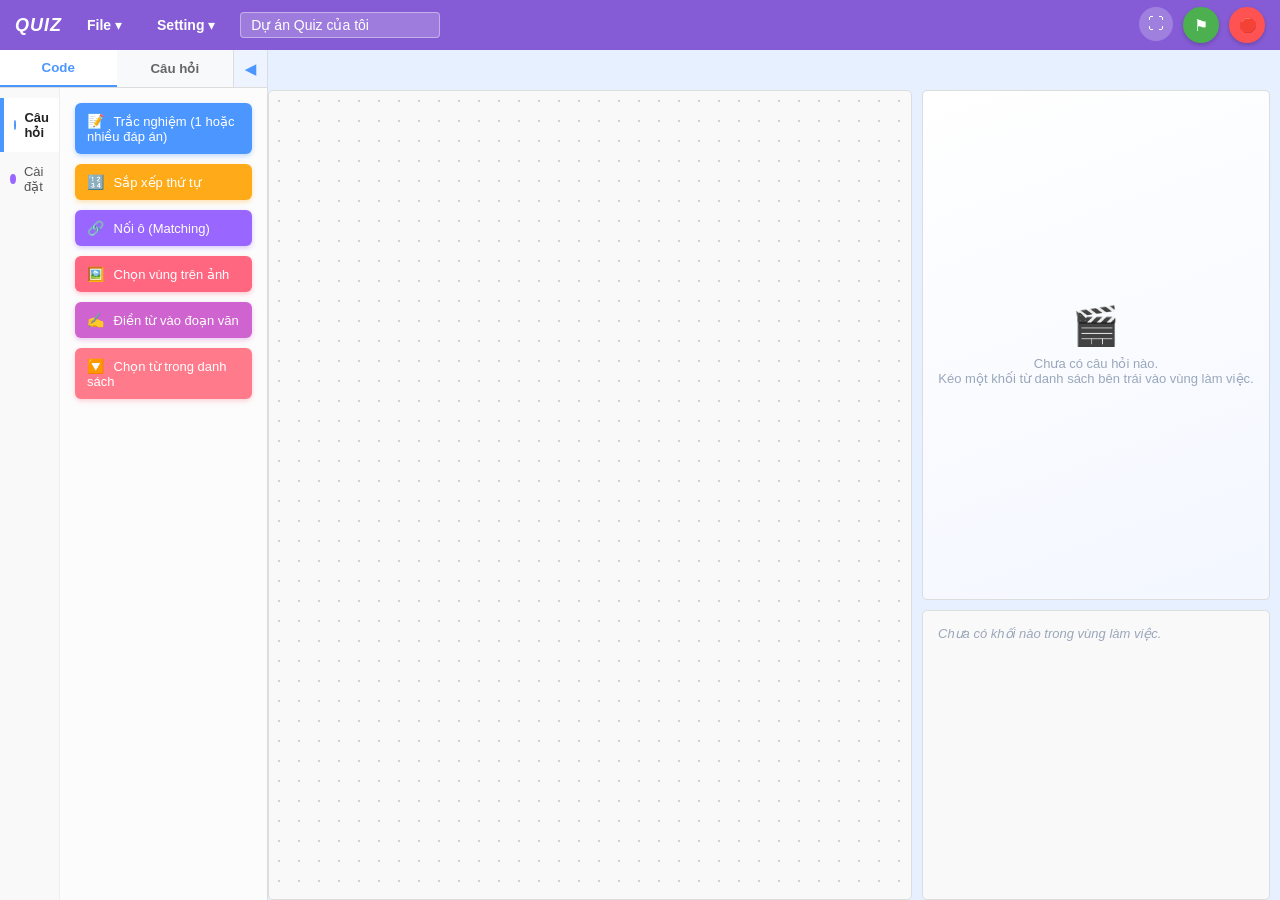
<file: quiz_3.7/index.html>
<!DOCTYPE html>
<html lang="vi">
<head>
    <meta charset="UTF-8">
    <meta name="viewport" content="width=device-width, initial-scale=1.0">
    <title>Scratch Quiz Builder 2.3</title>

    <!-- ====================================================================
         CSS được tách theo từng nhóm chức năng (dễ bảo trì):
           base       : biến màu, reset, bố cục 3 cột, top bar
           blocks     : màu khối câu hỏi + animation
           editor     : modal cấu hình chi tiết
           player     : giao diện chơi quiz
           components : toast, menu, tab, danh sách câu hỏi
           coding     : vùng lập trình khối kiểu Scratch (bản 2.0)
           responsive : LỚP GIAO DIỆN ĐIỆN THOẠI & MÁY TÍNH BẢNG (bản 2.7)
                         Nạp CUỐI CÙNG để mọi quy tắc responsive được ưu tiên
                         cao nhất so với các file CSS gốc.
         ==================================================================== -->
    <link rel="stylesheet" href="css/base.css">
    <link rel="stylesheet" href="css/blocks.css">
    <link rel="stylesheet" href="css/editor.css">
    <link rel="stylesheet" href="css/player.css">
    <link rel="stylesheet" href="css/components.css">
    <link rel="stylesheet" href="css/coding.css">
    <link rel="stylesheet" href="css/responsive.css">
</head>
<body>
    <div id="app-container">

        <!-- ================================================================
             THANH ĐIỀU HƯỚNG TRÊN CÙNG
             ================================================================ -->
        <header id="top-bar">
            <div class="top-bar-left">
                <div class="scratch-logo">QUIZ</div>

                <div class="menu-wrap">
                    <button class="menu-btn" id="file-menu-btn"><strong>File</strong> ▾</button>
                    <div class="menu-dropdown" id="file-menu" hidden>
                        <button class="menu-item" data-action="new">🆕 Dự án mới</button>
                        <button class="menu-item" data-action="save">💾 Lưu dự án (trình duyệt)</button>
                        <button class="menu-item" data-action="load">📂 Mở dự án đã lưu</button>
                        <button class="menu-item" data-action="export">📤 Xuất ra tệp JSON</button>
                        <button class="menu-item" data-action="import">📥 Nhập từ tệp JSON</button>
                    </div>
                </div>

                <div class="menu-wrap">
                    <button class="menu-btn" id="setting-menu-btn"><strong>Setting</strong> ▾</button>
                    <div class="menu-dropdown" id="setting-menu" hidden>
                        <label class="menu-item menu-toggle">
                            <span>⏱️ Bật đồng hồ đếm ngược</span>
                            <input type="checkbox" id="setting-timer" checked>
                        </label>
                        <label class="menu-item menu-toggle">
                            <span>🎲 Xáo trộn câu hỏi khi chơi</span>
                            <input type="checkbox" id="setting-shuffle">
                        </label>
                        <label class="menu-item menu-toggle">
                            <span>📊 Hiện điểm ngay khi trả lời</span>
                            <input type="checkbox" id="setting-instant-score" checked>
                        </label>
                        <label class="menu-item menu-toggle">
                            <span>✨ Hiệu ứng nền khi chơi (icon rơi)</span>
                            <input type="checkbox" id="setting-fx" checked>
                        </label>
                    </div>
                </div>

                <input type="text" class="project-title" value="Dự án Quiz của tôi">
            </div>

            <div class="top-bar-right">
                <!-- Nút Toàn màn hình (bản 2.7): bật/tắt chế độ toàn màn hình -->
                <button id="fullscreen-btn" class="top-icon-btn"
                        title="Bật toàn màn hình" aria-label="Bật toàn màn hình">⛶</button>
                <!-- Nút Chạy / Bắt đầu (giống cờ xanh Scratch) -->
                <button id="start-btn" title="Bắt đầu Quiz">⚑</button>
                <!-- Nút Dừng -->
                <button id="stop-btn" title="Dừng">🛑</button>
            </div>
        </header>

        <!-- ================================================================
             GIAO DIỆN CHÍNH (3 CỘT)
             ================================================================ -->
        <main id="main-layout">

            <!-- CỘT 1: TOOLBOX (danh mục câu hỏi + danh sách câu hỏi) -->
            <section id="toolbox-pane">
                <div class="tabs-header">
                    <button class="tab-btn active" data-tab="code">Code</button>
                    <button class="tab-btn" data-tab="questions">Câu hỏi</button>
                    <!-- Nút mũi tên thu gọn / mở rộng danh sách khối (bản 2.7) -->
                    <button id="toolbox-toggle-btn" class="toolbox-toggle-btn"
                            title="Thu gọn danh sách khối" aria-label="Thu gọn danh sách khối"
                            aria-expanded="true">◀</button>
                </div>

                <div class="toolbox-content">
                    <div class="category-sidebar">
                        <div class="category-item active">
                            <span class="dot blue"></span> Câu hỏi
                        </div>
                        <div class="category-item">
                            <span class="dot purple"></span> Cài đặt
                        </div>
                    </div>

                    <!-- Danh sách khối mẫu dùng để kéo thả (tab Code)
                         Bản 2.1: trắc nghiệm 1 đáp án và nhiều đáp án đã GỘP
                         thành một loại duy nhất (tự nhận diện theo số đáp án đúng) -->
                    <div class="blocks-list" id="block-list" data-panel="code">
                        <div class="block-item" draggable="true" data-type="multiple-choice">
                            <span class="block-icon">📝</span> Trắc nghiệm (1 hoặc nhiều đáp án)
                        </div>
                        <div class="block-item" draggable="true" data-type="ordering">
                            <span class="block-icon">🔢</span> Sắp xếp thứ tự
                        </div>
                        <div class="block-item" draggable="true" data-type="matching">
                            <span class="block-icon">🔗</span> Nối ô (Matching)
                        </div>
                        <div class="block-item" draggable="true" data-type="hotspot">
                            <span class="block-icon">🖼️</span> Chọn vùng trên ảnh
                        </div>
                        <div class="block-item" draggable="true" data-type="cloze">
                            <span class="block-icon">✍️</span> Điền từ vào đoạn văn
                        </div>
                        <div class="block-item" draggable="true" data-type="dropdown">
                            <span class="block-icon">🔽</span> Chọn từ trong danh sách
                        </div>
                    </div>

                    <!-- Danh sách câu hỏi đang có trong dự án (tab Câu hỏi) -->
                    <div class="blocks-list" id="question-list" data-panel="questions" hidden></div>
                </div>
            </section>

            <!-- CỘT 2: WORKSPACE
                 #workspace-canvas  = khung cuộn, kích thước = base x zoom
                 #canvas-content    = lớp chứa khối, bị transform: scale()
                 => tách 2 lớp giúp toạ độ luôn chính xác khi zoom (bản 2.0) -->
            <section id="workspace-pane">
                <div id="workspace-hint">
                    💡 Nhấn <b>2 lần</b> để xem trước · <b>3 lần</b> (hoặc nút ⚙️) để mở cấu hình ·
                    <b>Ctrl + lăn chuột</b> để zoom · Giữ chuột ở nền để di chuyển
                    <span class="hint-touch">· Trên điện thoại: <b>chạm</b> khối mẫu để thêm ·
                    <b>1 ngón</b> kéo khối · <b>2 ngón</b> di chuyển & zoom vùng làm việc</span>
                </div>
                <div id="workspace-canvas">
                    <div id="canvas-content"></div>
                </div>
            </section>

            <!-- CỘT 3: PREVIEW & STAGE -->
            <section id="preview-pane">
                <!-- Hàng trên: Sân khấu thu nhỏ -->
                <div id="stage-area"></div>

                <!-- Hàng dưới: Thông tin nhân vật / thuộc tính -->
                <div id="properties-area">
                    <div class="sprite-info"></div>
                </div>
            </section>
        </main>

        <!-- ================================================================
             GIAO DIỆN PLAYER (ẩn, hiện khi bấm nút cờ xanh)
             ================================================================ -->
        <section id="player-view" style="display: none;">
            <header class="player-header">
                <h2>Quiz Mode (Chế độ chơi)</h2>
                <div style="display:flex;gap:10px;align-items:center">
                    <button id="result-btn" class="btn btn-ghost"
                            style="background:rgba(255,255,255,.22);color:#fff">📊 Xem kết quả</button>
                    <button id="back-btn">Quay lại Builder</button>
                </div>
            </header>
            <div id="quiz-player-container"></div>
        </section>

        <!-- ================================================================
             MODAL CẤU HÌNH CHI TIẾT (mở khi nhấn 3 lần vào khối / nút ⚙️)
             Modal có 2 tab: "Cấu hình" và "Lập trình khối" (bản 2.0)
             ================================================================ -->
        <div id="block-editor-overlay" class="editor-overlay" hidden>
            <div id="block-editor-modal" class="editor-modal" role="dialog"
                 aria-modal="true" aria-labelledby="editor-title">

                <header class="editor-header">
                    <h3 id="editor-title">Cấu hình câu hỏi</h3>
                    <button id="editor-close-btn" class="editor-close" title="Đóng">&times;</button>
                </header>

                <!-- Thanh tab của modal -->
                <div class="editor-tabs" role="tablist">
                    <button type="button" class="editor-tab active" data-editor-tab="config" role="tab">
                        📋 Cấu hình
                    </button>
                    <button type="button" class="editor-tab" data-editor-tab="code" role="tab">
                        🧩 Lập trình khối
                        <span id="editor-tab-count" class="editor-tab-count" hidden></span>
                    </button>
                </div>

                <div class="editor-body">
                    <!-- Tab 1: form cấu hình (JS sinh động) -->
                    <div id="editor-form-container"></div>
                    <!-- Tab 2: vùng lập trình khối (JS sinh động) -->
                    <div id="editor-code-container" class="editor-code-container" hidden></div>
                </div>

                <footer class="editor-footer">
                    <button id="editor-cancel-btn" class="btn btn-ghost">Hủy bỏ</button>
                    <button id="editor-save-btn" class="btn btn-primary">Lưu cấu hình</button>
                </footer>
            </div>
        </div>

    </div>

    <!-- Input tệp ẩn dùng cho chức năng nhập dự án JSON -->
    <input type="file" id="import-file-input" accept="application/json,.json" hidden>

    <!-- ====================================================================
         JAVASCRIPT — nạp theo ĐÚNG THỨ TỰ phụ thuộc (classic script,
         dùng chung phạm vi toàn cục, không cần bundler):
           1. utils          : hàm tiện ích dùng chung
           2. touch          : tiện ích hỗ trợ thao tác cảm ứng (bản 2.7)
           3. block-types    : schema 6 loại câu hỏi (đã gộp trắc nghiệm)
           4. state          : DOM refs + trạng thái toàn cục
           5. geometry       : toạ độ / zoom / vùng xoá
           6. block-manager  : tạo, kéo, xoá khối câu hỏi
           7. interactions   : kéo từ toolbox, pan, zoom (kèm cảm ứng)
           8. render         : vẽ khối, sân khấu, thuộc tính
           9. editor         : modal cấu hình (2 tab)
          10. coding-engine  : mô hình + trình thông dịch khối lệnh
          11. coding-ui      : giao diện kéo thả khối lệnh (kèm cảm ứng)
          12. player         : chế độ chơi & chấm điểm
          13. app            : khởi tạo, menu, lưu trữ
         ==================================================================== -->
    <script src="js/core/utils.js"></script>
    <script src="js/core/touch.js"></script>
    <script src="js/core/block-types.js"></script>
    <script src="js/core/state.js"></script>
    <script src="js/workspace/geometry.js"></script>
    <script src="js/workspace/block-manager.js"></script>
    <script src="js/workspace/interactions.js"></script>
    <script src="js/ui/render.js"></script>
    <script src="js/ui/editor.js"></script>
    <script src="js/coding/coding-engine.js"></script>
    <script src="js/coding/coding-ui.js"></script>
    <script src="js/player/player.js"></script>
    <script src="js/app/app.js"></script>
</body>
</html>
</file>
<file: quiz_3.7/css/base.css>
/* ============================================================================
 *  css/base.css — BIẾN MÀU, RESET, BỐ CỤC 3 CỘT, TOP BAR, WORKSPACE
 *  ---------------------------------------------------------------------------
 *  Chứa: reset, #app-container, top bar, toolbox, workspace (KHUNG CUỘN),
 *  #canvas-content (LỚP BỊ SCALE khi zoom), preview pane, player-view và kiểu
 *  cơ bản của .dropped-block.
 *
 *  GHI CHÚ QUAN TRỌNG (bản 2.0):
 *    #workspace-canvas  -> khung cuộn, JS đặt width/height = base x currentScale
 *    #canvas-content    -> chứa khối, transform: scale(currentScale), origin 0 0
 *  Nhờ tách 2 lớp: thanh cuộn bao phủ đúng toàn bộ nội dung và toạ độ khối
 *  không bị lệch khi zoom.
 * ========================================================================== */


* {
    box-sizing: border-box;
    margin: 0;
    padding: 0;
    font-family: -apple-system, BlinkMacSystemFont, "Segoe UI", Roboto, Helvetica, Arial, sans-serif;
}

body, html {
    width: 100%;
    height: 100vh;
    overflow: hidden;
    background-color: #E6F0FF;
}

#app-container {
    display: flex;
    flex-direction: column;
    width: 100%;
    height: 100vh;
}

/* TOP BAR */
#top-bar {
    display: flex;
    justify-content: space-between;
    align-items: center;
    background-color: #855CD6;
    height: 50px;
    padding: 0 15px;
    color: white;
    font-weight: 900;   
}

.top-bar-left {
    display: flex;
    align-items: center;
    gap: 15px;
}

.scratch-logo {
    font-weight: 900;
    font-size: 18px;
    font-style: italic;
    letter-spacing: 1px;
}

.menu-btn {
    background: transparent;
    border: none;
    color: white;
    font-size: 14px;
    cursor: pointer;
    padding: 5px 10px;
    border-radius: 4px;
}

.menu-btn:hover {
    background: rgba(255, 255, 255, 0.2);
}

.project-title {
    background: rgba(255, 255, 255, 0.2);
    border: 1px solid rgba(255, 255, 255, 0.4);
    padding: 4px 10px;
    border-radius: 4px;
    color: white;
    font-size: 14px;
    outline: none;
    width: 200px;
}

.project-title:focus {
    background: white;
    color: #333;
}

.top-bar-right {
    display: flex;
    gap: 10px;
}

#start-btn {
    background-color: #4caf50;
    color: white;
    border: none;
    width: 36px;
    height: 36px;
    border-radius: 50%;
    font-size: 16px;
    cursor: pointer;
    display: flex;
    align-items: center;
    justify-content: center;    
    box-shadow: 0 2px 4px rgba(0,0,0,0.2);
}

#start-btn:hover {
    background-color: #43a047;
}

#stop-btn {
    background-color: #ff5252;
    color: white;
    border: none;
    width: 36px;
    height: 36px;
    border-radius: 50%;
    font-size: 14px;
    cursor: pointer;
    display: flex;
    align-items: center;
    justify-content: center;
    box-shadow: 0 2px 4px rgba(0,0,0,0.2);
}

#stop-btn:hover {
    background-color: #e53935;
}

/* MAIN LAYOUT (3 CỘT) */
#main-layout {
    display: flex;
    flex: 1;
    height: calc(100vh - 50px);
}

/* CỘT 1: TOOLBOX */
#toolbox-pane {
    width: 320px;
    background: white;
    border-right: 1px solid #ddd;
    display: flex;
    flex-direction: column;
}

.tabs-header {
    display: flex;
    background: #f8f9fa;
    border-bottom: 1px solid #ddd;
}

.tab-btn {
    flex: 1;
    padding: 10px;
    background: none;
    border: none;
    font-weight: 600;
    color: #666;
    cursor: pointer;
}

.tab-btn.active {
    background: white;
    color: #4c97ff;
    border-bottom: 2px solid #4c97ff;
}

.toolbox-content {
    display: flex;
    flex: 1;
    overflow: hidden;
}

.category-sidebar {
    width: 60px;
    background: #f9f9f9;
    border-right: 1px solid #eee;
    padding: 10px 0;
}

.category-item {
    padding: 12px 10px;
    font-size: 13px;
    color: #555;
    cursor: pointer;
    display: flex;
    align-items: center;
    gap: 8px;
}

.category-item.active {
    background: white;
    color: #222;
    font-weight: bold;
    border-left: 4px solid #4c97ff;
}

.dot {
    width: 10px;
    height: 10px;
    border-radius: 50%;
}

.dot.blue { background-color: #4c97ff; }
.dot.purple { background-color: #9966ff; }

.blocks-list {
    flex: 1;
    padding: 15px;
    display: flex;
    flex-direction: column;
    gap: 10px;
    overflow-y: auto;
    background: #fcfcfc;
}

.block-item {
    background: #4c97ff;
    color: white;
    padding: 10px 12px;
    border-radius: 6px;
    font-size: 13px;
    cursor: grab;
    box-shadow: 0 2px 5px rgba(76, 151, 255, 0.3);
    user-select: none;
}

.block-item:active {
    cursor: grabbing;
}

/* CỘT 2: WORKSPACE */
#workspace-pane {
    margin-top: 40px;
    flex: 1;
    background: #f9f9f9;
    background-image: radial-gradient(#d0d0d0 1px, transparent 1px);
    background-size: 20px 20px;
    position: relative;
    overflow-y: scroll;
    padding: 20px;
    border-radius: 5px;
    border: 1px solid #ddd;
    position: relative;
}

/* Khung cuộn của vùng làm việc: JS đặt width/height = kích thước gốc x zoom */
#workspace-canvas {
    position: relative;
    width: 2000px;
    height: 3000px;
}

/* Lớp nội dung thật sự bị phóng to/thu nhỏ.
   - transform-origin: 0 0 => phóng to từ góc trên-trái, toạ độ khối không đổi
   - position: absolute + top/left 0 => trùng khít góc trên-trái khung cuộn */
#canvas-content {
    position: absolute;
    top: 0;
    left: 0;
    width: 2000px;
    height: 3000px;
    transform-origin: 0 0;
}

/* Dải gợi ý thao tác, dính ở mép trên khi cuộn vùng làm việc */
#workspace-hint {
    position: sticky;
    top: -12px;
    /* z-index thấp hơn #player-view (10) để không đè lên chế độ chơi */
    z-index: 4;
    margin-bottom: 10px;
    padding: 7px 12px;
    border-radius: 8px;
    background: rgba(255, 255, 255, .94);
    border: 1px dashed #b9c7da;
    color: #5a6b80;
    font-size: 12px;
    box-shadow: 0 2px 8px rgba(0, 0, 0, .06);
}


/* CỘT 3: PREVIEW & STAGE */
#preview-pane {
    width: 435px;
    margin-right: 10px;
    margin-left: 10px;
    background: #E6F0FF;
    display: flex;
    flex-direction: column;
}

#stage-area {
    margin-top: 40px;
    height: 60%;
    background: white;
    border: 1px solid #ddd;
    display: flex;
    flex-direction: column;
    margin-bottom: 10px;
    border-radius: 5px;
}

#properties-area {
    flex: 1;
    background: #f9f9f9;
    padding: 15px;
    border-radius: 5px;
    border: 1px solid #ddd;
}

.sprite-info {
    font-size: 14px;
    color: #333;
    font-weight: 500;
}

/* PLAYER VIEW */
#player-view {
    position: absolute;
    top: 0;
    left: 0;
    width: 100%;
    height: 100%;
    background: white;
    z-index: 10;
    display: flex;
    flex-direction: column;
}

.player-header {
    background: #4c97ff;
    color: white;
    padding: 15px 20px;
    display: flex;
    justify-content: space-between;
    align-items: center;
}

#back-btn {
    background: white;
    color: #4c97ff;
    border: none;
    padding: 8px 16px;
    border-radius: 4px;
    font-weight: bold;
    cursor: pointer;
}

#quiz-player-container {
    flex: 1;
    padding: 30px;
    display: flex;
    align-items: center;
    justify-content: center;
}

/* Kiểu dáng cho khối khi đã được thả vào workspace */
.dropped-block {
    position: absolute;
    background-color: #4c97ff;
    color: white;
    padding: 10px 15px;
    border-radius: 6px;
    cursor: move;
    box-shadow: 0 4px 8px rgba(0,0,0,0.2);
    user-select: none;
    font-size: 13px;
    z-index: 5;
    white-space: nowrap; /* 👈 Thêm dòng này để ép khối luôn giữ dạng nằm ngang 1 dòng */
}




@media (max-width: 1000px) {
  #main-layout { flex-direction: column; }
  #toolbox-pane, #preview-pane { width: 100%; }
}
</file>
<file: quiz_3.7/css/blocks.css>
/* ============================================================================
 *  css/blocks.css — MÀU KHỐI CÂU HỎI THEO LOẠI & HIỆU ỨNG ANIMATION
 *  ---------------------------------------------------------------------------
 *  Mỗi loại câu hỏi có một màu nhận diện riêng (giống màu nhóm lệnh Scratch):
 *    multiple-choice / multi-answer : xanh dương
 *    ordering                       : cam
 *    matching                       : tím
 *    hotspot                        : hồng
 *    cloze                          : xanh lá
 *    dropdown                       : xanh ngọc
 *  Phần cuối file: keyframes + class animation dùng chung (pop, pulse, shake,
 *  flash đúng/sai...) và kiểu nút ⚙️ / dấu 🧩 trên khối (bản 2.0).
 * ========================================================================== */


/* ============================================================
   PHẦN BỔ SUNG: MÀU SẮC KHỐI THEO TỪNG LOẠI CÂU HỎI
   ============================================================ */
.block-icon {
    margin-right: 6px;
    font-size: 14px;
}

.block-item[data-type="multiple-choice"] { background: #4c97ff; box-shadow: 0 2px 5px rgba(76,151,255,.35); }
/* Bản 2.1: 'multi-answer' đã gộp vào 'multiple-choice' (chỉ còn là bí danh ẩn) */
.block-item[data-type="ordering"]      { background: #ffab19; box-shadow: 0 2px 5px rgba(255,171,25,.35); }
.block-item[data-type="matching"]      { background: #9966ff; box-shadow: 0 2px 5px rgba(153,102,255,.35); }
.block-item[data-type="hotspot"]       { background: #ff6680; box-shadow: 0 2px 5px rgba(255,102,128,.35); }
.block-item[data-type="cloze"]         { background: #cf63cf; box-shadow: 0 2px 5px rgba(207,99,207,.35); }
.block-item[data-type="dropdown"]      { background: #ff7b8b; box-shadow: 0 2px 5px rgba(255,123,139,.35); }

/* Màu tương ứng của khối đã thả vào workspace */
.dropped-block[data-type="multiple-choice"] { background: #4c97ff; }
.dropped-block[data-type="multi-answer"]  { background: #0fbd8c; }
.dropped-block[data-type="ordering"]      { background: #ffab19; }
.dropped-block[data-type="matching"]      { background: #9966ff; }
.dropped-block[data-type="hotspot"]       { background: #ff6680; }
.dropped-block[data-type="cloze"]         { background: #cf63cf; }
.dropped-block[data-type="dropdown"]      { background: #ff7b8b; }

/* Khối đang được kéo sẽ nhấp nháy nhẹ để người dùng biết đang thao tác */
.dropped-block.dragging {
    opacity: .85;
    box-shadow: 0 12px 24px rgba(0,0,0,.28);
    transform: rotate(-2deg) scale(1.02);
}

/* Phần đầu khối hiển thị tên loại câu hỏi */
.block-head {
    display: flex;
    align-items: center;
    gap: 8px;
    font-weight: 800;
    letter-spacing: .3px;
}

.block-badge {
    background: rgba(255,255,255,.28);
    border-radius: 20px;
    padding: 1px 8px;
    font-size: 11px;
    font-weight: 700;
}

.block-body {
    margin-top: 6px;
    background: rgba(255,255,255,.92);
    color: #333;
    border-radius: 8px;
    padding: 8px 10px;
    font-weight: 500;
    font-size: 12.5px;
    max-width: 340px;
    white-space: normal;
    box-shadow: inset 0 0 0 1px rgba(0,0,0,.05);
}

.block-body .line-empty {
    color: #9aa5b1;
    font-style: italic;
}

.chip-row {
    display: flex;
    flex-wrap: wrap;
    gap: 4px;
    margin-top: 6px;
}

.chip {
    background: rgba(0,0,0,.06);
    border-radius: 10px;
    padding: 2px 8px;
    font-size: 11px;
}

.chip.is-correct {
    background: #d7f5df;
    color: #12833f;
    font-weight: 700;
}

.block-meta {
    margin-top: 6px;
    display: flex;
    gap: 6px;
    flex-wrap: wrap;
}

.tag {
    background: rgba(255,255,255,.25);
    border-radius: 10px;
    padding: 2px 8px;
    font-size: 11px;
    font-weight: 700;
}

/* ============================================================
   PHẦN BỔ SUNG: CÁC HIỆU ỨNG ANIMATION
   ============================================================ */
@keyframes sbPopIn {
    0%   { transform: scale(.6); opacity: 0; }
    70%  { transform: scale(1.06); opacity: 1; }
    100% { transform: scale(1); opacity: 1; }
}

@keyframes sbFadeUp {
    from { transform: translateY(26px); opacity: 0; }
    to   { transform: translateY(0); opacity: 1; }
}

@keyframes sbSlideInRight {
    from { transform: translateX(60px); opacity: 0; }
    to   { transform: translateX(0); opacity: 1; }
}

@keyframes sbFloaty {
    0%, 100% { transform: translateY(0); }
    50%      { transform: translateY(-6px); }
}

@keyframes sbPulse {
    0%, 100% { box-shadow: 0 0 0 0 rgba(76,151,255,.45); }
    50%      { box-shadow: 0 0 0 12px rgba(76,151,255,0); }
}

@keyframes sbShake {
    0%,100% { transform: translateX(0); }
    20%     { transform: translateX(-9px); }
    40%     { transform: translateX(9px); }
    60%     { transform: translateX(-6px); }
    80%     { transform: translateX(6px); }
}

@keyframes sbGlowCorrect {
    0%   { box-shadow: 0 0 0 0 rgba(34,197,94,.55); }
    100% { box-shadow: 0 0 0 18px rgba(34,197,94,0); }
}

@keyframes sbGlowWrong {
    0%   { box-shadow: 0 0 0 0 rgba(239,68,68,.55); }
    100% { box-shadow: 0 0 0 18px rgba(239,68,68,0); }
}

@keyframes sbSpinIn {
    from { transform: rotate(-180deg) scale(.4); opacity: 0; }
    to   { transform: rotate(0) scale(1); opacity: 1; }
}

@keyframes sbBounceIn {
    0%   { transform: translateY(-40px); opacity: 0; }
    60%  { transform: translateY(10px); opacity: 1; }
    100% { transform: translateY(0); opacity: 1; }
}

@keyframes sbDropDown {
    0%   { transform: translateY(-16px); opacity: 0; }
    100% { transform: translateY(0); opacity: 1; }
}

.anim-pop      { animation: sbPopIn .38s cubic-bezier(.2,.9,.3,1.4) both; }
.anim-fade-up  { animation: sbFadeUp .45s ease both; }
.anim-slide    { animation: sbSlideInRight .45s ease both; }
.anim-float    { animation: sbFloaty 3.2s ease-in-out infinite; }
.anim-pulse    { animation: sbPulse 1.8s ease-out infinite; }
.anim-shake    { animation: sbShake .45s ease; }
.anim-spin     { animation: sbSpinIn .5s cubic-bezier(.2,.9,.3,1.3) both; }
.anim-bounce   { animation: sbBounceIn .5s cubic-bezier(.2,.9,.3,1.2) both; }
.anim-dropdown { animation: sbDropDown .3s ease both; }

.correct-flash { animation: sbGlowCorrect .7s ease-out; }
.wrong-flash   { animation: sbGlowWrong .7s ease-out; }

/* ============================================================
   BẢN 2.0: NÚT BÁNH RĂNG & DẤU CHƯƠNG TRÌNH TRÊN KHỐI CÂU HỎI
   ------------------------------------------------------------
   - .block-edit-btn : mở bảng cấu hình ngay (không cần nhấn 3 lần)
   - .block-code-dot : dấu 🧩 báo câu hỏi đã có chương trình khối lệnh
   ============================================================ */
.block-edit-btn {
    margin-left: 4px;
    width: 20px;
    height: 20px;
    border: none;
    border-radius: 50%;
    background: rgba(255, 255, 255, .28);
    color: #fff;
    font-size: 11px;
    line-height: 20px;
    padding: 0;
    cursor: pointer;
    opacity: .55;
    transition: opacity .15s ease, transform .15s ease, background .15s ease;
}

.dropped-block:hover .block-edit-btn { opacity: 1; }

.block-edit-btn:hover {
    background: rgba(255, 255, 255, .55);
    transform: rotate(45deg) scale(1.08);
}

.block-code-dot {
    background: rgba(255, 255, 255, .28);
    border-radius: 8px;
    padding: 0 5px;
    font-size: 10px;
    line-height: 16px;
}
</file>
<file: quiz_3.7/css/editor.css>
/* ============================================================
   PHẦN BỔ SUNG: MODAL CHỈNH SỬA CHI TIẾT
   ============================================================ */
.editor-overlay {
    position: fixed;
    inset: 0;
    background: rgba(20, 30, 60, .55);
    backdrop-filter: blur(3px);
    z-index: 100;
    display: flex;
    align-items: center;
    justify-content: center;
    animation: sbFadeUp .22s ease both;
}

.editor-overlay[hidden] { display: none; }

.editor-modal {
    width: min(720px, 92vw);
    max-height: 88vh;
    background: white;
    border-radius: 14px;
    box-shadow: 0 24px 60px rgba(0,0,0,.35);
    display: flex;
    flex-direction: column;
    overflow: hidden;
    animation: sbPopIn .3s cubic-bezier(.2,.9,.3,1.3) both;
}

.editor-header {
    background: linear-gradient(135deg, #855CD6, #4c97ff);
    color: white;
    padding: 14px 18px;
    display: flex;
    align-items: center;
    justify-content: space-between;
}

.editor-header h3 { font-size: 16px; font-weight: 800; }

.editor-close {
    background: rgba(255,255,255,.2);
    border: none;
    color: white;
    font-size: 22px;
    line-height: 1;
    width: 30px;
    height: 30px;
    border-radius: 50%;
    cursor: pointer;
    transition: transform .18s ease, background .18s ease;
}

.editor-close:hover { background: rgba(255,255,255,.38); transform: rotate(90deg); }

.editor-body { padding: 18px; overflow-y: auto; flex: 1; }

.editor-footer {
    padding: 12px 18px;
    border-top: 1px solid #eee;
    display: flex;
    justify-content: flex-end;
    gap: 10px;
    background: #fafbfc;
}

.btn {
    border: none;
    padding: 9px 18px;
    border-radius: 8px;
    font-weight: 700;
    font-size: 13px;
    cursor: pointer;
    transition: transform .15s ease, box-shadow .15s ease, background .15s ease;
}

.btn:active { transform: scale(.96); }

.btn-primary { background: #4c97ff; color: white; box-shadow: 0 3px 10px rgba(76,151,255,.4); }
.btn-primary:hover { background: #3d87e8; }
.btn-ghost { background: #eef1f5; color: #555; }
.btn-ghost:hover { background: #e2e6ec; }
.btn-add { background: #e8f2ff; color: #2f7fd8; padding: 6px 12px; font-size: 12px; }
.btn-add:hover { background: #d6e8ff; }
.btn-del { background: #ffe9e9; color: #d63c3c; padding: 5px 10px; font-size: 12px; }
.btn-del:hover { background: #ffd6d6; }

/* Nhóm trường trong form cấu hình */
.form-group { margin-bottom: 16px; }
.form-group > label,
.form-label { display: block; font-size: 13px; font-weight: 700; color: #444; margin-bottom: 6px; }
.form-hint { font-size: 11.5px; color: #8b95a3; margin-top: 4px; font-style: italic; }

.form-input,
.form-textarea,
.form-select {
    width: 100%;
    padding: 9px 11px;
    border: 1px solid #d5dae1;
    border-radius: 8px;
    font-size: 13px;
    font-family: inherit;
    color: #333;
    background: #fff;
    transition: border-color .16s ease, box-shadow .16s ease;
}

.form-input:focus,
.form-textarea:focus,
.form-select:focus {
    outline: none;
    border-color: #4c97ff;
    box-shadow: 0 0 0 3px rgba(76,151,255,.18);
}

.form-textarea { resize: vertical; min-height: 70px; line-height: 1.5; }

.form-row { display: flex; gap: 12px; flex-wrap: wrap; }
.form-row > .form-group { flex: 1; min-width: 140px; }

/* Switch bật/tắt */
.switch-row {
    display: flex;
    align-items: center;
    justify-content: space-between;
    background: #f6f8fb;
    border: 1px solid #e6eaf0;
    border-radius: 9px;
    padding: 10px 12px;
}

.switch { position: relative; width: 44px; height: 24px; flex: 0 0 auto; }
.switch input { opacity: 0; width: 0; height: 0; }

.switch-slider {
    position: absolute;
    inset: 0;
    background: #cbd2db;
    border-radius: 24px;
    transition: background .22s ease;
    cursor: pointer;
}

.switch-slider::before {
    content: "";
    position: absolute;
    width: 18px;
    height: 18px;
    left: 3px;
    top: 3px;
    background: white;
    border-radius: 50%;
    transition: transform .22s cubic-bezier(.2,.9,.3,1.4);
    box-shadow: 0 1px 3px rgba(0,0,0,.25);
}

.switch input:checked + .switch-slider { background: #4c97ff; }
.switch input:checked + .switch-slider::before { transform: translateX(20px); }

/* Danh sách dòng cấu hình (đáp án, hạng mục, ...) */
.row-list { display: flex; flex-direction: column; gap: 8px; }

.row-item {
    display: flex;
    align-items: center;
    gap: 8px;
    background: #f9fafc;
    border: 1px solid #e8ecf2;
    border-radius: 8px;
    padding: 7px 9px;
}

.row-item .row-index {
    width: 24px;
    height: 24px;
    border-radius: 50%;
    background: #4c97ff;
    color: white;
    font-size: 12px;
    font-weight: 800;
    display: flex;
    align-items: center;
    justify-content: center;
    flex: 0 0 auto;
}

.row-item input[type="text"] { flex: 1; min-width: 80px; }

.row-item .check-label {
    display: flex;
    align-items: center;
    gap: 5px;
    font-size: 12px;
    color: #556;
    white-space: nowrap;
    cursor: pointer;
    user-select: none;
}

.row-item input[type="checkbox"] { accent-color: #0fbd8c; width: 15px; height: 15px; }
.row-actions { display: flex; gap: 4px; }

.icon-btn {
    border: none;
    background: transparent;
    cursor: pointer;
    font-size: 14px;
    padding: 3px 6px;
    border-radius: 6px;
    transition: background .16s ease, transform .16s ease;
}

.icon-btn:hover { background: #eceff4; transform: translateY(-1px); }

.section-title {
    font-size: 13px;
    font-weight: 800;
    color: #333;
    margin: 4px 0 8px;
    padding-left: 9px;
    border-left: 4px solid #4c97ff;
    line-height: 1.3;
}

.section-title.purple { border-left-color: #9966ff; }
.section-title.green  { border-left-color: #0fbd8c; }
.section-title.orange { border-left-color: #ffab19; }
.section-title.pink   { border-left-color: #ff6680; }

/* ============================================================
   BẢN 2.0: THANH TAB TRONG MODAL CẤU HÌNH
   ------------------------------------------------------------
   Tab 1 "Cấu hình" dùng form sẵn có.
   Tab 2 "Lập trình khối" chứa vùng kéo thả khối (css/coding.css).
   Khi mở tab 2, modal được nới rộng (.coding-mode).
   ============================================================ */
.editor-tabs {
    display: flex;
    gap: 6px;
    padding: 8px 14px 0;
    background: #f4f7fb;
    border-bottom: 1px solid #e2e8f0;
}

.editor-tab {
    border: 1px solid transparent;
    border-bottom: none;
    background: transparent;
    color: #64748b;
    font-size: 13px;
    font-weight: 700;
    font-family: inherit;
    padding: 9px 16px;
    border-radius: 9px 9px 0 0;
    cursor: pointer;
    transition: background .16s ease, color .16s ease;
    display: inline-flex;
    align-items: center;
    gap: 7px;
}

.editor-tab:hover { background: #e9eff8; color: #334155; }

.editor-tab.active,
.editor-tab.is-active {
    background: #ffffff;
    color: #2f6fd0;
    border-color: #e2e8f0;
    box-shadow: 0 -2px 8px rgba(76, 151, 255, .10);
}

/* Badge số khối lệnh trên tab "Lập trình khối" */
.editor-tab-count {
    min-width: 20px;
    height: 18px;
    padding: 0 6px;
    border-radius: 9px;
    background: #4c97ff;
    color: #fff;
    font-size: 11px;
    line-height: 18px;
    text-align: center;
}

/* Modal rộng hơn khi ở tab lập trình khối */
.editor-modal.coding-mode {
    width: min(1180px, 97vw);
    height: min(88vh, 900px);
}

/* Vùng lập trình khối chiếm toàn bộ thân modal, tự cuộn bên trong */
.editor-code-container {
    height: 100%;
    min-height: 420px;
}

.editor-modal.coding-mode .editor-body {
    overflow: hidden;
    padding: 0;
}

/* Phần tử bị ẩn bằng thuộc tính hidden vẫn phải ẩn dù có display:flex/block */
#editor-form-container[hidden],
#editor-code-container[hidden] {
    display: none !important;
}

/* Cảnh báo lỗi chương trình khối lệnh hiển thị trên thẻ câu hỏi */
.q-note-error {
    background: #fff1f1;
    border-left-color: #ef4444;
    color: #b42318;
}

/* ============================================================
   BẢN 2.2: PHẦN "ẢNH CỦA CÂU HỎI" TRONG BẢNG CẤU HÌNH
   ============================================================ */
.section-title.blue { border-left-color: #4c97ff; }

.image-form { margin-bottom: 4px; }

.image-actions {
    display: flex;
    align-items: center;
    gap: 8px;
    flex-wrap: wrap;
    margin-bottom: 12px;
}

.hidden-file { display: none; }

.image-fit {
    display: inline-flex;
    align-items: center;
    gap: 6px;
    font-size: 12px;
    font-weight: 700;
    color: #555;
}

.image-fit .form-input {
    width: auto;
    padding: 5px 8px;
    font-size: 12px;
}

.image-preview-wrap {
    position: relative;
    min-height: 120px;
    border: 2px dashed #cfd8e6;
    border-radius: 10px;
    background: #f8fbff;
    display: flex;
    align-items: center;
    justify-content: center;
    padding: 8px;
    margin-bottom: 14px;
    overflow: hidden;
}

.image-preview {
    max-width: 100%;
    max-height: 220px;
    border-radius: 8px;
    display: block;
}

.image-preview[hidden] { display: none; }

.image-preview-empty {
    font-size: 13px;
    color: #94a3b8;
    font-style: italic;
}

.image-preview-empty[hidden] { display: none; }

.image-size-hint { color: #b45309; }
.image-size-hint[hidden] { display: none; }

/* ============================================================
 *  BẢN 2.3 — EDITOR 4 LOẠI CÂU HỎI TƯƠNG TÁC
 *  (matching nối ô trực quan · dropdown thân thiện · hotspot vùng đỏ)
 * ============================================================ */

/* --- Editor nối ô trực quan (matching) --- */
.editor-match-area { margin-bottom: 8px; }
.match-editor-hint { margin-bottom: 8px; }
.editor-match-2n { min-height: 150px; padding: 10px 0; }
.editor-match-2n .match-col { width: 44%; max-width: 46%; }
.editor-match-2n .match-box { padding: 6px 8px; gap: 6px; }
.editor-match-2n .match-text { flex: 1; min-width: 0; display: block; }
.match-text-input {
    width: 100%;
    font-size: 13px;
    padding: 4px 6px;
    border: 1px solid #e3e8f0;
    background: #fff;
}
.match-text-input:focus { border-color: #4c97ff; outline: none; }
.match-del { flex-shrink: 0; }
.editor-match-toolbar { display: flex; gap: 8px; flex-wrap: wrap; margin-top: 10px; }

/* --- Editor dropdown thân thiện --- */
.dd-editor-list { display: flex; flex-direction: column; gap: 12px; margin: 8px 0 10px; }
.dd-editor-item { border: 1px solid #e3e8f0; border-radius: 10px; padding: 10px 12px; background: #fbfcfe; }
.dd-editor-head { display: flex; align-items: center; gap: 8px; margin-bottom: 8px; }
.dd-editor-title { font-weight: 800; font-size: 13px; color: #b1304b; }
.dd-editor-head .icon-btn { margin-left: auto; }
.dd-options-input { min-height: 60px; }
.dd-editor-correct { display: flex; flex-wrap: wrap; gap: 12px; margin-top: 8px; }
.dd-editor-correct .check-label { display: inline-flex; align-items: center; gap: 4px; font-size: 12.5px; }

/* --- Editor vùng đỏ trên ảnh (hotspot) --- */
.editor-hotspot-stage {
    position: relative;
    display: inline-block;
    max-width: 100%;
    margin: 8px 0;
    border: 1px dashed #cfd8e6;
    border-radius: 12px;
    background: #f4f7fb;
}
.editor-hotspot-stage .hotspot-bg {
    display: block;
    width: auto;
    height: auto;
    max-width: 100%;
    max-height: 420px;
    object-fit: contain;
    border-radius: 12px;
}
.hs-draft-layer { pointer-events: none; }
.hs-draft-layer .hs-region { pointer-events: auto; cursor: move; }
.hs-draft-layer .hs-region.is-dragging { opacity: .75; }
.hs-draft-layer .hs-region.is-circle { border-radius: 50%; }
.hs-label-input {
    width: 92%;
    font-size: 11px;
    padding: 1px 4px;
    border-radius: 6px;
    border: 1px solid rgba(255,255,255,.85);
    text-align: center;
}
.hotspot-editor-empty { padding: 26px 18px; font-size: 12.5px; color: #8b95a3; text-align: center; }
.hotspot-editor-empty[hidden] { display: none; }
.hotspot-editor-toolbar { display: flex; gap: 8px; margin-top: 8px; }
.hs-region-handle input[type="checkbox"] { width: 15px; height: 15px; accent-color: #dc2626; margin: 0 2px; }
.hs-region-handle .hs-shape-toggle { width: auto; min-width: 36px; padding: 0 5px; border-radius: 10px; color: #7c3aed; }



.match-overlay { pointer-events: none; position: absolute; top: 0; left: 0; width: 100%; height: 100%; z-index: 3; overflow: visible; }
</file>
<file: quiz_3.7/css/player.css>
/* ============================================================================
 *  css/player.css — GIAO DIỆN CHƠI QUIZ & BẢNG KẾT QUẢ
 *  ---------------------------------------------------------------------------
 *  Chứa: quiz-shell, thanh tiến trình, thẻ câu hỏi, ghi chú, các dạng trả lời
 *  (trắc nghiệm, sắp xếp, nối ô, vùng ảnh, điền khuyết, dropdown) và bảng
 *  tổng kết cuối buổi.
 * ========================================================================== */


/* ============================================================
   PHẦN BỔ SUNG: GIAO DIỆN CHƠI (PLAYER)
   ============================================================ */
#player-view {
    /* Bản 2.2: nền TỐI ngẫu nhiên cho mỗi lượt chơi (do player.js đặt biến) */
    background: var(--quiz-bg, #17494b);
    color: #ffffff;
}

#quiz-player-container {
    display: block;
    overflow-y: auto;
    padding: 26px 20px 60px;
}

.quiz-shell {
    max-width: 860px;
    margin: 0 auto;
}

.quiz-progress {
    background: white;
    border-radius: 14px;
    padding: 14px 18px;
    box-shadow: 0 4px 16px rgba(60,90,160,.12);
    margin-bottom: 18px;
}

.quiz-progress-top {
    display: flex;
    justify-content: space-between;
    align-items: center;
    font-size: 13px;
    font-weight: 700;
    color: #456;
    margin-bottom: 9px;
}

.progress-track {
    height: 10px;
    background: #e6ecf7;
    border-radius: 10px;
    overflow: hidden;
}

.progress-bar {
    height: 100%;
    width: 0;
    border-radius: 10px;
    background: linear-gradient(90deg, #4c97ff, #855CD6);
    transition: width .45s cubic-bezier(.3,.9,.3,1);
}

.quiz-score {
    background: #fff8e1;
    color: #8a6d00;
    border-radius: 20px;
    padding: 3px 12px;
    font-size: 12px;
}

.question-card {
    background: white;
    border-radius: 16px;
    padding: 22px;
    margin-bottom: 18px;
    box-shadow: 0 6px 22px rgba(60,90,160,.12);
    border-top: 5px solid #4c97ff;
    animation: sbFadeUp .45s ease both;
}

.question-card[data-type="multi-answer"] { border-top-color: #0fbd8c; }
.question-card[data-type="ordering"]     { border-top-color: #ffab19; }
.question-card[data-type="matching"]     { border-top-color: #9966ff; }
.question-card[data-type="hotspot"]      { border-top-color: #ff6680; }
.question-card[data-type="cloze"]        { border-top-color: #cf63cf; }
.question-card[data-type="cloze"] .q-text { display: none; }
.question-card[data-type="dropdown"]     { border-top-color: #ff7b8b; }

.q-head {
    display: flex;
    align-items: center;
    gap: 10px;
    margin-bottom: 10px;
    flex-wrap: wrap;
}

.q-number {
    background: #4c97ff;
    color: white;
    border-radius: 20px;
    padding: 3px 13px;
    font-size: 12px;
    font-weight: 800;
}

.q-type {
    font-size: 12px;
    font-weight: 700;
    color: #6b7a90;
    background: #f1f5fb;
    border-radius: 20px;
    padding: 3px 12px;
}

.q-timer {
    margin-left: auto;
    font-size: 13px;
    font-weight: 800;
    color: #ff5252;
    background: #fff0f0;
    border-radius: 20px;
    padding: 3px 12px;
}

.q-text {
    font-size: 16px;
    font-weight: 600;
    color: #2b3445;
    line-height: 1.6;
    margin-bottom: 14px;
}

.q-note {
    background: #fffbe6;
    border-left: 4px solid #ffab19;
    padding: 9px 13px;
    border-radius: 0 8px 8px 0;
    font-size: 13px;
    color: #7a6320;
    margin-bottom: 13px;
    animation: sbFadeUp .35s ease both;
}

/* Ô trắc nghiệm */
.option-list { display: flex; flex-direction: column; gap: 9px; }

.option-btn {
    display: flex;
    align-items: center;
    gap: 11px;
    border: 2px solid #e3e8f0;
    background: #fbfcfe;
    border-radius: 11px;
    padding: 11px 14px;
    font-size: 14px;
    color: #35405a;
    cursor: pointer;
    text-align: left;
    width: 100%;
    font-family: inherit;
    transition: all .18s ease;
    animation: sbFadeUp .35s ease both;
}

.option-btn:hover:not(:disabled) {
    border-color: #4c97ff;
    background: #f2f8ff;
    transform: translateX(5px);
}

.option-btn.selected {
    border-color: #4c97ff;
    background: #eaf3ff;
    font-weight: 700;
}

.option-btn.is-correct {
    border-color: #22c55e;
}

.option-btn.is-wrong {
    border-color: #ef4444;
}

.option-btn:disabled { cursor: default; }

.option-key {
    width: 27px;
    height: 27px;
    border-radius: 50%;
    background: #e8edf5;
    color: #5a6a83;
    font-weight: 800;
    font-size: 13px;
    display: flex;
    align-items: center;
    justify-content: center;
    flex: 0 0 auto;
    transition: background .18s ease, color .18s ease;
}

.option-btn.selected .option-key { background: #4c97ff; color: white; }

.option-check {
    width: 21px;
    height: 21px;
    border-radius: 6px;
    border: 2px solid #cfd6e0;
    display: flex;
    align-items: center;
    justify-content: center;
    flex: 0 0 auto;
    font-size: 13px;
    color: white;
}

.option-btn.selected .option-check { background: #4c97ff; border-color: #4c97ff; }

/* --- Sắp xếp thứ tự --- */
.sort-list { display: flex; flex-direction: column; gap: 9px; }

.sort-item {
    display: flex;
    align-items: center;
    gap: 11px;
    background: #fbfcfe;
    border: 2px solid #e3e8f0;
    border-radius: 11px;
    padding: 11px 14px;
    cursor: grab;
    font-size: 14px;
    color: #35405a;
    transition: all .18s ease;
    animation: sbFadeUp .35s ease both;
    user-select: none;
}

.sort-item:hover { border-color: #ffab19; background: #fffaf0; }
.sort-item.drag-over { border-color: #ffab19; background: #fff4dd; transform: scale(1.02); }
.sort-handle { font-size: 17px; color: #9aa7ba; cursor: grab; }
.sort-pos {
    width: 27px; height: 27px; border-radius: 50%;
    background: #ffab19; color: white;
    font-weight: 800; font-size: 13px;
    display: flex; align-items: center; justify-content: center;
    flex: 0 0 auto;
}

/* --- Nối ô (Matching) --- */
.match-grid { display: grid; grid-template-columns: 1fr 1fr; gap: 12px 22px; }
.match-col { display: flex; flex-direction: column; gap: 9px; }

.match-item {
    display: flex;
    align-items: center;
    gap: 9px;
    border: 2px solid #e3e8f0;
    background: #fbfcfe;
    border-radius: 11px;
    padding: 11px 13px;
    font-size: 13.5px;
    color: #35405a;
    cursor: pointer;
    transition: all .18s ease;
    animation: sbFadeUp .35s ease both;
}

.match-item:hover { border-color: #9966ff; background: #f8f4ff; transform: translateY(-2px); }
.match-item.selected { border-color: #9966ff; background: #f1eaff; font-weight: 700; }
.match-item.is-correct { border-color: #22c55e; background: #e8fbee; animation: correct-flash .7s ease-out; }
.match-item.is-wrong { border-color: #ef4444; background: #fdecec; animation: wrong-flash .7s ease-out; }
.match-item.done { opacity: .55; }

.match-dot {
    width: 22px; height: 22px; border-radius: 50%;
    border: 2px solid #cbd3df; flex: 0 0 auto;
    display: flex; align-items: center; justify-content: center;
    font-size: 12px; font-weight: 800; color: white;
}

.match-item.selected .match-dot { background: #9966ff; border-color: #9966ff; }
.match-item.is-correct .match-dot { background: #22c55e; border-color: #22c55e; }
.match-item.is-wrong .match-dot { background: #ef4444; border-color: #ef4444; }

/* --- Chọn vùng trên ảnh (Hotspot) --- */
.hotspot-wrap { position: relative; display: inline-block; max-width: 100%; }
.hotspot-stage {
    position: relative;
    width: 100%;
    max-width: 520px;
    aspect-ratio: 16 / 10;
    border-radius: 12px;
    overflow: hidden;
    background: #eef2f8;
    border: 2px solid #e3e8f0;
}

.hotspot-bg {
    width: 100%; height: 100%;
    object-fit: contain;
    display: block;
}

.hotspot-region {
    position: absolute;
    border: 2px dashed #ff6680;
    background: rgba(255,102,128,.16);
    border-radius: 8px;
    cursor: pointer;
    transition: all .2s ease;
    animation: sbPopIn .4s ease both;
}

.hotspot-region:hover { background: rgba(255,102,128,.3); transform: scale(1.03); }
.hotspot-region.selected { border-style: solid; border-color: #4c97ff; background: rgba(76,151,255,.28); }
.hotspot-region.is-correct { border-color: #22c55e; background: rgba(34,197,94,.3); animation: correct-flash .7s ease-out; }
.hotspot-region.is-wrong { border-color: #ef4444; background: rgba(239,68,68,.3); animation: wrong-flash .7s ease-out; }

.region-label {
    position: absolute;
    top: 5px; left: 7px;
    background: rgba(255,255,255,.92);
    color: #333;
    font-size: 11px;
    font-weight: 700;
    border-radius: 10px;
    padding: 1px 7px;
}

.hotspot-fallback {
    width: 100%; height: 100%;
    display: flex; align-items: center; justify-content: center;
    font-size: 42px;
    background: linear-gradient(135deg, #ffeef2, #e8f0ff);
}

.hotspot-hint { font-size: 12px; color: #8b95a3; margin-top: 7px; font-style: italic; }

/* --- Điền từ vào đoạn văn (Cloze) --- */
.cloze-text {
    font-size: 15px;
    line-height: 2.3;
    color: #2f3a4d;
    background: #fbfcfe;
    border: 1px solid #e8ecf2;
    border-radius: 11px;
    padding: 16px 18px;
}

.cloze-blank {
    display: inline-block;
    min-width: 130px;
    border: none;
    border-bottom: 2px solid #cf63cf;
    background: #fdf0fd;
    border-radius: 6px 6px 0 0;
    padding: 3px 8px;
    font-size: 14px;
    font-family: inherit;
    color: #7d2f7d;
    text-align: center;
    transition: all .18s ease;
}

.cloze-blank:focus {
    outline: none;
    background: #fbe4fb;
    border-bottom-color: #cf63cf;
    box-shadow: 0 0 0 3px rgba(207,99,207,.18);
}

.cloze-blank.is-correct { background: #e8fbee; color: #12833f; border-bottom-color: #22c55e; }
.cloze-blank.is-wrong { background: #fdecec; color: #b91c1c; border-bottom-color: #ef4444; animation: wrong-flash .7s ease-out; }

/* --- Chọn từ trong danh sách (Dropdown cloze) --- */
.dropdown-text {
    font-size: 15px;
    line-height: 2.4;
    color: #2f3a4d;
    background: #fbfcfe;
    border: 1px solid #e8ecf2;
    border-radius: 11px;
    padding: 16px 18px;
}

.inline-select {
    display: inline-block;
    border: 2px solid #ff7b8b;
    background: #fff5f6;
    border-radius: 8px;
    padding: 3px 8px;
    font-size: 14px;
    font-family: inherit;
    color: #a83a48;
    font-weight: 600;
    cursor: pointer;
    transition: all .18s ease;
    animation: sbDropDown .3s ease both;
}

.inline-select:focus { outline: none; box-shadow: 0 0 0 3px rgba(255,123,139,.2); }
.inline-select.is-correct { border-color: #22c55e; background: #e8fbee; color: #12833f; }
.inline-select.is-wrong { border-color: #ef4444; background: #fdecec; color: #b91c1c; animation: wrong-flash .7s ease-out; }

/* --- Bảng kết quả --- */
.result-card {
    background: white;
    border-radius: 18px;
    padding: 34px 26px;
    text-align: center;
    box-shadow: 0 10px 34px rgba(60,90,160,.16);
    animation: sbPopIn .5s cubic-bezier(.2,.9,.3,1.3) both;
}

.result-emoji { font-size: 60px; animation: sbFloaty 3s ease-in-out infinite; }

.result-title {
    font-size: 25px;
    font-weight: 900;
    color: #2b3445;
    margin: 12px 0 6px;
}

.result-score {
    font-size: 44px;
    font-weight: 900;
    background: linear-gradient(135deg, #4c97ff, #855CD6);
    -webkit-background-clip: text;
    background-clip: text;
    color: transparent;
    margin: 6px 0;
}

.result-detail { font-size: 14px; color: #6b7a90; margin-bottom: 22px; }

.result-actions { display: flex; gap: 10px; justify-content: center; flex-wrap: wrap; }

.result-list { text-align: left; margin-top: 22px; border-top: 1px solid #eef1f5; padding-top: 16px; }

.result-row {
    display: flex;
    align-items: center;
    gap: 10px;
    padding: 9px 4px;
    font-size: 13.5px;
    border-bottom: 1px solid #f3f5f8;
}

.result-row .r-icon { font-size: 16px; }
.result-row .r-text { flex: 1; color: #46526a; }
.result-row.ok .r-text { color: #12833f; }
.result-row.no .r-text { color: #b91c1c; }

/* --- Sân khấu xem trước & bảng thuộc tính --- */
#stage-area {
    background: linear-gradient(160deg, #ffffff, #f3f7ff);
    padding: 14px;
    overflow: hidden;
}

.stage-empty {
    margin: auto;
    text-align: center;
    color: #9aa7ba;
    font-size: 13px;
}

.stage-empty .big { font-size: 38px; display: block; margin-bottom: 8px; animation: sbFloaty 3.4s ease-in-out infinite; }

.stage-preview {
    border-radius: 10px;
    border: 1px solid #e2e8f2;
    background: white;
    padding: 13px;
    animation: sbFadeUp .35s ease both;
}

.stage-preview .sp-type {
    font-size: 11px;
    font-weight: 800;
    color: #6b7a90;
    text-transform: uppercase;
    letter-spacing: .6px;
}

.stage-preview .sp-text {
    font-size: 13.5px;
    font-weight: 600;
    color: #2b3445;
    margin: 5px 0 9px;
    line-height: 1.5;
}

.stage-preview .sp-empty { color: #9aa7ba; font-style: italic; font-weight: 500; }

.prop-block {
    font-size: 12px;
    color: #556;
    margin-bottom: 9px;
    padding-bottom: 9px;
    border-bottom: 1px dashed #e3e8f0;
}

.prop-block:last-child { border-bottom: none; }
.prop-block b { color: #2b3445; }
.prop-title { font-size: 14px; font-weight: 800; color: #2b3445; margin-bottom: 10px; }
.prop-empty { font-size: 13px; color: #9aa7ba; font-style: italic; }

/* ============================================================
   BẢN 2.1: CHẾ ĐỘ CHƠI TỪNG CÂU (KIỂU QUIZ.COM)
   ------------------------------------------------------------
   - #quiz-card-host : vùng chứa DUY NHẤT một thẻ câu hỏi
   - .q-timebar      : thanh thời gian NGANG đếm ngược (không có chữ số)
   - .q-timebar-score: nhãn ĐIỂM ĐỘNG nằm ngay trên thanh thời gian
   - .submit-btn     : nút "Nộp bài" dùng chung cho mọi loại câu hỏi
   ============================================================ */
.quiz-card-host {
    width: 100%;
    display: flex;
    flex-direction: column;
    gap: 18px;
}

/* --- Thanh thời gian ngang --- */
.q-timebar {
    position: relative;
    height: 30px;
    margin: 12px 0 14px;
    border-radius: 16px;
    background: #e8eef7;
    box-shadow: inset 0 2px 4px rgba(15, 32, 64, .10);
    overflow: hidden;
}

.q-timebar-fill {
    position: absolute;
    top: 0;
    left: 0;
    height: 100%;
    width: 100%;
    border-radius: 16px;
    /* linear + không transition để thanh bám sát giá trị thật mỗi khung hình */
    background: linear-gradient(90deg, #34d399, #10b981);
    transition: background .3s ease;
}

/* Sắp hết thời gian: chuyển vàng rồi đỏ */
.q-timebar.is-warning .q-timebar-fill {
    background: linear-gradient(90deg, #fbbf24, #f59e0b);
}

.q-timebar.is-danger .q-timebar-fill {
    background: linear-gradient(90deg, #f87171, #dc2626);
    animation: sbTimePulse .9s ease-in-out infinite;
}

/* Nhãn điểm động nằm giữa thanh thời gian */
.q-timebar-score {
    position: absolute;
    inset: 0;
    display: flex;
    align-items: center;
    justify-content: center;
    gap: 7px;
    pointer-events: none;
    font-size: 12.5px;
    font-weight: 700;
    color: #0f3d2e;
    text-shadow: 0 1px 2px rgba(255, 255, 255, .7);
}

.q-timebar-score .qts-label {
    font-size: 11px;
    text-transform: uppercase;
    letter-spacing: .4px;
    opacity: .85;
}

.q-timebar-score .qts-value {
    font-size: 13.5px;
    font-weight: 900;
    color: #065f46;
}

/* Sau khi nộp bài: điểm thực nhận */
.q-timebar.is-frozen .q-timebar-fill { opacity: .45; }
.qts-value.is-earned { color: #047857; animation: sbScorePop .45s ease-out; }
.qts-value.is-zero   { color: #b91c1c; }

/* --- Nút Nộp bài --- */
.submit-btn {
    align-self: flex-start;
    margin-top: 10px;
    padding: 11px 26px;
    font-size: 14px;
    border-radius: 10px;
}

/* --- Bảng kết quả: cột thời gian còn lại --- */
.result-row .r-time {
    flex: 0 0 74px;
    text-align: right;
    font-size: 11.5px;
    color: #64748b;
    font-weight: 700;
}

/* Ẩn đồng hồ chữ số của phiên bản cũ (nếu còn sót trong dữ liệu/HTML) */
.q-timer { display: none !important; }

@keyframes sbTimePulse {
    0%, 100% { opacity: 1; }
    50%      { opacity: .62; }
}

@keyframes sbScorePop {
    0%   { transform: scale(.82); }
    60%  { transform: scale(1.16); }
    100% { transform: scale(1); }
}

/* ============================================================================
 *  BẢN 2.2 — GIAO DIỆN CHƠI MỚI THEO ẢNH MẪU
 *  ---------------------------------------------------------------------------
 *  Gồm: icon silhouette rơi, câu hỏi chữ trắng hiện từng ký tự trong 3 giây,
 *  thanh thời gian 7 màu nền đen, bố cục 2 cột khi có ảnh, 3 kiểu nút lựa chọn,
 *  khung ảnh tương tác, bảng ghi chú nổi và nút chuyển câu.
 * ========================================================================== */

/* --- 1) Lớp icon silhouette rơi từ trên xuống --- */
.quiz-fx {
    position: absolute;
    inset: 0;
    overflow: hidden;
    pointer-events: none;   /* không chặn thao tác của người chơi */
    z-index: 0;
}

.fx-icon {
    position: absolute;
    top: -14vh;
    color: rgba(255, 255, 255, .075);   /* silhouette mờ hơn nền một chút */
    animation-name: sbFallIcon;
    animation-timing-function: linear;
    animation-fill-mode: forwards;
    will-change: transform, opacity;
}

.fx-icon svg { width: 100%; height: 100%; fill: currentColor; display: block; }

@keyframes sbFallIcon {
    0%   { transform: translateY(0) rotate(0deg) scale(1); opacity: 0; }
    8%   { opacity: 1; }
    88%  { opacity: 1; }
    100% { transform: translateY(124vh) rotate(var(--fx-rot, 24deg)) scale(.92); opacity: 0; }
}

/* --- 2) Câu hỏi: chữ trắng đậm, hiện từng ký tự trong 3 giây --- */
.q-text {
    font-size: 26px;
    font-weight: 800;
    color: #ffffff;
    line-height: 1.45;
    margin: 4px 0 14px;
    text-shadow: 0 2px 6px rgba(0, 0, 0, .35);
}

.q-text .qch {
    display: inline-block;
    opacity: 0;
    animation: sbCharIn .34s ease-out forwards;
}

@keyframes sbCharIn {
    from { opacity: 0; transform: translateY(10px) scale(.9); }
    to   { opacity: 1; transform: translateY(0) scale(1); }
}

/* --- 3) Thanh thời gian 7 MÀU, nền đen, điểm nằm giữa --- */
.q-timebar {
    position: relative;
    height: 14px;
    margin: 10px 0 20px;
    border-radius: 999px;
    background: #000000;
    border: 1px solid rgba(255, 255, 255, .22);
    overflow: visible;
}

.q-timebar-fill {
    position: absolute;
    top: 0;
    left: 0;
    height: 100%;
    width: 100%;
    border-radius: 999px;
    /* Dải 7 màu chảy từ phải sang trái */
    background: linear-gradient(90deg,
        #ff3b3b, #ff9f1c, #ffd60a, #2ec4b6, #4cc9f0, #4361ee, #b5179e);
    background-size: 700% 100%;
    animation: sbRainbowFlow 3.2s linear infinite;
    box-shadow: 0 0 10px rgba(255, 255, 255, .25);
}

@keyframes sbRainbowFlow {
    from { background-position: 100% 0; }
    to   { background-position: 0 0; }
}

.q-timebar.is-danger .q-timebar-fill { animation-duration: 1.1s; }

/* Số điểm nằm ngay giữa thanh thời gian (chữ trắng đậm có viền đen) */
.q-timebar-score {
    position: absolute;
    inset: 0;
    display: flex;
    align-items: center;
    justify-content: center;
    pointer-events: none;
}

.q-timebar-score .qts-value {
    font-size: 19px;
    font-weight: 900;
    color: #ffffff;
    line-height: 1;
    text-shadow: 0 0 4px #000, 0 0 2px #000, 0 1px 0 #000;
}

.qts-value.is-earned { color: #b9f6d5; animation: sbScorePop .45s ease-out; }
.qts-value.is-zero   { color: #ffb4b4; }

/* --- 4) Bố cục thân câu hỏi: 2 cột khi có ảnh, căn giữa khi không --- */
.q-body {
    display: block;
    position: relative;
    z-index: 2;              /* nổi trên lớp icon rơi */
}

.question-card.has-image .q-body {
    display: grid;
    grid-template-columns: minmax(0, 1fr) minmax(0, 1fr);
    gap: 26px;
    align-items: center;
}

.q-main { min-width: 0; }

.question-card.is-centered .q-main {
    max-width: 620px;
    margin: 0 auto;
    text-align: center;
}

.question-card.is-centered .option-list,
.question-card.is-centered .sort-area { align-items: center; }

.question-card.is-centered .sort-list { width: 100%; }

/* --- 5) Ba kiểu nút lựa chọn --- */
.option-list {
    display: flex;
    flex-direction: column;
    gap: 12px;
    align-items: center;
    width: 100%;
}

.option-btn {
    position: relative;
    display: flex;
    align-items: center;
    gap: 10px;
    width: 100%;
    max-width: 430px;
    min-height: 52px;
    padding: 10px 16px;
    font-family: inherit;
    font-size: 16px;
    font-weight: 800;
    color: #111111;
    background: var(--opt-bg, #fdf6d8);
    border: 2px solid #111111;
    border-radius: 8px;
    cursor: pointer;
    box-shadow: 0 3px 0 rgba(0, 0, 0, .35);
    transition: border-color .18s ease, background-color .18s ease, transform .14s ease,
        box-shadow .14s ease, opacity .3s ease, filter .3s ease;
}

/* Dạng CHỌN 1: viên thuốc bo tròn hoàn toàn, nội dung canh giữa */
.option-btn.opt-pill {
    border-radius: 999px;
    justify-content: center;
    text-align: center;
    font-size: 17px;
}

/* Dạng CHỌN NHIỀU: chữ nhật bo góc nhỏ, nền kem, có checkbox bên trái */
.option-btn.opt-rect {
    border-radius: 8px;
    background: #fdf6d8;
    justify-content: flex-start;
}

.option-num {
    flex: 0 0 auto;
    min-width: 24px;
    height: 24px;
    line-height: 24px;
    text-align: center;
    border-radius: 50%;
    background: rgba(0, 0, 0, .16);
    font-weight: 900;
    font-size: 13px;
}

.option-btn.opt-pill .option-num { font-size: 14px; }
.option-text { font-weight: 700; text-align: left; }

/* Ô tích của dạng chọn nhiều */
.option-check {
    flex: 0 0 auto;
    width: 18px;
    height: 18px;
    border: 2px solid #111111;
    border-radius: 3px;
    background: #ffffff;
    position: relative;
}

.option-btn.selected .option-check::after {
    content: '✓';
    position: absolute;
    inset: 0;
    display: flex;
    align-items: center;
    justify-content: center;
    font-size: 13px;
    font-weight: 900;
    color: #111111;
}

.option-btn:hover { transform: translateY(-2px); }
.option-btn:active { transform: translateY(1px); box-shadow: 0 1px 0 rgba(0, 0, 0, .35); }
.option-btn:disabled { cursor: default; }

.option-btn.selected {
    box-shadow: 0 0 0 4px rgba(255, 255, 255, .55), 0 3px 0 rgba(0, 0, 0, .35);
}

/* Hiệu ứng "BẬT RA" lần lượt từ trên xuống */
.opt-pop { animation: sbOptPop .42s cubic-bezier(.2, .9, .3, 1.5) both; }

@keyframes sbOptPop {
    0%   { opacity: 0; transform: translateY(-18px) scale(.86); }
    70%  { opacity: 1; transform: translateY(0) scale(1.04); }
    100% { opacity: 1; transform: translateY(0) scale(1); }
}

/* Sau khi nộp, chỉ đổi màu viền; nền và kích thước lựa chọn giữ nguyên. */
.option-btn.is-correct { border-color: #22c55e; }
.option-btn.is-wrong { border-color: #ef4444; }

/* --- 6) Câu hỏi SẮP XẾP: kéo–thả đổi chỗ --- */
.sort-area {
    display: flex;
    flex-direction: column;
    gap: 16px;
    align-items: center;
}

.sort-list {
    display: flex;
    flex-direction: column;
    gap: 8px;
    width: 100%;
    max-width: 430px;
}

.sort-item {
    position: relative;
    display: flex;
    align-items: center;
    gap: 12px;
    min-height: 48px;
    padding: 8px 14px;
    background: var(--opt-bg, #b9f6d5);
    border: 2px solid #111111;
    border-radius: 8px;
    color: #111111;
    font-weight: 800;
    box-shadow: 0 3px 0 rgba(0, 0, 0, .35);
    transition: background-color .28s ease, border-color .28s ease, color .28s ease,
        box-shadow .2s ease;
    cursor: grab;
    user-select: none;
    touch-action: none;      /* để kéo thả không bị cuộn trang */
}

.sort-num { min-width: 18px; font-weight: 900; }
.sort-text { flex: 1; text-align: left; }
.sort-handle {
    font-weight: 900;
    letter-spacing: -2px;
    opacity: .75;
    padding: 0 4px;
    cursor: grab;
}

.sort-placeholder {
    flex: none;
    box-sizing: border-box;
    border: 2px dashed rgba(255, 255, 255, .72);
    border-radius: 8px;
    background: rgba(255, 255, 255, .14);
}

.sort-item.is-dragging {
    position: fixed;
    cursor: grabbing;
    z-index: 1000;
    pointer-events: none;
    transform: none !important;
    animation: none !important;
    box-shadow: 0 16px 30px rgba(0, 0, 0, .42);
    transition: none !important;
}
.sort-list.is-sorting .sort-item:not(.is-dragging) {
    transition: transform .2s cubic-bezier(.2,.75,.25,1);
}
.sort-item.is-comparing { box-shadow: 0 0 0 4px #ffd60a, 0 3px 0 rgba(0, 0, 0, .35); }
.sort-item.is-correct {
    border-color: #16a34a;
    background: #86efac !important;
    color: #14532d;
    animation: sort-correct .62s cubic-bezier(.2,.8,.25,1.25) both;
}
.sort-item.is-wrong {
    border-color: #dc2626;
    background: #fca5a5 !important;
    color: #7f1d1d;
    animation: sort-shake .42s ease-in-out both;
}

@keyframes sort-correct {
    0%, 100% { transform: scale(1); }
    38% { transform: scale(1.045); }
    68% { transform: scale(.985); }
}

@keyframes sort-shake {
    0%, 100% { transform: translateX(0); }
    20%, 60% { transform: translateX(-7px); }
    40%, 80% { transform: translateX(7px); }
}

@media (prefers-reduced-motion: reduce) {
    .sort-item.is-correct,
    .sort-item.is-wrong,
    .sort-list.is-sorting .sort-item:not(.is-dragging) {
        animation-duration: .01ms;
        transition-duration: .01ms;
    }
}

/* --- 7) Khung ảnh tương tác (nửa phải) --- */
.q-media {
    display: flex;
    justify-content: center;
    align-items: center;
    min-width: 0;
}

.q-media-inner {
    width: 100%;
    height: clamp(240px, 46vh, 520px);   /* chiều cao xác định => % của khung tính được */
    display: flex;
    flex-direction: column;
    gap: 8px;
    align-items: center;
}

.q-media-toolbar {
    display: flex;
    align-items: center;
    gap: 6px;
}

.media-btn {
    border: 2px solid #111111;
    background: #fdf6d8;
    color: #111111;
    font-weight: 800;
    font-size: 13px;
    border-radius: 8px;
    padding: 4px 9px;
    cursor: pointer;
}

.media-btn:hover { background: #ffffff; }

.media-size {
    font-size: 11.5px;
    font-weight: 700;
    color: rgba(255, 255, 255, .78);
}

.q-media-stage {
    flex: 1 1 auto;
    width: 100%;
    display: flex;
    align-items: center;
    justify-content: center;
    min-height: 0;
}

.q-media-frame {
    position: relative;
    width: 100%;
    height: 100%;
    background: #ffffff;
    border: 3px solid #111111;
    border-radius: 8px;
    cursor: grab;
    touch-action: none;
    box-shadow: 0 10px 28px rgba(0, 0, 0, .45);
}

/* Lớp xem ảnh bên trong khung (cắt phần ảnh tràn ra ngoài khi kéo/zoom) */
.q-media-viewport {
    position: absolute;
    inset: 0;
    overflow: hidden;
    border-radius: 5px;
}

.q-media-frame.is-panning { cursor: grabbing; }
.q-media-img { width: 100%; height: 100%; display: block; }

.media-fallback {
    display: flex;
    align-items: center;
    justify-content: center;
    height: 100%;
    font-size: 40px;
    color: #94a3b8;
}

/* 8 điểm kéo ở viền để đổi kích thước khung */
.media-handle {
    position: absolute;
    width: 14px;
    height: 14px;
    background: #111111;
    border: 2px solid #ffffff;
    border-radius: 50%;
    z-index: 3;
}

.media-handle[data-dir="n"]  { top: -8px; left: 50%; transform: translateX(-50%); cursor: ns-resize; }
.media-handle[data-dir="s"]  { bottom: -8px; left: 50%; transform: translateX(-50%); cursor: ns-resize; }
.media-handle[data-dir="w"]  { left: -8px; top: 50%; transform: translateY(-50%); cursor: ew-resize; }
.media-handle[data-dir="e"]  { right: -8px; top: 50%; transform: translateY(-50%); cursor: ew-resize; }
.media-handle[data-dir="nw"] { top: -8px; left: -8px; cursor: nwse-resize; }
.media-handle[data-dir="ne"] { top: -8px; right: -8px; cursor: nesw-resize; }
.media-handle[data-dir="sw"] { bottom: -8px; left: -8px; cursor: nesw-resize; }
.media-handle[data-dir="se"] { bottom: -8px; right: -8px; cursor: nwse-resize; }

/* --- 8) Bảng GHI CHÚ NỔI (kéo được, có nút thu gọn) --- */
.quiz-note-float {
    position: fixed;
    right: 26px;
    bottom: 26px;
    z-index: 40;
    width: min(340px, 84vw);
    background: #fffbe6;
    color: #4a3a00;
    border: 2px solid #111111;
    border-radius: 12px;
    box-shadow: 0 16px 36px rgba(0, 0, 0, .5);
    overflow: hidden;
    animation: sbFadeUp .3s ease both;
}

.quiz-note-float[hidden] { display: none; }

.nf-handle {
    display: flex;
    align-items: center;
    gap: 8px;
    padding: 7px 10px;
    background: #ffd60a;
    border-bottom: 2px solid #111111;
    cursor: move;
    touch-action: none;
    font-size: 12.5px;
    font-weight: 900;
}

.nf-grip { letter-spacing: -2px; opacity: .7; }
.nf-title { flex: 1; }

.nf-toggle {
    width: 24px;
    height: 24px;
    border: 2px solid #111111;
    border-radius: 6px;
    background: #ffffff;
    font-weight: 900;
    font-size: 15px;
    line-height: 1;
    cursor: pointer;
    padding: 0;
}

.nf-toggle:hover { background: #ffe9a8; }

.nf-body {
    padding: 10px 12px;
    font-size: 13.5px;
    line-height: 1.5;
    max-height: 42vh;
    overflow: auto;
}

.quiz-note-float.is-collapsed .nf-body { display: none; }
.quiz-note-float.is-dragging { box-shadow: 0 22px 44px rgba(0, 0, 0, .6); }

/* --- 9) Nút chuyển câu (xuất hiện sau 3 giây) --- */
.next-btn {
    margin-top: 18px;
    padding: 12px 28px;
    font-size: 15px;
    border-radius: 999px;
    border: 2px solid #111111;
    align-self: center;
}

.question-card.is-centered .next-btn { display: block; margin-left: auto; margin-right: auto; }

/* --- 10) Khung câu hỏi & thanh tiến trình trên nền tối --- */
.quiz-shell { max-width: 1180px; }

/* Header và thanh tiến trình mờ đi cho giống ảnh mẫu, sáng rõ khi rê chuột */
#player-view .player-header {
    background: rgba(0, 0, 0, .38);
    opacity: .3;
    transition: opacity .25s ease;
}

#player-view .player-header:hover,
#player-view .player-header:focus-within { opacity: 1; }

.quiz-progress {
    background: rgba(255, 255, 255, .10);
    border: 1px solid rgba(255, 255, 255, .16);
    box-shadow: none;
    opacity: .6;
    transition: opacity .25s ease;
}

.quiz-progress:hover { opacity: 1; }

.quiz-progress-top { color: #f1f7ff; }
.progress-track { background: rgba(0, 0, 0, .38); }

.question-card {
    background: rgba(255, 255, 255, .07);
    border: 1px solid rgba(255, 255, 255, .16);
    box-shadow: 0 16px 38px rgba(0, 0, 0, .35);
    color: #ffffff;
    padding: 22px 26px 26px;
}

.q-number { background: #4c97ff; color: #ffffff; }
.q-type { color: #e6f0ff; background: rgba(255, 255, 255, .14); }

/* Responsive: hẹp thì xếp ảnh xuống dưới nội dung */
@media (max-width: 900px) {
    .question-card.has-image .q-body {
        grid-template-columns: minmax(0, 1fr);
    }
    .q-media-inner { height: clamp(220px, 38vh, 420px); }
    .q-text { font-size: 22px; }
}


/* ============================================================================
 *  BẢN 2.3 — STYLE RIÊNG CHO 4 LOẠI CÂU HỎI TƯƠNG TÁC
 *  ============================================================================
 *  Các class mới (matching/cloze/dropdown/hotspot) ghi đè/ bổ sung cho style
 *  cũ nếu có class trùng. Đảm bảo layout hoạt động khi người dùng chưa cập
 *  nhật tài liệu (style cũ vẫn còn cho trường hợp dùng schema cũ hiếm hoi).
 * ========================================================================== */

/* ---- MATCHING 2-N: 2 cột khái niệm ↔ giải thích + cúc tròn + SVG overlay ---- */
.match-2n-area {
    position: relative;
    display: grid;
    grid-template-columns: minmax(0, 1fr) minmax(0, 1fr);
    align-items: start;
    column-gap: clamp(10px, 3vw, 32px);
    padding: 16px 0;
    min-height: 120px;
}
.match-2n-area .match-col {
    display: flex;
    flex-direction: column;
    gap: 12px;
    width: auto;
    max-width: none;
    min-width: 0;
    position: relative;
    z-index: 2;
}
.match-2n-area .match-col-left,
.match-2n-area .match-col-right {
    float: none;
    align-items: stretch;
}
.match-overlay { position: absolute; top: 0; left: 0; width: 100%; height: 100%; pointer-events: none; z-index: 3; overflow: visible; }
.match-2n-area .match-box {
    display: flex;
    align-items: center;
    gap: 10px;
    min-width: 0;
    background: white;
    border: 1.5px solid #e3e8f0;
    border-radius: 12px;
    padding: 8px 12px;
    min-height: 44px;
    box-shadow: 0 2px 6px rgba(76,151,255,.05);
}
.match-2n-area .match-box .match-text {
    min-width: 0;
    font-size: 14px;
    color: #2b3445;
    line-height: 1.4;
    flex: 1;
    overflow-wrap: anywhere;
}
.match-buttons { display: inline-flex; gap: 6px; padding-left: 4px; }
.match-button-slot { display: inline-flex; align-items: center; padding-right: 4px; }
.match-button { width: 28px; height: 28px; border-radius: 50%; background: #f1f5fb; border: 2px solid #cfd8e6; cursor: pointer; font-size: 12px; font-weight: 800; color: #4c97ff; transition: all .18s ease; padding: 0; line-height: 1; flex-shrink: 0; touch-action: none; }
.match-button:hover:not(:disabled) { background: #e9f3ff; border-color: #4c97ff; transform: scale(1.1); }
.match-button:focus { outline: none; }
.match-button.is-selected { background: #fbbf24; border-color: #b45309; color: #fff; transform: scale(1.15); box-shadow: 0 2px 8px rgba(251,191,36,.5); }
.match-button.is-filled { background: #22c55e; border-color: #16a34a; color: #fff; }
.match-button:disabled { opacity: .55; cursor: not-allowed; }
.match-line { fill: none; stroke-width: 2.5; stroke-linecap: round; transition: stroke .22s ease; }
.match-line.is-active { stroke: #fbbf24; }
.match-line.is-correct { stroke: #22c55e; }
.match-line.is-wrong { stroke: #ef4444; stroke-dasharray: 5 4; }
.match-line.is-missing { stroke: #eab308; stroke-dasharray: 2 3; }
/* Đường nối NHÁP: hiện khi người chơi đang chọn/kéo ô tròn bên trái */
.match-line.is-preview { stroke: #4c97ff; stroke-width: 2; stroke-dasharray: 6 5; opacity: .9; animation: matchDashMove .6s linear infinite; }
@keyframes matchDashMove { to { stroke-dashoffset: -22; } }

/* Ô tròn đang kéo / ô đích khi rê chuột */
.match-2n-area .match-button.is-dragging { transform: scale(1.2); box-shadow: 0 3px 10px rgba(76,151,255,.45); cursor: grabbing; }
.match-2n-area .match-button.is-target { border-color: #4c97ff; background: #e9f3ff; transform: scale(1.15); }
.match-2n-area .match-box.is-target { border-color: #4c97ff; box-shadow: 0 0 0 3px rgba(76,151,255,.18); }

/* ============================================================================
 *  BẢN 2.5 — GIAO DIỆN "MỖI Ô 1 NÚT" (CHỈ ÁP DỤNG CHO PLAYER VIEW)
 *  ---------------------------------------------------------------------------
 *  Trình chỉnh sửa (js/ui/editor.js) giữ nguyên giao diện cấu hình cặp
 *  khái niệm – giải thích (mỗi khái niệm có N cúc tròn + 1 cúc "+").
 *  Mọi kiểu bên dưới đều gắn với lớp .match-2n-player nên KHÔNG bao giờ lan
 *  sang giao diện thiết lập trong Editor.
 * ========================================================================== */
.match-2n-area.match-2n-player { user-select: none; -webkit-user-select: none; }
.match-2n-area.match-2n-player .match-box { gap: 12px; }
.match-2n-area.match-2n-player .match-button {
    width: 30px; height: 30px; font-size: 12px; cursor: grab;
}
/* Nút bên trái là "cần kéo" ⇒ viền đứt khi chưa nối */
.match-2n-area.match-2n-player .match-button[data-side="L"]:not(.is-filled) { border-style: dashed; }
.match-2n-area.match-2n-player .match-button.is-dragging { cursor: grabbing; }
.match-2n-area.match-2n-player .match-box:hover .match-button { border-color: #4c97ff; }
.match-2n-area.match-2n-player .match-box.is-target { border-color: #4c97ff; background: #f4f9ff; }

/* Huy hiệu số khái niệm đang nối tới một ô giải thích (quan hệ nhiều-nhiều) */
.match-2n-area.match-2n-player .match-badge {
    flex-shrink: 0;
    min-width: 20px;
    height: 20px;
    padding: 0 6px;
    border-radius: 999px;
    background: #22c55e;
    color: #fff;
    font-size: 11px;
    font-weight: 800;
    line-height: 20px;
    text-align: center;
}
.match-2n-area.match-2n-player .match-badge[hidden] { display: none; }

/* Bản xem trước trong sân khấu dùng cùng thẻ giao diện với chế độ chơi. */
.stage-player-preview { display: flex; flex-direction: column; height: 100%; min-height: 0; }
.stage-preview-label { flex: 0 0 auto; margin-bottom: 8px; color: #52627a; font-size: 11px; font-weight: 800; }
.stage-player-viewport { position: relative; flex: 1; min-height: 0; overflow: hidden; }
.stage-player-canvas { width: 1180px; transform-origin: top left; pointer-events: none; }
.stage-player-canvas .question-card { width: 100%; margin: 0; }

/* ---- CLOZE v23: danh sách vàng #FEF3C7 cho blank sai ---- */
.cloze-answers { display: inline-block; vertical-align: middle; background: #FEF3C7; border: 1px solid #fbbf24; border-radius: 8px; padding: 4px 6px; margin: 4px 3px; font-size: 13px; color: #78350f; line-height: 1.5; }
.cloze-answers-select { max-width: 220px; background: #FEF3C7; border: 1px solid #fbbf24; border-radius: 6px; padding: 3px 7px; color: #78350f; font: inherit; }

/* ---- DROPDOWN v23: chip + popup .dd-list ---- */
.dd-chip-wrap { position: relative; display: inline-block; vertical-align: baseline; margin: 0 2px; }
.dd-chip { background: #fff5f6; border: 2px solid #ff7b8b; border-radius: 12px; padding: 5px 14px; font-size: 13px; font-weight: 700; color: #b1304b; cursor: pointer; min-width: 110px; text-align: left; transition: all .18s ease; }
.dd-chip:hover:not(:disabled):not(.is-locked) { background: #ffe5e9; }
.dd-chip.is-correct { background: #e8fbee; border-color: #22c55e; color: #15803d; }
.dd-chip.is-wrong { background: #fdecec; border-color: #ef4444; color: #b91c1c; }
.dd-chip.is-locked { cursor: not-allowed; opacity: .85; }
.dd-toggle { background: transparent; border: 1px solid #cfd8e6; border-radius: 50%; width: 24px; height: 24px; font-size: 11px; color: #4c97ff; cursor: pointer; vertical-align: middle; margin-left: 4px; }
.dd-toggle:hover { background: #e9f3ff; border-color: #4c97ff; }
.dd-toggle[hidden] { display: none; }
.dd-list { position: absolute; top: calc(100% + 4px); left: 0; min-width: 160px; background: white; border: 1px solid #d5dae1; border-radius: 8px; box-shadow: 0 4px 12px rgba(0,0,0,.15); list-style: none; padding: 4px 0; z-index: 30; max-height: 240px; overflow-y: auto; }
.dd-list[hidden] { display: none; }
.dd-list li { padding: 6px 14px; font-size: 13px; cursor: pointer; transition: background .15s ease; }
.dd-list li:hover { background: #f1f5fb; }
.dd-list li.is-selected { background: #d6e8ff; font-weight: 700; }
.dd-list li.is-correct { background: #e8fbee; color: #15803d; font-weight: 700; }
.dd-list li.is-wrong { background: #fdecec; color: #b91c1c; font-weight: 700; }

/* Ba lớp phản hồi vùng ảnh: đáp án vàng, lựa chọn đỏ, phần giao xanh. */
.hotspot-stage-v23 { position: relative; cursor: default; touch-action: none; }
.hs-layer { position: absolute; top: 0; left: 0; width: 100%; height: 100%; pointer-events: none; }
.hs-region { position: absolute; box-sizing: border-box; pointer-events: auto; border-radius: 6px; transition: background .2s ease, border-color .2s ease, opacity .3s ease; display: flex; align-items: center; justify-content: center; font-size: 13px; font-weight: 800; color: white; }
.hs-answer-layer { z-index: 2; opacity: 0; transition: opacity .35s ease; }
.hs-user-layer { z-index: 3; }
.hs-overlap-layer { z-index: 4; }
.hs-answer { background: rgba(250,204,21,.48); border: 2px solid #eab308; pointer-events: none; }
.hs-answer .region-label { position: absolute; top: 4px; left: 6px; background: rgba(255,255,255,.95); color: #854d0e; font-size: 11px; padding: 1px 8px; border-radius: 10px; }
.hs-user { background: rgba(239,68,68,.48); border: 2px solid #dc2626; cursor: move; }
.hs-user.hs-user-region.is-dragging { opacity: .7; transform: scale(.95); cursor: grabbing; box-shadow: 0 4px 12px rgba(0,0,0,.25); }
.hs-user.hs-user-region.is-locked { opacity: .75; cursor: not-allowed; }
.hs-region.is-circle { border-radius: 50%; }
.hs-overlap-mask { position: absolute; overflow: hidden; pointer-events: none; }
.hs-overlap-mask.is-circle { border-radius: 50%; }
.hs-overlap-shape { position: absolute; background: rgba(34,197,94,.72); }
.hs-overlap-shape.is-circle { border-radius: 50%; }

/* Editor hotspot (khi chỉnh sửa) - draft is-draft */
.hs-region.is-draft { background: rgba(239,68,68,.5); border: 2px solid #dc2626; }
.hs-region.is-draft:hover { background: rgba(239,68,68,.7); }
.hs-region-handle { position: absolute; top: -8px; left: 50%; transform: translateX(-50%); display: flex; gap: 4px; background: white; border: 1px solid #cfd8e6; border-radius: 12px; padding: 2px; box-shadow: 0 2px 6px rgba(0,0,0,.15); z-index: 10; }
.hs-region-handle button { width: 22px; height: 22px; border-radius: 50%; border: none; background: #f1f5fb; color: #4c97ff; cursor: pointer; font-size: 11px; padding: 0; line-height: 1; }
.hs-region-handle button:hover { background: #4c97ff; color: white; }
.hs-region-handle button.del { background: #fdecec; color: #b91c1c; }
.hs-region-handle button.del:hover { background: #ef4444; color: white; }

/* ============================================================
 *  BẢN 2.3 (C1 / D1) — ĐOẠN VĂN CLOZE & DROPDOWN XUẤT HIỆN LẦN LƯỢT TRONG 3s
 *  `animation-delay` được chia đều trong JS (js/player/player.js —
 *  animateClozeParagraph / animateDropdownParagraph).
 * ============================================================ */
.cloze-ch { display: inline; animation: sbFadeUp .4s ease both; }
.cloze-blank-wrap {
    display: inline-block;
    vertical-align: middle;
    animation: sbPopIn .38s cubic-bezier(.2,.9,.3,1.4) both;
}
.cloze-blank-wrap .cloze-answers { display: inline-block; }
.dd-ch { display: inline; animation: sbFadeUp .4s ease both; }
.dd-chip-wrap { animation: sbPopIn .38s cubic-bezier(.2,.9,.3,1.4) both; }
</file>
<file: quiz_3.7/css/components.css>
/* ============================================================================
 *  css/components.css — THÀNH PHẦN DÙNG CHUNG (TOAST, MENU, TAB, DANH SÁCH)
 *  ---------------------------------------------------------------------------
 *  Chứa: thông báo nổi (toast), trạng thái disabled của nút, menu File/Setting,
 *  tab Code/Câu hỏi ở toolbox, danh sách câu hỏi và trạng thái cuộn workspace.
 * ========================================================================== */


/* ============================================================
   PHẦN BỔ SUNG: THÔNG BÁO NHỎ (TOAST) & TRẠNG THÁI NÚT
   ============================================================ */
.sb-toast {
    position: fixed;
    left: 50%;
    bottom: 34px;
    transform: translateX(-50%);
    background: rgba(35, 45, 70, .95);
    color: white;
    padding: 12px 22px;
    border-radius: 30px;
    font-size: 13.5px;
    font-weight: 600;
    box-shadow: 0 10px 30px rgba(0,0,0,.3);
    z-index: 200;
    animation: sbPopIn .35s cubic-bezier(.2,.9,.3,1.4) both;
    max-width: 90vw;
    text-align: center;
}

.sb-toast-hide {
    animation: sbFadeUp .35s ease both;
    opacity: 0;
}

.btn:disabled {
    opacity: .6;
    cursor: not-allowed;
    transform: none;
}

.btn-primary:disabled {
    background: #a8b6c8;
    box-shadow: none;
}

.result-row .r-score {
    font-weight: 800;
    color: #6b7a90;
    font-size: 12.5px;
}

/* Nút bấm được hiệu ứng nổi nhẹ */
#start-btn, #stop-btn {
    transition: transform .15s ease, background .15s ease;
}

#start-btn:active, #stop-btn:active {
    transform: scale(.9);
}

/* Vùng làm việc cuộn được theo cả hai chiều */
#workspace-pane {
    overflow: auto;
}

/* ============================================================
   PHẦN BỔ SUNG: MENU THẢ XUỐNG & DANH SÁCH CÂU HỎI
   ============================================================ */
.menu-wrap {
    position: relative;
}

.menu-dropdown {
    position: absolute;
    top: calc(100% + 6px);
    left: 0;
    min-width: 230px;
    background: white;
    border-radius: 10px;
    box-shadow: 0 10px 30px rgba(0,0,0,.25);
    padding: 6px;
    z-index: 60;
    animation: sbPopIn .22s cubic-bezier(.2,.9,.3,1.3) both;
}

.menu-dropdown[hidden] { display: none; }

.menu-item {
    display: flex;
    align-items: center;
    justify-content: space-between;
    gap: 12px;
    width: 100%;
    padding: 9px 12px;
    border: none;
    background: none;
    border-radius: 7px;
    font-size: 13px;
    font-weight: 600;
    color: #3a4557;
    cursor: pointer;
    text-align: left;
    font-family: inherit;
    transition: background .15s ease, transform .15s ease;
}

.menu-item:hover { background: #eef4ff; transform: translateX(3px); }
.menu-item:active { transform: scale(.98); }

.menu-toggle { cursor: pointer; }
.menu-toggle input { accent-color: #4c97ff; width: 16px; height: 16px; cursor: pointer; }

/* Mục câu hỏi trong tab "Câu hỏi" */
.question-item {
    background: white;
    border: 1px solid #e4e9f0;
    border-left: 4px solid #4c97ff;
    border-radius: 8px;
    padding: 9px 11px;
    cursor: pointer;
    transition: all .16s ease;
    animation: sbFadeUp .3s ease both;
}

.question-item:hover {
    border-left-color: #855CD6;
    box-shadow: 0 3px 10px rgba(60,90,160,.14);
    transform: translateX(3px);
}

.question-item .qi-title {
    font-size: 12.5px;
    font-weight: 700;
    color: #2b3445;
    line-height: 1.4;
    margin-bottom: 3px;
}

.question-item .qi-meta {
    font-size: 10.5px;
    color: #8b95a3;
    font-weight: 600;
}

.question-list-empty {
    color: #9aa7ba;
    font-size: 12.5px;
    font-style: italic;
    padding: 10px 2px;
}

/* Tab ẩn/hiện */
[data-panel][hidden] { display: none; }

/* ============================================================
   BẢN 2.7: NÚT THU GỌN TOOLBOX, NÚT XOÁ NHANH, NÚT TOÀN MÀN HÌNH
   ============================================================ */

/* --- Nút mũi tên thu gọn / mở rộng danh sách khối (toolbox) --- */
.toolbox-toggle-btn {
    flex: 0 0 auto;
    width: 34px;
    border: none;
    border-left: 1px solid #ddd;
    background: #eef4ff;
    color: #4c97ff;
    font-size: 14px;
    font-weight: 900;
    cursor: pointer;
    transition: background .15s ease, color .15s ease;
}

.toolbox-toggle-btn:hover { background: #dceaff; }

.toolbox-toggle-btn:active { transform: scale(.94); }

/* Trạng thái thu gọn: cột toolbox chỉ còn lại thanh nhỏ ở bên trái */
#toolbox-pane.is-collapsed {
    width: 42px;
    min-width: 42px;
    /* Không co lại ⇒ giữ đúng bề rộng 42px khi đang ở bố cục 3 cột */
    flex: 0 0 42px;
}

/* Ở bố cục xếp dọc (điện thoại) thì toolbox chiếm cả chiều ngang ⇒ chỉ
   cần giới hạn chiều cao, bề rộng vẫn là 100%. */
@media (max-width: 1000px) {
    #toolbox-pane.is-collapsed {
        width: 100%;
        min-width: 0;
        flex: 0 0 auto;
        height: 46px;
        min-height: 46px;
    }

    #toolbox-pane.is-collapsed .tabs-header { flex-direction: row; }
    #toolbox-pane.is-collapsed .tab-btn {
        writing-mode: horizontal-tb;
        height: auto;
        padding: 10px 14px;
        font-size: 13px;
    }
}

#toolbox-pane.is-collapsed .toolbox-content { display: none; }

#toolbox-pane.is-collapsed .tab-btn {
    /* Các tab xếp dọc khi cột bị thu gọn */
    flex: 0 0 auto;
    padding: 10px 2px;
    font-size: 10px;
    writing-mode: vertical-rl;
    height: 92px;
}

#toolbox-pane.is-collapsed .tabs-header {
    flex-direction: column;
    flex: 1;
    align-items: stretch;
}

#toolbox-pane.is-collapsed .toolbox-toggle-btn {
    width: 100%;
    height: 40px;
    border-left: none;
    border-top: 1px solid #ddd;
}

/* --- Nút xoá nhanh ở góc trên bên trái của mỗi câu hỏi trong danh sách --- */
.question-item {
    position: relative;
    /* Chừa chỗ cho nút xoá ở góc trên bên trái */
    padding-left: 30px;
}

.qi-delete-btn {
    position: absolute;
    top: 4px;
    left: 4px;
    width: 20px;
    height: 20px;
    display: flex;
    align-items: center;
    justify-content: center;
    border: none;
    border-radius: 50%;
    background: #ffe9e9;
    color: #d63c3c;
    font-size: 15px;
    line-height: 1;
    font-weight: 900;
    cursor: pointer;
    opacity: .75;
    transition: opacity .15s ease, background .15s ease, transform .15s ease;
}

.qi-delete-btn:hover {
    opacity: 1;
    background: #ffd6d6;
}

.qi-delete-btn:active { transform: scale(.88); }

/* --- Nút toàn màn hình trên thanh điều hướng --- */
.top-icon-btn {
    width: 34px;
    height: 34px;
    display: flex;
    align-items: center;
    justify-content: center;
    border: none;
    border-radius: 50%;
    background: rgba(255, 255, 255, .22);
    color: #ffffff;
    font-size: 16px;
    line-height: 1;
    cursor: pointer;
    transition: background .15s ease, transform .15s ease;
}

.top-icon-btn:hover { background: rgba(255, 255, 255, .36); }

.top-icon-btn:active { transform: scale(.9); }

/* Đang ở chế độ toàn màn hình ⇒ nút đổi màu nổi bật */
.top-icon-btn.is-fullscreen {
    background: rgba(255, 255, 255, .42);
    box-shadow: 0 0 0 2px rgba(255, 255, 255, .55);
}
</file>
<file: quiz_3.7/css/coding.css>
/* ============================================================================
 *  css/coding.css — VÙNG LẬP TRÌNH KHỐI KIỂU SCRATCH (bản 2.0)
 *  ---------------------------------------------------------------------------
 *  Quy ước đặt tên:
 *    .coding-*  : khung/bố cục của cả vùng lập trình
 *    .cb-*      : một khối lệnh (cb = code block)
 *    .co-*      : bảng kết quả "Chạy thử" (co = coding output)
 *  Màu khối lấy theo nhóm, giống màu nhóm lệnh trong Scratch:
 *    Biến #ff8c1a · Toán #59c059 · Điều kiện #ffab19 · Chuỗi #ff6680
 *    Câu hỏi #4c97ff
 * ========================================================================== */

/* ------------------------------ KHUNG CHUNG ------------------------------ */
.coding-panel {
    display: flex;
    flex-direction: column;
    height: 100%;
    min-height: 420px;
    background: #f6f8fb;
}

.coding-toolbar {
    display: flex;
    align-items: center;
    justify-content: space-between;
    gap: 12px;
    padding: 10px 14px;
    background: #ffffff;
    border-bottom: 1px solid #e5eaf0;
    flex-wrap: wrap;
}

.coding-vars {
    display: flex;
    align-items: center;
    gap: 8px;
    flex: 1;
    min-width: 240px;
}

.coding-vars label {
    font-size: 12.5px;
    font-weight: 800;
    color: #475569;
    white-space: nowrap;
}

.coding-vars .form-input {
    max-width: 340px;
    padding: 7px 10px;
    font-size: 12.5px;
}

.coding-actions {
    display: flex;
    gap: 8px;
}

.coding-actions .btn {
    padding: 7px 14px;
    font-size: 12.5px;
}

.coding-hint {
    padding: 8px 14px;
    font-size: 12px;
    color: #64748b;
    background: #eef5ff;
    border-bottom: 1px solid #dbe8fb;
}

.coding-hint code {
    background: #fff;
    border: 1px solid #cfe0f7;
    border-radius: 5px;
    padding: 1px 5px;
    font-size: 11.5px;
    color: #2f6fd0;
    font-family: Consolas, "Courier New", monospace;
}

/* --------------------------- BỐ CỤC 2 CỘT ------------------------------- */
.coding-main {
    display: flex;
    flex: 1;
    min-height: 0;
}

/* Danh mục khối bên trái */
.coding-palette {
    width: 310px;
    flex-shrink: 0;
    padding: 10px;
    overflow-y: auto;
    background: #edf1f7;
    border-right: 1px solid #dde4ee;
}

.coding-cat { margin-bottom: 12px; }

.coding-cat-title {
    color: #ffffff;
    font-size: 12px;
    font-weight: 800;
    padding: 5px 9px;
    border-radius: 7px;
    margin-bottom: 7px;
    letter-spacing: .2px;
    text-shadow: 0 1px 1px rgba(0, 0, 0, .18);
}

.coding-cat-blocks {
    display: flex;
    flex-direction: column;
    gap: 7px;
    padding-left: 4px;
}

/* Vùng 3 chương trình bên phải */
.coding-workspace {
    flex: 1;
    min-width: 0;
    padding: 12px;
    overflow-y: auto;
    background: #f6f8fb;
}

.coding-stack {
    background: #ffffff;
    border: 1px solid #e2e8f0;
    border-radius: 12px;
    padding: 10px;
    margin-bottom: 14px;
    box-shadow: 0 2px 8px rgba(15, 32, 64, .05);
}

.coding-stack-head {
    display: inline-flex;
    align-items: center;
    gap: 7px;
    color: #ffffff;
    font-size: 12.5px;
    font-weight: 800;
    padding: 7px 14px;
    border-radius: 14px 14px 6px 6px;
    min-width: 210px;
    box-shadow: 0 2px 5px rgba(0, 0, 0, .16);
}

/* Chồng "khi bắt đầu" dùng màu vàng => chữ nâu đậm cho dễ đọc */
.coding-stack[data-stack="setup"] .coding-stack-head { color: #4a3600; }

.coding-stack-body {
    min-height: 46px;
    padding-left: 12px;
    border-left: 4px solid #e8edf4;
    margin: 2px 0 0 6px;
}

.coding-stack-hint {
    margin: 8px 0 0 6px;
    font-size: 11px;
    color: #94a3b8;
    font-style: italic;
}

/* ------------------------------- KHỐI LỆNH ------------------------------- */
.cb {
    position: relative;
    border-radius: 8px;
    color: #ffffff;
    font-size: 12.5px;
    font-weight: 700;
    line-height: 1.25;
    box-shadow: 0 2px 5px rgba(15, 32, 64, .22);
    cursor: grab;
    user-select: none;
    width: fit-content;
    max-width: 100%;
    transition: transform .12s ease, box-shadow .12s ease, opacity .12s ease;
}

.cb:active { cursor: grabbing; }
.cb:hover { box-shadow: 0 3px 9px rgba(15, 32, 64, .3); }

.cb-row {
    display: flex;
    flex-wrap: wrap;
    align-items: center;
    gap: 5px;
    padding: 8px 11px;
}

.cb-text { white-space: pre; }

/* Màu theo nhóm */
.cb-var   { background: #ff8c1a; }
.cb-math  { background: #59c059; }
.cb-logic { background: #ffab19; }
.cb-text  { background: #ff6680; }
.cb-quiz  { background: #4c97ff; }
.cb-game  { background: #0fbd8c; }

/* Khối tròn (reporter) và khối điều kiện (boolean) */
.cb-shape-reporter,
.cb-shape-boolean {
    border-radius: 20px;
    display: inline-flex;
    align-items: center;
}

.cb-shape-reporter > .cb-row,
.cb-shape-boolean > .cb-row {
    padding: 4px 10px;
}

.cb-shape-boolean { border-radius: 16px; }

/* Khối hình chữ C (if / repeat) */
.cb-shape-c,
.cb-shape-c2 {
    display: flex;
    flex-direction: column;
    align-items: stretch;
    padding-bottom: 4px;
}

.cb-body {
    margin: 0 0 0 14px;
    padding: 2px 0 2px 10px;
    border-left: 4px solid rgba(0, 0, 0, .14);
    min-height: 22px;
    border-radius: 0 0 0 4px;
}

.cb-else-label {
    padding: 4px 11px;
    font-size: 12px;
}

.cb-foot {
    height: 12px;
    border-radius: 0 0 8px 8px;
    background: rgba(0, 0, 0, .10);
    margin-top: 2px;
}

/* ------------------------------ Ổ NHẬP ---------------------------------- */
.cb-slot {
    display: inline-flex;
    align-items: center;
    border-radius: 12px;
    transition: background .12s ease, outline-color .12s ease;
}

/* Khi kéo reporter tới ổ nhập */
.cb-slot.is-over-slot {
    outline: 2px dashed #ffffff;
    outline-offset: 2px;
    background: rgba(255, 255, 255, .30);
}

/* Reporter lồng bên trong ổ */
.cb-slot-nested { padding: 0; }
.cb-slot-nested > .cb { box-shadow: 0 1px 3px rgba(0, 0, 0, .28); }

.cb-input {
    font-family: inherit;
    font-size: 12px;
    font-weight: 700;
    color: #253044;
    background: rgba(255, 255, 255, .96);
    border: 1px solid rgba(0, 0, 0, .12);
    border-radius: 12px;
    padding: 3px 7px;
    outline: none;
    max-width: 150px;
}

.cb-input:focus {
    border-color: #2f6fd0;
    box-shadow: 0 0 0 2px rgba(76, 151, 255, .35);
}

.cb-num { width: 58px; text-align: center; }
.cb-text-input { width: 128px; }
.cb-select { max-width: 132px; cursor: pointer; }

/* --------------------------- KHE THẢ KHỐI -------------------------------- */
.cb-gap {
    height: 9px;
    border-radius: 6px;
    transition: height .12s ease, background .12s ease, box-shadow .12s ease;
}

.cb-gap.is-over {
    height: 34px;
    background: rgba(76, 151, 255, .16);
    box-shadow: inset 0 0 0 2px #4c97ff;
}

/* Khe rỗng: hiện viền nét đứt + chữ gợi ý */
.cb-gap-empty {
    height: 40px;
    display: flex;
    align-items: center;
    justify-content: center;
    border: 2px dashed #c9d5e3;
    border-radius: 10px;
    background: #fbfdff;
    margin: 3px 0;
}

.cb-gap-empty::after {
    content: attr(data-empty);
    color: #93a1b4;
    font-size: 11.5px;
    font-style: italic;
    pointer-events: none;
}

/* Khe rỗng nằm trong thân khối C: nhỏ hơn, không có chữ */
.cb-body .cb-gap-empty {
    height: 22px;
    border-width: 1px;
    background: transparent;
}

.cb-gap-empty.is-over {
    background: rgba(76, 151, 255, .20);
}

/* Trong lúc đang kéo, làm nổi các khe rỗng để dễ thấy chỗ thả */
.coding-is-dragging .cb-gap-empty { border-color: #8bb8f5; }

/* ============================================================================
 *  BẢN 2.1: DANH MỤC KHỐI LÀ "VÙNG XOÁ"
 *  ---------------------------------------------------------------------------
 *  Đã bỏ nút ✕ trên mỗi khối và vùng 🗑️ riêng. Người dùng kéo khối lệnh thả
 *  trở lại danh mục bên trái để xoá; danh mục sáng đỏ khi rê khối tới.
 * ========================================================================== */
.coding-palette-hint {
    margin: 0 0 10px;
    padding: 9px 11px;
    border: 2px dashed #cbd5e1;
    border-radius: 10px;
    background: #ffffff;
    color: #64748b;
    font-size: 11.5px;
    line-height: 1.45;
    text-align: center;
    transition: background .14s ease, border-color .14s ease, color .14s ease;
}

.coding-palette-hint b { color: #334155; }
.coding-palette-hint span { font-size: 11px; }

.coding-palette.is-over-trash {
    background: #ffecec;
    box-shadow: inset 0 0 0 3px #ef4444;
}

.coding-palette.is-over-trash .coding-palette-hint {
    background: #ffe1e1;
    border-color: #ef4444;
    color: #b42318;
}

.coding-palette.is-over-trash .coding-palette-hint b { color: #b42318; }

/* Chú thích hai biến hệ thống trên thanh công cụ */
.coding-sysvars {
    font-size: 11.5px;
    color: #0f766e;
    background: #e6fffb;
    border: 1px solid #99f6e4;
    border-radius: 8px;
    padding: 3px 8px;
    white-space: nowrap;
}

/* ------------------------------ KHỐI MẪU -------------------------------- */
.cb-palette {
    cursor: grab;
    width: 100%;
    box-sizing: border-box;
    box-shadow: 0 2px 4px rgba(15, 32, 64, .18);
}

.cb-palette:hover { transform: translateY(-1px); }

.cb-palette .cb-row {
    padding: 7px 10px;
    gap: 4px;
}

.cb-palette .cb-pill {
    display: inline-block;
    background: rgba(255, 255, 255, .92);
    color: #253044;
    border-radius: 12px;
    padding: 1px 7px;
    font-size: 11.5px;
    max-width: 110px;
    overflow: hidden;
    text-overflow: ellipsis;
    vertical-align: middle;
}

.cb-dragging { opacity: .45; }

/* --------------------- VÙNG XOÁ (ĐÃ CHUYỂN SANG DANH MỤC) -----------------
   Bản 2.1: không còn phần tử .coding-trash riêng. Danh mục khối bên trái chính
   là vùng xoá — xem khối style ".coding-palette.is-over-trash" ở trên.
   ------------------------------------------------------------------------- */

/* --------------------------- BẢNG KẾT QUẢ CHẠY THỬ --------------------- */
.coding-output {
    border-top: 2px solid #dbe8fb;
    background: #ffffff;
    padding: 10px 14px;
    max-height: 190px;
    overflow-y: auto;
    font-size: 12.5px;
}

.co-title {
    font-weight: 800;
    color: #2f6fd0;
    margin-bottom: 8px;
    font-size: 13px;
}

.co-row {
    display: flex;
    gap: 10px;
    padding: 4px 0;
    border-bottom: 1px dashed #eef2f7;
}

.co-row:last-child { border-bottom: none; }

.co-label {
    flex: 0 0 130px;
    color: #64748b;
    font-weight: 700;
    font-size: 11.5px;
    text-transform: uppercase;
    letter-spacing: .3px;
}

.co-vars { display: flex; flex-wrap: wrap; gap: 6px; }

.co-var {
    background: #fff3e0;
    border: 1px solid #ffd8a8;
    color: #8a5200;
    border-radius: 8px;
    padding: 2px 8px;
    font-size: 12px;
}

.co-text { color: #334155; flex: 1; word-break: break-word; }
.co-score { color: #0f9d58; font-weight: 800; }
.co-empty { color: #94a3b8; font-style: italic; }

.co-error {
    background: #fff1f1;
    border: 1px solid #ffc9c9;
    color: #b42318;
    border-radius: 8px;
    padding: 8px 10px;
    font-size: 12px;
}

/* ------------------------------ RESPONSIVE ------------------------------ */
@media (max-width: 900px) {
    .coding-main { flex-direction: column; }

    .coding-palette {
        width: 100%;
        max-height: 190px;
        border-right: none;
        border-bottom: 1px solid #dde4ee;
    }

    .coding-cat-blocks { flex-direction: row; flex-wrap: wrap; }

    .co-label { flex-basis: 92px; }
}
</file>
<file: quiz_3.7/css/responsive.css>
/* ============================================================================
 *  css/responsive.css — LỚP GIAO DIỆN ĐIỆN THOẠI & MÁY TÍNH BẢNG (bản 2.7)
 *  ---------------------------------------------------------------------------
 *  File này được nạp CUỐI CÙNG trong index.html nên mọi quy tắc ở đây luôn
 *  được ưu tiên so với các file CSS gốc (base/blocks/editor/player/coding).
 *
 *  MỤC TIÊU:
 *    1. Giữ nguyên 100% trải nghiệm trên máy tính (mọi quy tắc trong media
 *       query đều chỉ áp dụng khi màn hình đủ hẹp hoặc thiết bị cảm ứng).
 *    2. Trên điện thoại / máy tính bảng: bố cục 3 cột chuyển thành xếp dọc,
 *       vùng làm việc vẫn cuộn được, mọi nút bấm đủ lớn để thao tác bằng
 *       ngón tay (tối thiểu 44px theo khuyến nghị WCAG).
 *
 *  CÁC MỐC KÍCH THƯỚC (breakpoint) ĐANG DÙNG:
 *    · 1280px  : máy tính hẹp        → thu nhỏ cột toolbox & xem trước
 *    · 1000px  : máy tính bảng        → 3 cột chuyển thành xếp dọc
 *    ·  768px  : điện thoại ngang / bảng dọc → giao diện gọn
 *    ·  560px  : điện thoại dọc       → giao diện tối giản
 *    ·  400px  : điện thoại rất nhỏ   → gọn tối đa
 *
 *  NHÓM CẢM ỨNG:
 *    · (pointer: coarse) → thiết bị chạm ⇒ tăng kích thước nút, bỏ hiệu ứng
 *      chỉ xuất hiện khi rê chuột, bật gợi ý dành riêng cho cảm ứng.
 * ========================================================================== */


/* ==========================================================================
 *  1. BIẾN DÙNG CHUNG
 * --------------------------------------------------------------------------
 *  --app-vh : chiều cao khung ứng dụng. Dùng 100dvh khi trình duyệt hỗ trợ
 *             (tránh thanh địa chỉ trên điện thoại làm nội dung bị cắt).
 *  --tap-min: kích thước chạm tối thiểu cho nút / ô tương tác.
 * ========================================================================== */
:root {
    --app-vh: 100vh;
    --tap-min: 44px;
    --gutter: 12px;
}

/* Trình duyệt hỗ trợ đơn vị dvh (chiều cao khung nhìn động) */
@supports (height: 100dvh) {
    :root { --app-vh: 100dvh; }
}

/* Nền ứng dụng giữ nguyên màu E6F0FF của base.css */
body, html {
    height: var(--app-vh);
    background-color: #E6F0FF;
    /* Bỏ hiệu ứng "bật nảy" khi vuốt ngang trên iOS */
    overscroll-behavior-x: none;
}

#app-container {
    height: var(--app-vh);
}


/* ==========================================================================
 *  1b. CHẶN ZOOM MẶC ĐỊNH CỦA TRÌNH DUYỆT DI ĐỘNG (bản 2.7)
 * --------------------------------------------------------------------------
 *  `touch-action: none` báo cho trình duyệt biết: vùng này do JAVASCRIPT của
 *  chúng ta kiểm soát hoàn toàn ⇒ trình duyệt KHÔNG tự phóng to/thu nhỏ
 *  (browser pinch-zoom) và KHÔNG tự cuộn trang khi người dùng vuốt.
 *
 *  Đây là điều kiện tiên quyết để cử chỉ 2 ngón (pan + zoom) của chúng ta
 *  hoạt động chính xác, không bị xung đột với zoom mặc định của trình duyệt.
 *
 *  Ghi chú: chỉ áp dụng cho thiết bị cảm ứng (pointer: coarse) để không ảnh
 *  hưởng tới cuộn chuột bằng thanh cuộn trên máy tính.
 * ========================================================================== */
@media (pointer: coarse) {

    /* Vùng làm việc: không zoom mặc định, không cuộn trang khi vuốt */
    #workspace-pane,
    #canvas-content {
        touch-action: none;
        -webkit-user-select: none;
        user-select: none;
    }

    /* Chỉ cho phép cuộn dọc bằng ngón tay ở các vùng danh sách */
    .blocks-list,
    .category-sidebar,
    .coding-palette,
    .coding-workspace,
    .editor-body,
    #quiz-player-container,
    .q-media-inner {
        touch-action: pan-y;
    }
}


/* ==========================================================================
 *  2. MÁY TÍNH HẸP (1001px – 1280px)
 * --------------------------------------------------------------------------
 *  Vẫn giữ bố cục 3 cột nhưng thu nhỏ hai cột phụ để cột workspace rộng hơn.
 * ========================================================================== */
@media (max-width: 1280px) and (min-width: 1001px) {
    #toolbox-pane { width: 268px; }
    #preview-pane { width: 348px; }
    .block-body { max-width: 280px; }
}


/* ==========================================================================
 *  3. MÁY TÍNH BẢNG (≤ 1000px) — 3 CỘT CHUYỂN THÀNH XẾP DỌC
 * --------------------------------------------------------------------------
 *  Trên bảng, không thể hiển thị 3 cột cùng lúc ⇒ chuyển sang xếp dọc:
 *    Toolbox (dạng thanh ngang) → Vùng làm việc → Sân khấu & thuộc tính.
 *  Cả khung chính cuộn dọc, các vùng con có chiều cao cố định riêng.
 * ========================================================================== */
@media (max-width: 1000px) {

    #main-layout {
        flex-direction: column;
        height: auto;
        min-height: calc(var(--app-vh) - 50px);
        overflow-y: auto;
        overflow-x: hidden;
        -webkit-overflow-scrolling: touch;
    }

    /* --- Cột 1: TOOLBOX dạng ngang, cuộn ngang --- */
    #toolbox-pane {
        width: 100%;
        flex: 0 0 auto;
        border-right: none;
        border-bottom: 1px solid #ddd;
    }

    .toolbox-content {
        flex-direction: column;
        overflow: visible;
    }

    /* Danh mục bên trái thành hàng ngang nhỏ gọn */
    .category-sidebar {
        width: 100%;
        display: flex;
        gap: 6px;
        padding: 8px 10px;
        border-right: none;
        border-bottom: 1px solid #eee;
        overflow-x: auto;
    }

    .category-item {
        padding: 7px 12px;
        font-size: 12.5px;
        white-space: nowrap;
        border-left: none;
        border-radius: 8px;
    }

    .category-item.active {
        border-left: none;
        background: #eaf3ff;
    }

    /* Danh sách khối mẫu: lưới 2–3 cột, cuộn ngang không bị tràn */
    .blocks-list {
        flex-direction: row;
        flex-wrap: wrap;
        gap: 8px;
        padding: 10px;
        overflow-y: visible;
    }

    .block-item {
        flex: 1 1 220px;
        min-width: 200px;
    }

    /* --- Cột 2: VÙNG LÀM VIỆC --- */
    #workspace-pane {
        width: 100%;
        flex: 0 0 auto;
        height: 62vh;
        min-height: 320px;
        margin-top: 14px;
        padding: 12px;
        /* Vuốt dọc trong vùng làm việc do trình duyệt xử lý (mượt hơn JS) */
        -webkit-overflow-scrolling: touch;
    }

    /* --- Cột 3: SÂN KHẤU & THUỘC TÍNH --- */
    #preview-pane {
        width: 100%;
        flex: 0 0 auto;
        margin: 0 10px 12px;
    }

    #stage-area {
        margin-top: 0;
        height: 52vh;
        min-height: 260px;
    }

    #properties-area { min-height: 120px; }
}


/* ==========================================================================
 *  4. ĐIỆN THOẠI NGANG / MÁY TÍNH BẢNG DỌC (≤ 768px)
 * --------------------------------------------------------------------------
 *  Mục tiêu: mọi thứ vừa trong khung nhìn ngang 360–430px.
 *    · Thanh trên cùng gọn lại, nút to hơn.
 *    · Vùng làm việc cao hơn (chiếm phần lớn màn hình).
 *    · Khối trong workspace rút gọn, chữ nhỏ lại vừa đọc.
 * ========================================================================== */
@media (max-width: 768px) {

    /* --- Thanh điều hướng --- */
    #top-bar {
        height: auto;
        min-height: 52px;
        padding: 6px 8px;
        gap: 8px;
        flex-wrap: wrap;
    }

    .top-bar-left {
        gap: 8px;
        flex: 1 1 auto;
        min-width: 0;
    }

    .scratch-logo { font-size: 15px; }

    .menu-btn {
        font-size: 13px;
        padding: 8px 10px;
        min-height: 38px;
    }

    /* Ô tên dự án co gọn, vẫn nhìn thấy được */
    .project-title {
        flex: 1 1 100px;
        min-width: 90px;
        width: auto;
        font-size: 13px;
        padding: 8px 10px;
        min-height: 38px;
    }

    .top-bar-right { gap: 6px; }

    #start-btn, #stop-btn {
        width: 40px;
        height: 40px;
        font-size: 17px;
    }

    /* Menu thả xuống rộng hết màn hình, không tràn ra ngoài */
    .menu-dropdown {
        min-width: min(260px, calc(100vw - 24px));
        max-width: calc(100vw - 24px);
    }

    .menu-item { padding: 12px 12px; font-size: 13.5px; }

    /* --- Vùng làm việc --- */
    #workspace-pane {
        height: 56vh;
        min-height: 280px;
        margin-top: 10px;
    }

    /* Gợi ý thao tác: trên điện thoại thay bằng hướng dẫn cảm ứng */
    #workspace-hint {
        font-size: 11px;
        padding: 6px 10px;
        margin-bottom: 8px;
    }

    /* Gợi ý riêng cho cảm ứng: chỉ hiện trên thiết bị chạm */
    .hint-touch { display: none; }

    /* Khối trong workspace: bỏ "giữ nguyên 1 dòng" để chữ không tràn */
    .dropped-block {
        white-space: normal;
        max-width: min(78vw, 320px);
        padding: 9px 12px;
        font-size: 12px;
    }

    .block-body { max-width: 100%; font-size: 12px; }

    /* Nút ⚙️ luôn hiện (không có chuột để rê chuột vào) */
    .dropped-block .block-edit-btn {
        opacity: 1;
        width: 30px;
        height: 30px;
        font-size: 14px;
    }

    .block-edit-btn:hover { transform: none; }

    /* --- Sân khấu xem trước & thuộc tính --- */
    #stage-area { height: 44vh; min-height: 220px; padding: 10px; }
    #properties-area { padding: 12px; }
}


/* ==========================================================================
 *  5. ĐIỆN THOẠI DỌC (≤ 560px)
 * --------------------------------------------------------------------------
 *  Bỏ hẳn những chi tiết trang trí, ưu tiên nội dung và nút bấm lớn.
 * ========================================================================== */
@media (max-width: 560px) {

    :root { --gutter: 8px; }

    /* Thanh trên cùng: logo + menu gọn, nút chơi ở góc phải */
    .scratch-logo { font-size: 14px; letter-spacing: .5px; }
    .menu-btn { padding: 7px 8px; font-size: 12.5px; min-height: 36px; }

    /* Tên dự án xuống hàng riêng cho đủ bề ngang */
    .project-title {
        flex: 1 1 100%;
        order: 3;
        width: 100%;
    }

    #start-btn, #stop-btn { width: 38px; height: 38px; }

    /* Toolbox: khối mẫu xếp 1 cột cho dễ bấm */
    .blocks-list { flex-direction: column; }
    .block-item { flex: 1 1 auto; min-width: 0; padding: 12px; font-size: 13px; }

    .category-item { padding: 8px 10px; font-size: 12px; }

    /* Vùng làm việc chiếm nhiều diện tích hơn */
    #workspace-pane {
        height: 52vh;
        min-height: 240px;
        padding: 8px;
        margin-top: 8px;
    }

    #stage-area { height: 40vh; min-height: 200px; }

    /* Thẻ câu hỏi trong Player: bỏ đệm lớn, chữ vừa màn hình */
    .question-card {
        padding: 16px 14px 18px;
        border-radius: 14px;
    }

    .q-text { font-size: 19px !important; }

    .option-btn {
        min-height: 52px;
        padding: 12px 14px;
        font-size: 15px;
    }

    .option-btn.opt-pill { font-size: 15.5px; }

    .sort-item { min-height: 50px; padding: 10px 12px; font-size: 14px; }

    .submit-btn {
        width: 100%;
        align-self: stretch;
        text-align: center;
        padding: 14px 20px;
        font-size: 15px;
    }

    /* Thanh thời gian: cao hơn một chút cho dễ nhìn */
    .q-timebar { height: 18px; margin: 10px 0 16px; }

    /* Bảng kết quả */
    .result-card { padding: 24px 16px; }
    .result-title { font-size: 21px; }
    .result-score { font-size: 36px; }

    /* Bảng ghi chú nổi: bám sát mép dưới, rộng gần hết màn hình */
    .quiz-note-float {
        right: 8px;
        left: 8px;
        bottom: 8px;
        width: auto;
    }

    .nf-body { max-height: 34vh; }

    /* Bảng kết quả: cột thời gian xuống dòng mới */
    .result-row { flex-wrap: wrap; }
    .result-row .r-time { flex: 0 0 auto; }
}


/* ==========================================================================
 *  6. ĐIỆN THOẠI RẤT NHỎ (≤ 400px)
 * ========================================================================== */
@media (max-width: 400px) {
    .scratch-logo { font-size: 13px; }
    .menu-btn { padding: 6px 7px; font-size: 12px; }
    .question-card { padding: 14px 11px 16px; }
    .q-text { font-size: 17px !important; }
    .option-btn { font-size: 14px; padding: 11px 12px; }
    .result-score { font-size: 32px; }
}


/* ==========================================================================
 *  7. THIẾT BỊ CẢM ỨNG (pointer: coarse) — ÁP DỤNG CHO MỌI KÍCH THƯỚC
 * --------------------------------------------------------------------------
 *  Không phụ thuộc bề rộng: mọi thiết bị chạm (điện thoại, bảng) đều dùng
 *  chung các quy tắc này để thao tác bằng ngón tay dễ chịu.
 * ========================================================================== */
@media (pointer: coarse) {

    /* Nút bấm & ô tương tác đạt kích thước chạm tối thiểu 44px */
    .menu-btn,
    .tab-btn,
    .btn,
    .block-edit-btn,
    .icon-btn,
    .media-btn,
    .nf-toggle {
        min-height: var(--tap-min);
    }

    .block-edit-btn { width: 32px; height: 32px; }

    .icon-btn { padding: 8px 10px; }

    /* Ẩn hiệu ứng chỉ xuất hiện khi rê chuột (trên cảm ứng không có rê) */
    .option-btn:hover:not(:disabled) { transform: none; }
    .match-item:hover { transform: none; }
    .cb-palette:hover { transform: none; }
    .question-item:hover { transform: none; }

    /* Khối mẫu trong toolbox: bỏ "nắm" chuột, dùng biểu tượng cảm ứng */
    .block-item { cursor: pointer; touch-action: manipulation; }

    /* Vùng kéo được: cấm cuộn trang khi vuốt trên chính vùng kéo */
    .dropped-block,
    .sort-item,
    .match-button,
    .q-media-frame,
    .hotspot-stage-v23 {
        touch-action: none;
    }

    /* Không hiện con trỏ "nắm" trên thiết bị cảm ứng */
    .cb { cursor: pointer; }
    .sort-item { cursor: pointer; }

    /* Nút tròn nối ô: to hơn để bấm bằng ngón tay */
    .match-button { width: 34px; height: 34px; }

    /* Gợi ý riêng cho cảm ứng: hiện thay cho phần hướng dẫn dùng chuột */
    .hint-touch { display: inline; }
}


/* ==========================================================================
 *  8. MODAL CẤU HÌNH TOÀN MÀN HÌNH TRÊN ĐIỆN THOẠI (≤ 560px)
 * --------------------------------------------------------------------------
 *  Modal cao gần hết màn hình, chân modal dính đáy để nút "Lưu cấu hình"
 *  luôn nằm trong tầm tay.
 * ========================================================================== */
@media (max-width: 560px) {

    .editor-overlay {
        align-items: stretch;
        padding: 0;
    }

    .editor-modal {
        width: 100%;
        max-width: 100%;
        max-height: var(--app-vh);
        height: var(--app-vh);
        border-radius: 0;
    }

    /* Khi mở tab "Lập trình khối" modal rộng hết màn hình */
    .editor-modal.coding-mode {
        width: 100%;
        height: var(--app-vh);
        max-height: var(--app-vh);
    }

    .editor-header { padding: 12px 14px; }

    .editor-tabs { padding: 8px 10px 0; }

    .editor-tab {
        flex: 1;
        justify-content: center;
        padding: 10px 8px;
        font-size: 12.5px;
    }

    .editor-body { padding: 14px 12px; }

    .editor-footer {
        padding: 10px 12px;
        /* Chân modal dính đáy + bóng để nội dung cuộn không bị che */
        position: sticky;
        bottom: 0;
        box-shadow: 0 -4px 14px rgba(15, 32, 64, .08);
    }

    .editor-footer .btn { flex: 1; padding: 12px 10px; }

    /* Form: mỗi nhóm chiếm một hàng, không bị bóp dưới */
    .form-row { flex-direction: column; gap: 10px; }
    .form-row > .form-group { min-width: 0; width: 100%; }

    /* Cỡ chữ 16px ⇒ iOS không tự phóng to khi bấm vào ô nhập */
    .form-input, .form-textarea, .form-select { font-size: 16px; }

    /* Hàng cấu hình: xuống dòng cho dễ bấm */
    .row-item { flex-wrap: wrap; }
    .row-item input[type="text"] { flex: 1 1 100%; }

    /* Bảng chọn ảnh: nút to hơn */
    .image-actions .btn, .image-fit .form-input { min-height: 40px; }
}


/* ==========================================================================
 *  9. MODAL CẤU HÌNH TRÊN MÁY TÍNH BẢNG (561px – 1000px)
 * ========================================================================== */
@media (max-width: 1000px) and (min-width: 561px) {
    .editor-modal { width: min(94vw, 720px); max-height: 90vh; }
    .editor-modal.coding-mode { width: min(97vw, 1180px); height: 88vh; }
    .editor-body { padding: 16px; }
}


/* ==========================================================================
 *  10. VÙNG LẬP TRÌNH KHỐI (bảng lập trình Scratch-like) TRÊN MÀN HÌNH NHỎ
 * --------------------------------------------------------------------------
 *  Danh mục khối nằm trên, 3 chương trình nằm dưới; khối lệnh xếp dọc.
 * ========================================================================== */
@media (max-width: 900px) {
    .coding-panel { min-height: 0; }

    .coding-toolbar {
        padding: 8px 10px;
        gap: 8px;
    }

    .coding-vars {
        flex: 1 1 100%;
        min-width: 0;
    }

    .coding-vars .form-input { max-width: none; flex: 1; }

    .coding-actions { flex: 1 1 100%; }
    .coding-actions .btn { flex: 1; padding: 10px 12px; }

    .coding-hint { padding: 7px 10px; font-size: 11.5px; }

    .coding-palette {
        max-height: 168px;
        padding: 8px;
    }

    .coding-cat { margin-bottom: 9px; }
    .coding-cat-blocks { gap: 6px; }
    .cb-palette { width: auto; max-width: 100%; }

    .coding-workspace { padding: 10px; }

    .coding-stack { padding: 8px; margin-bottom: 12px; }
    .coding-stack-head { min-width: 0; font-size: 12px; padding: 7px 10px; }

    .coding-output { max-height: 160px; padding: 9px 11px; }

    /* Ô nhập bên trong khối không bị tràn khỏi khối */
    .cb-input { max-width: 110px; }
    .cb-text-input { width: 96px; }
    .cb-select { max-width: 104px; }
}


/* ==========================================================================
 *  13. CHẾ ĐỘ XOAY NGANG TRÊN ĐIỆN THOẠI (Landscape)
 * --------------------------------------------------------------------------
 *  Khi điện thoại xoay ngang, chiều cao màn hình rất ngắn (≈ 360–430px) nhưng
 *  chiều ngang lại rộng. Bố cục xếp dọc của chế độ dọc sẽ không vừa, nên:
 *    · 3 cột được khôi phục lại (toolbox · workspace · xem trước) vì đủ bề ngang.
 *    · Chiều cao mọi vùng được tính theo chiều cao khung nhìn (100dvh) để
 *      không bị tràn ra ngoài màn hình.
 *    · Vùng làm việc chiếm phần lớn không gian còn lại.
 *
 *  Điều kiện: chiều ngang LỚN HƠN chiều cao (landscape) VÀ màn hình hẹp.
 * ========================================================================== */
@media (orientation: landscape) and (max-width: 1000px) {

    #main-layout {
        flex-direction: row;          /* Trở lại bố cục 3 cột */
        height: calc(var(--app-vh) - 52px);
        min-height: 0;
        overflow: hidden;              /* Không cuộn cả khung, chỉ cuộn từng cột */
    }

    /* --- Toolbox: thanh ngang mỏng ở trên cùng --- */
    #toolbox-pane {
        position: absolute;
        top: 0;
        left: 0;
        right: 0;
        width: 100%;
        height: 46px;
        min-height: 46px;
        z-index: 6;
        border-right: none;
        border-bottom: 1px solid #ddd;
        background: #ffffff;
    }

    /* Danh sách khối nằm cuộn ngang ngay dưới thanh tab */
    #toolbox-pane .toolbox-content {
        position: absolute;
        top: 46px;
        left: 0;
        right: 0;
        bottom: auto;
        height: auto;
        max-height: 0;
        overflow: hidden;
        transition: max-height .22s ease;
    }

    /* Khi bấm nút mũi tên ⇒ mở rộng danh sách khối xuống dưới */
    #toolbox-pane.is-expanded-mobile .toolbox-content {
        max-height: 46vh;
        overflow-y: auto;
    }

    #toolbox-pane .category-sidebar { display: none; }

    #toolbox-pane .blocks-list {
        flex-direction: row;
        flex-wrap: nowrap;
        padding: 8px 10px;
        overflow-x: auto;
        overflow-y: hidden;
    }

    #toolbox-pane .block-item {
        flex: 0 0 auto;
        min-width: 148px;
        white-space: nowrap;
        padding: 8px 12px;
        font-size: 12px;
    }

    /* Thanh tab + nút thu gọn nằm gọn trong 46px đầu tiên */
    #toolbox-pane .tabs-header {
        height: 46px;
        border-bottom: none;
    }

    #toolbox-pane .tab-btn {
        flex: 0 0 auto;
        padding: 6px 14px;
        font-size: 12px;
    }

    /* --- Workspace: chiếm toàn bộ phần còn lại --- */
    #workspace-pane {
        position: absolute;
        top: 46px;
        left: 0;
        right: 0;
        bottom: 0;
        width: 100%;
        height: auto;
        min-height: 0;
        margin: 0;
        padding: 8px;
        border-radius: 0;
    }

    /* --- Xem trước: ẩn đi trong chế độ xoay ngang (không đủ chỗ) --- */
    #preview-pane {
        display: none;
    }

    /* --- Player: dùng hết màn hình ngang --- */
    #player-view { padding: 0; }

    .player-header {
        padding: 8px 12px;
        flex: 0 0 auto;
    }

    .player-header h2 { font-size: 14px; }

    #quiz-player-container { padding: 12px 12px 40px; }

    .question-card { padding: 14px 16px 16px; }

    .q-text { font-size: 20px !important; }

    .q-timebar { height: 14px; margin: 8px 0 12px; }

    .option-btn { min-height: 44px; padding: 9px 14px; font-size: 14px; }

    .sort-item { min-height: 44px; padding: 8px 12px; font-size: 13px; }

    .submit-btn { padding: 10px 20px; }

    /* Bảng ghi chú nổi: nhỏ lại cho vừa khung ngang */
    .quiz-note-float { width: min(300px, 46vw); right: 10px; bottom: 10px; }
    .nf-body { max-height: 26vh; }

    /* Modal cấu hình: chiếm gần hết màn hình ngang */
    .editor-modal {
        width: min(96vw, 900px);
        max-height: 94vh;
    }

    .editor-modal.coding-mode { width: min(97vw, 1180px); height: 92vh; }

    .editor-body { padding: 12px 14px; }

    /* Vùng lập trình khối: danh mục bên trái + chương trình bên phải (vừa ngang) */
    .coding-main { flex-direction: row; }
    .coding-palette { width: 220px; max-height: none; border-bottom: none; border-right: 1px solid #dde4ee; }
    .coding-cat-blocks { flex-direction: column; }
}


/* ==========================================================================
 *  14. MÁY TÍNH BẢNG XOAY NGANG (landscape, rộng > 1000px)
 * --------------------------------------------------------------------------
 *  Bảng xoay ngang có đủ bề ngang cho 3 cột, nhưng chiều cao bị hạn chế ⇒
 *  thu nhỏ khoảng trống dọc để mọi thứ vẫn nằm gọn trong một màn hình.
 * ========================================================================== */
@media (orientation: landscape) and (max-height: 560px) and (min-width: 1001px) {
    #top-bar { height: 46px; }
    #main-layout { height: calc(var(--app-vh) - 46px); }
    #toolbox-pane { width: 250px; }
    #preview-pane { width: 300px; }
    #stage-area { height: 58%; margin-top: 12px; }
    #workspace-pane { margin-top: 12px; padding: 12px; }
}


/* ==========================================================================
 *  11. CÁC LOẠI CÂU HỎI TRONG PLAYER TRÊN MÀN HÌNH NHỎ (≤ 560px)
 * --------------------------------------------------------------------------
 *  · Nối ô (Matching): 2 cột chật trên điện thoại ⇒ chuyển sang 1 CỘT dọc.
 *    Nhờ vậy nội dung không bị bóp và dễ bấm bằng ngón tay.
 *  · Điền từ / Chọn từ: giảm đệm, chữ vừa màn hình.
 *  · Chọn vùng ảnh: khung ảnh cao hơn một chút để bấm vùng dễ hơn.
 * ========================================================================== */
@media (max-width: 560px) {

    /* --- Nối ô: xếp dọc 1 cột --- */
    .match-2n-area {
        grid-template-columns: minmax(0, 1fr);
        row-gap: 18px;
        padding: 10px 0;
    }

    .match-2n-area .match-box {
        min-height: 48px;
        padding: 9px 10px;
        gap: 8px;
    }

    .match-2n-area .match-box .match-text { font-size: 13.5px; }

    /* Đường nối vẫn vẽ bằng SVG nên không cần chỉnh khi xếp dọc */

    /* --- Điền từ & chọn từ --- */
    .cloze-text, .dropdown-text {
        padding: 12px 13px;
        line-height: 2.1;
        font-size: 14px;
    }

    .cloze-blank { min-width: 100px; font-size: 13.5px; }
    .inline-select { font-size: 13.5px; }

    /* --- Chọn vùng trên ảnh --- */
    .hotspot-stage { border-radius: 10px; }
    .region-label { font-size: 10px; padding: 1px 5px; }

    /* --- Bảng kết quả: nút xếp cạnh nhau --- */
    .result-actions { flex-direction: column; }
    .result-actions .btn { width: 100%; }
}


/* ==========================================================================
 *  12. PHỤ KIỆN CHO THAO TÁC CẢM ỨNG (không phụ thuộc kích thước màn hình)
 * --------------------------------------------------------------------------
 *  12.1 Bóng ma khối đang kéo (dùng cho cảm ứng):
 *       Một bản sao của khối mẫu bám theo ngón tay, giúp người dùng biết
 *       đang kéo loại câu hỏi nào.
 *  12.2 Lớp đánh dấu "đang kéo bằng cảm ứng" trên khối trong workspace.
 * ========================================================================== */

/* Bóng ma theo ngón tay khi kéo khối mẫu từ toolbox */
.touch-drag-ghost {
    position: fixed;
    z-index: 9000;
    pointer-events: none;
    opacity: .9;
    transform: translate(-50%, -50%) rotate(-2deg);
    box-shadow: 0 10px 26px rgba(0, 0, 0, .32);
    border-radius: 8px;
    font-size: 13px;
    font-weight: 700;
    padding: 10px 14px;
    color: #fff;
    background: #4c97ff;
    user-select: none;
    -webkit-user-select: none;
}

/* Khối trong workspace đang được kéo bằng cảm ứng */
.dropped-block.is-touch-dragging {
    opacity: .9;
    box-shadow: 0 16px 34px rgba(0, 0, 0, .32);
    z-index: 1000;
    touch-action: none;
}

/* Vùng làm việc đang nhận thả ⇒ viền nhấp nháy nhẹ (áp dụng cho cảm ứng) */
#workspace-pane.is-touch-drop-target {
    outline: 2px dashed #4c97ff;
    outline-offset: -6px;
}

/* Khối lệnh trong vùng lập trình đang được chọn để chạm-đặt (cảm ứng) */
.cb.is-touch-selected {
    box-shadow: 0 0 0 3px #ffd60a, 0 2px 5px rgba(15, 32, 64, .22);
}

/* Khe / ổ nhập đang chờ nhận khối (chế độ chạm-đặt) */
.cb-gap.is-touch-target {
    height: 34px;
    background: rgba(76, 151, 255, .16);
    box-shadow: inset 0 0 0 2px #4c97ff;
}

.cb-slot.is-touch-target {
    outline: 2px dashed #ffffff;
    outline-offset: 2px;
    background: rgba(255, 255, 255, .30);
}

/* Danh mục khối sáng đỏ = vùng xoá (đang chờ thả) */
.coding-palette.is-touch-trash {
    background: #ffecec;
    box-shadow: inset 0 0 0 3px #ef4444;
}
</file>
<file: quiz_3.7/quiz_3.7/css/base.css>
/* ============================================================================
 *  css/base.css — BIẾN MÀU, RESET, BỐ CỤC 3 CỘT, TOP BAR, WORKSPACE
 *  ---------------------------------------------------------------------------
 *  Chứa: reset, #app-container, top bar, toolbox, workspace (KHUNG CUỘN),
 *  #canvas-content (LỚP BỊ SCALE khi zoom), preview pane, player-view và kiểu
 *  cơ bản của .dropped-block.
 *
 *  GHI CHÚ QUAN TRỌNG (bản 2.0):
 *    #workspace-canvas  -> khung cuộn, JS đặt width/height = base x currentScale
 *    #canvas-content    -> chứa khối, transform: scale(currentScale), origin 0 0
 *  Nhờ tách 2 lớp: thanh cuộn bao phủ đúng toàn bộ nội dung và toạ độ khối
 *  không bị lệch khi zoom.
 * ========================================================================== */


* {
    box-sizing: border-box;
    margin: 0;
    padding: 0;
    font-family: -apple-system, BlinkMacSystemFont, "Segoe UI", Roboto, Helvetica, Arial, sans-serif;
}

body, html {
    width: 100%;
    height: 100vh;
    overflow: hidden;
    background-color: #E6F0FF;
}

#app-container {
    display: flex;
    flex-direction: column;
    width: 100%;
    height: 100vh;
}

/* TOP BAR */
#top-bar {
    display: flex;
    justify-content: space-between;
    align-items: center;
    background-color: #855CD6;
    height: 50px;
    padding: 0 15px;
    color: white;
    font-weight: 900;   
}

.top-bar-left {
    display: flex;
    align-items: center;
    gap: 15px;
}

.scratch-logo {
    font-weight: 900;
    font-size: 18px;
    font-style: italic;
    letter-spacing: 1px;
}

.menu-btn {
    background: transparent;
    border: none;
    color: white;
    font-size: 14px;
    cursor: pointer;
    padding: 5px 10px;
    border-radius: 4px;
}

.menu-btn:hover {
    background: rgba(255, 255, 255, 0.2);
}

.project-title {
    background: rgba(255, 255, 255, 0.2);
    border: 1px solid rgba(255, 255, 255, 0.4);
    padding: 4px 10px;
    border-radius: 4px;
    color: white;
    font-size: 14px;
    outline: none;
    width: 200px;
}

.project-title:focus {
    background: white;
    color: #333;
}

.top-bar-right {
    display: flex;
    gap: 10px;
}

#start-btn {
    background-color: #4caf50;
    color: white;
    border: none;
    width: 36px;
    height: 36px;
    border-radius: 50%;
    font-size: 16px;
    cursor: pointer;
    display: flex;
    align-items: center;
    justify-content: center;    
    box-shadow: 0 2px 4px rgba(0,0,0,0.2);
}

#start-btn:hover {
    background-color: #43a047;
}

#stop-btn {
    background-color: #ff5252;
    color: white;
    border: none;
    width: 36px;
    height: 36px;
    border-radius: 50%;
    font-size: 14px;
    cursor: pointer;
    display: flex;
    align-items: center;
    justify-content: center;
    box-shadow: 0 2px 4px rgba(0,0,0,0.2);
}

#stop-btn:hover {
    background-color: #e53935;
}

/* MAIN LAYOUT (3 CỘT) */
#main-layout {
    display: flex;
    flex: 1;
    height: calc(100vh - 50px);
}

/* CỘT 1: TOOLBOX */
#toolbox-pane {
    width: 320px;
    background: white;
    border-right: 1px solid #ddd;
    display: flex;
    flex-direction: column;
}

.tabs-header {
    display: flex;
    background: #f8f9fa;
    border-bottom: 1px solid #ddd;
}

.tab-btn {
    flex: 1;
    padding: 10px;
    background: none;
    border: none;
    font-weight: 600;
    color: #666;
    cursor: pointer;
}

.tab-btn.active {
    background: white;
    color: #4c97ff;
    border-bottom: 2px solid #4c97ff;
}

.toolbox-content {
    display: flex;
    flex: 1;
    overflow: hidden;
}

.category-sidebar {
    width: 60px;
    background: #f9f9f9;
    border-right: 1px solid #eee;
    padding: 10px 0;
}

.category-item {
    padding: 12px 10px;
    font-size: 13px;
    color: #555;
    cursor: pointer;
    display: flex;
    align-items: center;
    gap: 8px;
}

.category-item.active {
    background: white;
    color: #222;
    font-weight: bold;
    border-left: 4px solid #4c97ff;
}

.dot {
    width: 10px;
    height: 10px;
    border-radius: 50%;
}

.dot.blue { background-color: #4c97ff; }
.dot.purple { background-color: #9966ff; }

.blocks-list {
    flex: 1;
    padding: 15px;
    display: flex;
    flex-direction: column;
    gap: 10px;
    overflow-y: auto;
    background: #fcfcfc;
}

.block-item {
    background: #4c97ff;
    color: white;
    padding: 10px 12px;
    border-radius: 6px;
    font-size: 13px;
    cursor: grab;
    box-shadow: 0 2px 5px rgba(76, 151, 255, 0.3);
    user-select: none;
}

.block-item:active {
    cursor: grabbing;
}

/* CỘT 2: WORKSPACE */
#workspace-pane {
    margin-top: 40px;
    flex: 1;
    background: #f9f9f9;
    background-image: radial-gradient(#d0d0d0 1px, transparent 1px);
    background-size: 20px 20px;
    position: relative;
    overflow-y: scroll;
    padding: 20px;
    border-radius: 5px;
    border: 1px solid #ddd;
    position: relative;
}

/* Khung cuộn của vùng làm việc: JS đặt width/height = kích thước gốc x zoom */
#workspace-canvas {
    position: relative;
    width: 2000px;
    height: 3000px;
}

/* Lớp nội dung thật sự bị phóng to/thu nhỏ.
   - transform-origin: 0 0 => phóng to từ góc trên-trái, toạ độ khối không đổi
   - position: absolute + top/left 0 => trùng khít góc trên-trái khung cuộn */
#canvas-content {
    position: absolute;
    top: 0;
    left: 0;
    width: 2000px;
    height: 3000px;
    transform-origin: 0 0;
}

/* Dải gợi ý thao tác, dính ở mép trên khi cuộn vùng làm việc */
#workspace-hint {
    position: sticky;
    top: -12px;
    /* z-index thấp hơn #player-view (10) để không đè lên chế độ chơi */
    z-index: 4;
    margin-bottom: 10px;
    padding: 7px 12px;
    border-radius: 8px;
    background: rgba(255, 255, 255, .94);
    border: 1px dashed #b9c7da;
    color: #5a6b80;
    font-size: 12px;
    box-shadow: 0 2px 8px rgba(0, 0, 0, .06);
}


/* CỘT 3: PREVIEW & STAGE */
#preview-pane {
    width: 435px;
    margin-right: 10px;
    margin-left: 10px;
    background: #E6F0FF;
    display: flex;
    flex-direction: column;
}

#stage-area {
    margin-top: 40px;
    height: 60%;
    background: white;
    border: 1px solid #ddd;
    display: flex;
    flex-direction: column;
    margin-bottom: 10px;
    border-radius: 5px;
}

#properties-area {
    flex: 1;
    background: #f9f9f9;
    padding: 15px;
    border-radius: 5px;
    border: 1px solid #ddd;
}

.sprite-info {
    font-size: 14px;
    color: #333;
    font-weight: 500;
}

/* PLAYER VIEW */
#player-view {
    position: absolute;
    top: 0;
    left: 0;
    width: 100%;
    height: 100%;
    background: white;
    z-index: 10;
    display: flex;
    flex-direction: column;
}

.player-header {
    background: #4c97ff;
    color: white;
    padding: 15px 20px;
    display: flex;
    justify-content: space-between;
    align-items: center;
}

#back-btn {
    background: white;
    color: #4c97ff;
    border: none;
    padding: 8px 16px;
    border-radius: 4px;
    font-weight: bold;
    cursor: pointer;
}

#quiz-player-container {
    flex: 1;
    padding: 30px;
    display: flex;
    align-items: center;
    justify-content: center;
}

/* Kiểu dáng cho khối khi đã được thả vào workspace */
.dropped-block {
    position: absolute;
    background-color: #4c97ff;
    color: white;
    padding: 10px 15px;
    border-radius: 6px;
    cursor: move;
    box-shadow: 0 4px 8px rgba(0,0,0,0.2);
    user-select: none;
    font-size: 13px;
    z-index: 5;
    white-space: nowrap; /* 👈 Thêm dòng này để ép khối luôn giữ dạng nằm ngang 1 dòng */
}




@media (max-width: 1000px) {
  #main-layout { flex-direction: column; }
  #toolbox-pane, #preview-pane { width: 100%; }
}
</file>
<file: quiz_3.7/quiz_3.7/css/blocks.css>
/* ============================================================================
 *  css/blocks.css — MÀU KHỐI CÂU HỎI THEO LOẠI & HIỆU ỨNG ANIMATION
 *  ---------------------------------------------------------------------------
 *  Mỗi loại câu hỏi có một màu nhận diện riêng (giống màu nhóm lệnh Scratch):
 *    multiple-choice / multi-answer : xanh dương
 *    ordering                       : cam
 *    matching                       : tím
 *    hotspot                        : hồng
 *    cloze                          : xanh lá
 *    dropdown                       : xanh ngọc
 *  Phần cuối file: keyframes + class animation dùng chung (pop, pulse, shake,
 *  flash đúng/sai...) và kiểu nút ⚙️ / dấu 🧩 trên khối (bản 2.0).
 * ========================================================================== */


/* ============================================================
   PHẦN BỔ SUNG: MÀU SẮC KHỐI THEO TỪNG LOẠI CÂU HỎI
   ============================================================ */
.block-icon {
    margin-right: 6px;
    font-size: 14px;
}

.block-item[data-type="multiple-choice"] { background: #4c97ff; box-shadow: 0 2px 5px rgba(76,151,255,.35); }
/* Bản 2.1: 'multi-answer' đã gộp vào 'multiple-choice' (chỉ còn là bí danh ẩn) */
.block-item[data-type="ordering"]      { background: #ffab19; box-shadow: 0 2px 5px rgba(255,171,25,.35); }
.block-item[data-type="matching"]      { background: #9966ff; box-shadow: 0 2px 5px rgba(153,102,255,.35); }
.block-item[data-type="hotspot"]       { background: #ff6680; box-shadow: 0 2px 5px rgba(255,102,128,.35); }
.block-item[data-type="cloze"]         { background: #cf63cf; box-shadow: 0 2px 5px rgba(207,99,207,.35); }
.block-item[data-type="dropdown"]      { background: #ff7b8b; box-shadow: 0 2px 5px rgba(255,123,139,.35); }

/* Màu tương ứng của khối đã thả vào workspace */
.dropped-block[data-type="multiple-choice"] { background: #4c97ff; }
.dropped-block[data-type="multi-answer"]  { background: #0fbd8c; }
.dropped-block[data-type="ordering"]      { background: #ffab19; }
.dropped-block[data-type="matching"]      { background: #9966ff; }
.dropped-block[data-type="hotspot"]       { background: #ff6680; }
.dropped-block[data-type="cloze"]         { background: #cf63cf; }
.dropped-block[data-type="dropdown"]      { background: #ff7b8b; }

/* Khối đang được kéo sẽ nhấp nháy nhẹ để người dùng biết đang thao tác */
.dropped-block.dragging {
    opacity: .85;
    box-shadow: 0 12px 24px rgba(0,0,0,.28);
    transform: rotate(-2deg) scale(1.02);
}

/* Phần đầu khối hiển thị tên loại câu hỏi */
.block-head {
    display: flex;
    align-items: center;
    gap: 8px;
    font-weight: 800;
    letter-spacing: .3px;
}

.block-badge {
    background: rgba(255,255,255,.28);
    border-radius: 20px;
    padding: 1px 8px;
    font-size: 11px;
    font-weight: 700;
}

.block-body {
    margin-top: 6px;
    background: rgba(255,255,255,.92);
    color: #333;
    border-radius: 8px;
    padding: 8px 10px;
    font-weight: 500;
    font-size: 12.5px;
    max-width: 340px;
    white-space: normal;
    box-shadow: inset 0 0 0 1px rgba(0,0,0,.05);
}

.block-body .line-empty {
    color: #9aa5b1;
    font-style: italic;
}

.chip-row {
    display: flex;
    flex-wrap: wrap;
    gap: 4px;
    margin-top: 6px;
}

.chip {
    background: rgba(0,0,0,.06);
    border-radius: 10px;
    padding: 2px 8px;
    font-size: 11px;
}

.chip.is-correct {
    background: #d7f5df;
    color: #12833f;
    font-weight: 700;
}

.block-meta {
    margin-top: 6px;
    display: flex;
    gap: 6px;
    flex-wrap: wrap;
}

.tag {
    background: rgba(255,255,255,.25);
    border-radius: 10px;
    padding: 2px 8px;
    font-size: 11px;
    font-weight: 700;
}

/* ============================================================
   PHẦN BỔ SUNG: CÁC HIỆU ỨNG ANIMATION
   ============================================================ */
@keyframes sbPopIn {
    0%   { transform: scale(.6); opacity: 0; }
    70%  { transform: scale(1.06); opacity: 1; }
    100% { transform: scale(1); opacity: 1; }
}

@keyframes sbFadeUp {
    from { transform: translateY(26px); opacity: 0; }
    to   { transform: translateY(0); opacity: 1; }
}

@keyframes sbSlideInRight {
    from { transform: translateX(60px); opacity: 0; }
    to   { transform: translateX(0); opacity: 1; }
}

@keyframes sbFloaty {
    0%, 100% { transform: translateY(0); }
    50%      { transform: translateY(-6px); }
}

@keyframes sbPulse {
    0%, 100% { box-shadow: 0 0 0 0 rgba(76,151,255,.45); }
    50%      { box-shadow: 0 0 0 12px rgba(76,151,255,0); }
}

@keyframes sbShake {
    0%,100% { transform: translateX(0); }
    20%     { transform: translateX(-9px); }
    40%     { transform: translateX(9px); }
    60%     { transform: translateX(-6px); }
    80%     { transform: translateX(6px); }
}

@keyframes sbGlowCorrect {
    0%   { box-shadow: 0 0 0 0 rgba(34,197,94,.55); }
    100% { box-shadow: 0 0 0 18px rgba(34,197,94,0); }
}

@keyframes sbGlowWrong {
    0%   { box-shadow: 0 0 0 0 rgba(239,68,68,.55); }
    100% { box-shadow: 0 0 0 18px rgba(239,68,68,0); }
}

@keyframes sbSpinIn {
    from { transform: rotate(-180deg) scale(.4); opacity: 0; }
    to   { transform: rotate(0) scale(1); opacity: 1; }
}

@keyframes sbBounceIn {
    0%   { transform: translateY(-40px); opacity: 0; }
    60%  { transform: translateY(10px); opacity: 1; }
    100% { transform: translateY(0); opacity: 1; }
}

@keyframes sbDropDown {
    0%   { transform: translateY(-16px); opacity: 0; }
    100% { transform: translateY(0); opacity: 1; }
}

.anim-pop      { animation: sbPopIn .38s cubic-bezier(.2,.9,.3,1.4) both; }
.anim-fade-up  { animation: sbFadeUp .45s ease both; }
.anim-slide    { animation: sbSlideInRight .45s ease both; }
.anim-float    { animation: sbFloaty 3.2s ease-in-out infinite; }
.anim-pulse    { animation: sbPulse 1.8s ease-out infinite; }
.anim-shake    { animation: sbShake .45s ease; }
.anim-spin     { animation: sbSpinIn .5s cubic-bezier(.2,.9,.3,1.3) both; }
.anim-bounce   { animation: sbBounceIn .5s cubic-bezier(.2,.9,.3,1.2) both; }
.anim-dropdown { animation: sbDropDown .3s ease both; }

.correct-flash { animation: sbGlowCorrect .7s ease-out; }
.wrong-flash   { animation: sbGlowWrong .7s ease-out; }

/* ============================================================
   BẢN 2.0: NÚT BÁNH RĂNG & DẤU CHƯƠNG TRÌNH TRÊN KHỐI CÂU HỎI
   ------------------------------------------------------------
   - .block-edit-btn : mở bảng cấu hình ngay (không cần nhấn 3 lần)
   - .block-code-dot : dấu 🧩 báo câu hỏi đã có chương trình khối lệnh
   ============================================================ */
.block-edit-btn {
    margin-left: 4px;
    width: 20px;
    height: 20px;
    border: none;
    border-radius: 50%;
    background: rgba(255, 255, 255, .28);
    color: #fff;
    font-size: 11px;
    line-height: 20px;
    padding: 0;
    cursor: pointer;
    opacity: .55;
    transition: opacity .15s ease, transform .15s ease, background .15s ease;
}

.dropped-block:hover .block-edit-btn { opacity: 1; }

.block-edit-btn:hover {
    background: rgba(255, 255, 255, .55);
    transform: rotate(45deg) scale(1.08);
}

.block-code-dot {
    background: rgba(255, 255, 255, .28);
    border-radius: 8px;
    padding: 0 5px;
    font-size: 10px;
    line-height: 16px;
}
</file>
<file: quiz_3.7/quiz_3.7/css/editor.css>
/* ============================================================
   PHẦN BỔ SUNG: MODAL CHỈNH SỬA CHI TIẾT
   ============================================================ */
.editor-overlay {
    position: fixed;
    inset: 0;
    background: rgba(20, 30, 60, .55);
    backdrop-filter: blur(3px);
    z-index: 100;
    display: flex;
    align-items: center;
    justify-content: center;
    animation: sbFadeUp .22s ease both;
}

.editor-overlay[hidden] { display: none; }

.editor-modal {
    width: min(720px, 92vw);
    max-height: 88vh;
    background: white;
    border-radius: 14px;
    box-shadow: 0 24px 60px rgba(0,0,0,.35);
    display: flex;
    flex-direction: column;
    overflow: hidden;
    animation: sbPopIn .3s cubic-bezier(.2,.9,.3,1.3) both;
}

.editor-header {
    background: linear-gradient(135deg, #855CD6, #4c97ff);
    color: white;
    padding: 14px 18px;
    display: flex;
    align-items: center;
    justify-content: space-between;
}

.editor-header h3 { font-size: 16px; font-weight: 800; }

.editor-close {
    background: rgba(255,255,255,.2);
    border: none;
    color: white;
    font-size: 22px;
    line-height: 1;
    width: 30px;
    height: 30px;
    border-radius: 50%;
    cursor: pointer;
    transition: transform .18s ease, background .18s ease;
}

.editor-close:hover { background: rgba(255,255,255,.38); transform: rotate(90deg); }

.editor-body { padding: 18px; overflow-y: auto; flex: 1; }

.editor-footer {
    padding: 12px 18px;
    border-top: 1px solid #eee;
    display: flex;
    justify-content: flex-end;
    gap: 10px;
    background: #fafbfc;
}

.btn {
    border: none;
    padding: 9px 18px;
    border-radius: 8px;
    font-weight: 700;
    font-size: 13px;
    cursor: pointer;
    transition: transform .15s ease, box-shadow .15s ease, background .15s ease;
}

.btn:active { transform: scale(.96); }

.btn-primary { background: #4c97ff; color: white; box-shadow: 0 3px 10px rgba(76,151,255,.4); }
.btn-primary:hover { background: #3d87e8; }
.btn-ghost { background: #eef1f5; color: #555; }
.btn-ghost:hover { background: #e2e6ec; }
.btn-add { background: #e8f2ff; color: #2f7fd8; padding: 6px 12px; font-size: 12px; }
.btn-add:hover { background: #d6e8ff; }
.btn-del { background: #ffe9e9; color: #d63c3c; padding: 5px 10px; font-size: 12px; }
.btn-del:hover { background: #ffd6d6; }

/* Nhóm trường trong form cấu hình */
.form-group { margin-bottom: 16px; }
.form-group > label,
.form-label { display: block; font-size: 13px; font-weight: 700; color: #444; margin-bottom: 6px; }
.form-hint { font-size: 11.5px; color: #8b95a3; margin-top: 4px; font-style: italic; }

.form-input,
.form-textarea,
.form-select {
    width: 100%;
    padding: 9px 11px;
    border: 1px solid #d5dae1;
    border-radius: 8px;
    font-size: 13px;
    font-family: inherit;
    color: #333;
    background: #fff;
    transition: border-color .16s ease, box-shadow .16s ease;
}

.form-input:focus,
.form-textarea:focus,
.form-select:focus {
    outline: none;
    border-color: #4c97ff;
    box-shadow: 0 0 0 3px rgba(76,151,255,.18);
}

.form-textarea { resize: vertical; min-height: 70px; line-height: 1.5; }

.form-row { display: flex; gap: 12px; flex-wrap: wrap; }
.form-row > .form-group { flex: 1; min-width: 140px; }

/* Switch bật/tắt */
.switch-row {
    display: flex;
    align-items: center;
    justify-content: space-between;
    background: #f6f8fb;
    border: 1px solid #e6eaf0;
    border-radius: 9px;
    padding: 10px 12px;
}

.switch { position: relative; width: 44px; height: 24px; flex: 0 0 auto; }
.switch input { opacity: 0; width: 0; height: 0; }

.switch-slider {
    position: absolute;
    inset: 0;
    background: #cbd2db;
    border-radius: 24px;
    transition: background .22s ease;
    cursor: pointer;
}

.switch-slider::before {
    content: "";
    position: absolute;
    width: 18px;
    height: 18px;
    left: 3px;
    top: 3px;
    background: white;
    border-radius: 50%;
    transition: transform .22s cubic-bezier(.2,.9,.3,1.4);
    box-shadow: 0 1px 3px rgba(0,0,0,.25);
}

.switch input:checked + .switch-slider { background: #4c97ff; }
.switch input:checked + .switch-slider::before { transform: translateX(20px); }

/* Danh sách dòng cấu hình (đáp án, hạng mục, ...) */
.row-list { display: flex; flex-direction: column; gap: 8px; }

.row-item {
    display: flex;
    align-items: center;
    gap: 8px;
    background: #f9fafc;
    border: 1px solid #e8ecf2;
    border-radius: 8px;
    padding: 7px 9px;
}

.row-item .row-index {
    width: 24px;
    height: 24px;
    border-radius: 50%;
    background: #4c97ff;
    color: white;
    font-size: 12px;
    font-weight: 800;
    display: flex;
    align-items: center;
    justify-content: center;
    flex: 0 0 auto;
}

.row-item input[type="text"] { flex: 1; min-width: 80px; }

.row-item .check-label {
    display: flex;
    align-items: center;
    gap: 5px;
    font-size: 12px;
    color: #556;
    white-space: nowrap;
    cursor: pointer;
    user-select: none;
}

.row-item input[type="checkbox"] { accent-color: #0fbd8c; width: 15px; height: 15px; }
.row-actions { display: flex; gap: 4px; }

.icon-btn {
    border: none;
    background: transparent;
    cursor: pointer;
    font-size: 14px;
    padding: 3px 6px;
    border-radius: 6px;
    transition: background .16s ease, transform .16s ease;
}

.icon-btn:hover { background: #eceff4; transform: translateY(-1px); }

.section-title {
    font-size: 13px;
    font-weight: 800;
    color: #333;
    margin: 4px 0 8px;
    padding-left: 9px;
    border-left: 4px solid #4c97ff;
    line-height: 1.3;
}

.section-title.purple { border-left-color: #9966ff; }
.section-title.green  { border-left-color: #0fbd8c; }
.section-title.orange { border-left-color: #ffab19; }
.section-title.pink   { border-left-color: #ff6680; }

/* ============================================================
   BẢN 2.0: THANH TAB TRONG MODAL CẤU HÌNH
   ------------------------------------------------------------
   Tab 1 "Cấu hình" dùng form sẵn có.
   Tab 2 "Lập trình khối" chứa vùng kéo thả khối (css/coding.css).
   Khi mở tab 2, modal được nới rộng (.coding-mode).
   ============================================================ */
.editor-tabs {
    display: flex;
    gap: 6px;
    padding: 8px 14px 0;
    background: #f4f7fb;
    border-bottom: 1px solid #e2e8f0;
}

.editor-tab {
    border: 1px solid transparent;
    border-bottom: none;
    background: transparent;
    color: #64748b;
    font-size: 13px;
    font-weight: 700;
    font-family: inherit;
    padding: 9px 16px;
    border-radius: 9px 9px 0 0;
    cursor: pointer;
    transition: background .16s ease, color .16s ease;
    display: inline-flex;
    align-items: center;
    gap: 7px;
}

.editor-tab:hover { background: #e9eff8; color: #334155; }

.editor-tab.active,
.editor-tab.is-active {
    background: #ffffff;
    color: #2f6fd0;
    border-color: #e2e8f0;
    box-shadow: 0 -2px 8px rgba(76, 151, 255, .10);
}

/* Badge số khối lệnh trên tab "Lập trình khối" */
.editor-tab-count {
    min-width: 20px;
    height: 18px;
    padding: 0 6px;
    border-radius: 9px;
    background: #4c97ff;
    color: #fff;
    font-size: 11px;
    line-height: 18px;
    text-align: center;
}

/* Modal rộng hơn khi ở tab lập trình khối */
.editor-modal.coding-mode {
    width: min(1180px, 97vw);
    height: min(88vh, 900px);
}

/* Vùng lập trình khối chiếm toàn bộ thân modal, tự cuộn bên trong */
.editor-code-container {
    height: 100%;
    min-height: 420px;
}

.editor-modal.coding-mode .editor-body {
    overflow: hidden;
    padding: 0;
}

/* Phần tử bị ẩn bằng thuộc tính hidden vẫn phải ẩn dù có display:flex/block */
#editor-form-container[hidden],
#editor-code-container[hidden] {
    display: none !important;
}

/* Cảnh báo lỗi chương trình khối lệnh hiển thị trên thẻ câu hỏi */
.q-note-error {
    background: #fff1f1;
    border-left-color: #ef4444;
    color: #b42318;
}

/* ============================================================
   BẢN 2.2: PHẦN "ẢNH CỦA CÂU HỎI" TRONG BẢNG CẤU HÌNH
   ============================================================ */
.section-title.blue { border-left-color: #4c97ff; }

.image-form { margin-bottom: 4px; }

.image-actions {
    display: flex;
    align-items: center;
    gap: 8px;
    flex-wrap: wrap;
    margin-bottom: 12px;
}

.hidden-file { display: none; }

.image-fit {
    display: inline-flex;
    align-items: center;
    gap: 6px;
    font-size: 12px;
    font-weight: 700;
    color: #555;
}

.image-fit .form-input {
    width: auto;
    padding: 5px 8px;
    font-size: 12px;
}

.image-preview-wrap {
    position: relative;
    min-height: 120px;
    border: 2px dashed #cfd8e6;
    border-radius: 10px;
    background: #f8fbff;
    display: flex;
    align-items: center;
    justify-content: center;
    padding: 8px;
    margin-bottom: 14px;
    overflow: hidden;
}

.image-preview {
    max-width: 100%;
    max-height: 220px;
    border-radius: 8px;
    display: block;
}

.image-preview[hidden] { display: none; }

.image-preview-empty {
    font-size: 13px;
    color: #94a3b8;
    font-style: italic;
}

.image-preview-empty[hidden] { display: none; }

.image-size-hint { color: #b45309; }
.image-size-hint[hidden] { display: none; }

/* ============================================================
 *  BẢN 2.3 — EDITOR 4 LOẠI CÂU HỎI TƯƠNG TÁC
 *  (matching nối ô trực quan · dropdown thân thiện · hotspot vùng đỏ)
 * ============================================================ */

/* --- Editor nối ô trực quan (matching) --- */
.editor-match-area { margin-bottom: 8px; }
.match-editor-hint { margin-bottom: 8px; }
.editor-match-2n { min-height: 150px; padding: 10px 0; }
.editor-match-2n .match-col { width: 44%; max-width: 46%; }
.editor-match-2n .match-box { padding: 6px 8px; gap: 6px; }
.editor-match-2n .match-text { flex: 1; min-width: 0; display: block; }
.match-text-input {
    width: 100%;
    font-size: 13px;
    padding: 4px 6px;
    border: 1px solid #e3e8f0;
    background: #fff;
}
.match-text-input:focus { border-color: #4c97ff; outline: none; }
.match-del { flex-shrink: 0; }
.editor-match-toolbar { display: flex; gap: 8px; flex-wrap: wrap; margin-top: 10px; }

/* --- Editor dropdown thân thiện --- */
.dd-editor-list { display: flex; flex-direction: column; gap: 12px; margin: 8px 0 10px; }
.dd-editor-item { border: 1px solid #e3e8f0; border-radius: 10px; padding: 10px 12px; background: #fbfcfe; }
.dd-editor-head { display: flex; align-items: center; gap: 8px; margin-bottom: 8px; }
.dd-editor-title { font-weight: 800; font-size: 13px; color: #b1304b; }
.dd-editor-head .icon-btn { margin-left: auto; }
.dd-options-input { min-height: 60px; }
.dd-editor-correct { display: flex; flex-wrap: wrap; gap: 12px; margin-top: 8px; }
.dd-editor-correct .check-label { display: inline-flex; align-items: center; gap: 4px; font-size: 12.5px; }

/* --- Editor vùng đỏ trên ảnh (hotspot) --- */
.editor-hotspot-stage {
    position: relative;
    display: inline-block;
    max-width: 100%;
    margin: 8px 0;
    border: 1px dashed #cfd8e6;
    border-radius: 12px;
    background: #f4f7fb;
}
.editor-hotspot-stage .hotspot-bg {
    display: block;
    width: auto;
    height: auto;
    max-width: 100%;
    max-height: 420px;
    object-fit: contain;
    border-radius: 12px;
}
.hs-draft-layer { pointer-events: none; }
.hs-draft-layer .hs-region { pointer-events: auto; cursor: move; }
.hs-draft-layer .hs-region.is-dragging { opacity: .75; }
.hs-draft-layer .hs-region.is-circle { border-radius: 50%; }
.hs-label-input {
    width: 92%;
    font-size: 11px;
    padding: 1px 4px;
    border-radius: 6px;
    border: 1px solid rgba(255,255,255,.85);
    text-align: center;
}
.hotspot-editor-empty { padding: 26px 18px; font-size: 12.5px; color: #8b95a3; text-align: center; }
.hotspot-editor-empty[hidden] { display: none; }
.hotspot-editor-toolbar { display: flex; gap: 8px; margin-top: 8px; }
.hs-region-handle input[type="checkbox"] { width: 15px; height: 15px; accent-color: #dc2626; margin: 0 2px; }
.hs-region-handle .hs-shape-toggle { width: auto; min-width: 36px; padding: 0 5px; border-radius: 10px; color: #7c3aed; }



.match-overlay { pointer-events: none; position: absolute; top: 0; left: 0; width: 100%; height: 100%; z-index: 3; overflow: visible; }
</file>
<file: quiz_3.7/quiz_3.7/css/player.css>
/* ============================================================================
 *  css/player.css — GIAO DIỆN CHƠI QUIZ & BẢNG KẾT QUẢ
 *  ---------------------------------------------------------------------------
 *  Chứa: quiz-shell, thanh tiến trình, thẻ câu hỏi, ghi chú, các dạng trả lời
 *  (trắc nghiệm, sắp xếp, nối ô, vùng ảnh, điền khuyết, dropdown) và bảng
 *  tổng kết cuối buổi.
 * ========================================================================== */


/* ============================================================
   PHẦN BỔ SUNG: GIAO DIỆN CHƠI (PLAYER)
   ============================================================ */
#player-view {
    /* Bản 2.2: nền TỐI ngẫu nhiên cho mỗi lượt chơi (do player.js đặt biến) */
    background: var(--quiz-bg, #17494b);
    color: #ffffff;
}

#quiz-player-container {
    display: block;
    overflow-y: auto;
    padding: 26px 20px 60px;
}

.quiz-shell {
    max-width: 860px;
    margin: 0 auto;
}

.quiz-progress {
    background: white;
    border-radius: 14px;
    padding: 14px 18px;
    box-shadow: 0 4px 16px rgba(60,90,160,.12);
    margin-bottom: 18px;
}

.quiz-progress-top {
    display: flex;
    justify-content: space-between;
    align-items: center;
    font-size: 13px;
    font-weight: 700;
    color: #456;
    margin-bottom: 9px;
}

.progress-track {
    height: 10px;
    background: #e6ecf7;
    border-radius: 10px;
    overflow: hidden;
}

.progress-bar {
    height: 100%;
    width: 0;
    border-radius: 10px;
    background: linear-gradient(90deg, #4c97ff, #855CD6);
    transition: width .45s cubic-bezier(.3,.9,.3,1);
}

.quiz-score {
    background: #fff8e1;
    color: #8a6d00;
    border-radius: 20px;
    padding: 3px 12px;
    font-size: 12px;
}

.question-card {
    background: white;
    border-radius: 16px;
    padding: 22px;
    margin-bottom: 18px;
    box-shadow: 0 6px 22px rgba(60,90,160,.12);
    border-top: 5px solid #4c97ff;
    animation: sbFadeUp .45s ease both;
}

.question-card[data-type="multi-answer"] { border-top-color: #0fbd8c; }
.question-card[data-type="ordering"]     { border-top-color: #ffab19; }
.question-card[data-type="matching"]     { border-top-color: #9966ff; }
.question-card[data-type="hotspot"]      { border-top-color: #ff6680; }
.question-card[data-type="cloze"]        { border-top-color: #cf63cf; }
.question-card[data-type="cloze"] .q-text { display: none; }
.question-card[data-type="dropdown"]     { border-top-color: #ff7b8b; }

.q-head {
    display: flex;
    align-items: center;
    gap: 10px;
    margin-bottom: 10px;
    flex-wrap: wrap;
}

.q-number {
    background: #4c97ff;
    color: white;
    border-radius: 20px;
    padding: 3px 13px;
    font-size: 12px;
    font-weight: 800;
}

.q-type {
    font-size: 12px;
    font-weight: 700;
    color: #6b7a90;
    background: #f1f5fb;
    border-radius: 20px;
    padding: 3px 12px;
}

.q-timer {
    margin-left: auto;
    font-size: 13px;
    font-weight: 800;
    color: #ff5252;
    background: #fff0f0;
    border-radius: 20px;
    padding: 3px 12px;
}

.q-text {
    font-size: 16px;
    font-weight: 600;
    color: #2b3445;
    line-height: 1.6;
    margin-bottom: 14px;
}

.q-note {
    background: #fffbe6;
    border-left: 4px solid #ffab19;
    padding: 9px 13px;
    border-radius: 0 8px 8px 0;
    font-size: 13px;
    color: #7a6320;
    margin-bottom: 13px;
    animation: sbFadeUp .35s ease both;
}

/* Ô trắc nghiệm */
.option-list { display: flex; flex-direction: column; gap: 9px; }

.option-btn {
    display: flex;
    align-items: center;
    gap: 11px;
    border: 2px solid #e3e8f0;
    background: #fbfcfe;
    border-radius: 11px;
    padding: 11px 14px;
    font-size: 14px;
    color: #35405a;
    cursor: pointer;
    text-align: left;
    width: 100%;
    font-family: inherit;
    transition: all .18s ease;
    animation: sbFadeUp .35s ease both;
}

.option-btn:hover:not(:disabled) {
    border-color: #4c97ff;
    background: #f2f8ff;
    transform: translateX(5px);
}

.option-btn.selected {
    border-color: #4c97ff;
    background: #eaf3ff;
    font-weight: 700;
}

.option-btn.is-correct {
    border-color: #22c55e;
}

.option-btn.is-wrong {
    border-color: #ef4444;
}

.option-btn:disabled { cursor: default; }

.option-key {
    width: 27px;
    height: 27px;
    border-radius: 50%;
    background: #e8edf5;
    color: #5a6a83;
    font-weight: 800;
    font-size: 13px;
    display: flex;
    align-items: center;
    justify-content: center;
    flex: 0 0 auto;
    transition: background .18s ease, color .18s ease;
}

.option-btn.selected .option-key { background: #4c97ff; color: white; }

.option-check {
    width: 21px;
    height: 21px;
    border-radius: 6px;
    border: 2px solid #cfd6e0;
    display: flex;
    align-items: center;
    justify-content: center;
    flex: 0 0 auto;
    font-size: 13px;
    color: white;
}

.option-btn.selected .option-check { background: #4c97ff; border-color: #4c97ff; }

/* --- Sắp xếp thứ tự --- */
.sort-list { display: flex; flex-direction: column; gap: 9px; }

.sort-item {
    display: flex;
    align-items: center;
    gap: 11px;
    background: #fbfcfe;
    border: 2px solid #e3e8f0;
    border-radius: 11px;
    padding: 11px 14px;
    cursor: grab;
    font-size: 14px;
    color: #35405a;
    transition: all .18s ease;
    animation: sbFadeUp .35s ease both;
    user-select: none;
}

.sort-item:hover { border-color: #ffab19; background: #fffaf0; }
.sort-item.drag-over { border-color: #ffab19; background: #fff4dd; transform: scale(1.02); }
.sort-handle { font-size: 17px; color: #9aa7ba; cursor: grab; }
.sort-pos {
    width: 27px; height: 27px; border-radius: 50%;
    background: #ffab19; color: white;
    font-weight: 800; font-size: 13px;
    display: flex; align-items: center; justify-content: center;
    flex: 0 0 auto;
}

/* --- Nối ô (Matching) --- */
.match-grid { display: grid; grid-template-columns: 1fr 1fr; gap: 12px 22px; }
.match-col { display: flex; flex-direction: column; gap: 9px; }

.match-item {
    display: flex;
    align-items: center;
    gap: 9px;
    border: 2px solid #e3e8f0;
    background: #fbfcfe;
    border-radius: 11px;
    padding: 11px 13px;
    font-size: 13.5px;
    color: #35405a;
    cursor: pointer;
    transition: all .18s ease;
    animation: sbFadeUp .35s ease both;
}

.match-item:hover { border-color: #9966ff; background: #f8f4ff; transform: translateY(-2px); }
.match-item.selected { border-color: #9966ff; background: #f1eaff; font-weight: 700; }
.match-item.is-correct { border-color: #22c55e; background: #e8fbee; animation: correct-flash .7s ease-out; }
.match-item.is-wrong { border-color: #ef4444; background: #fdecec; animation: wrong-flash .7s ease-out; }
.match-item.done { opacity: .55; }

.match-dot {
    width: 22px; height: 22px; border-radius: 50%;
    border: 2px solid #cbd3df; flex: 0 0 auto;
    display: flex; align-items: center; justify-content: center;
    font-size: 12px; font-weight: 800; color: white;
}

.match-item.selected .match-dot { background: #9966ff; border-color: #9966ff; }
.match-item.is-correct .match-dot { background: #22c55e; border-color: #22c55e; }
.match-item.is-wrong .match-dot { background: #ef4444; border-color: #ef4444; }

/* --- Chọn vùng trên ảnh (Hotspot) --- */
.hotspot-wrap { position: relative; display: inline-block; max-width: 100%; }
.hotspot-stage {
    position: relative;
    width: 100%;
    max-width: 520px;
    aspect-ratio: 16 / 10;
    border-radius: 12px;
    overflow: hidden;
    background: #eef2f8;
    border: 2px solid #e3e8f0;
}

.hotspot-bg {
    width: 100%; height: 100%;
    object-fit: contain;
    display: block;
}

.hotspot-region {
    position: absolute;
    border: 2px dashed #ff6680;
    background: rgba(255,102,128,.16);
    border-radius: 8px;
    cursor: pointer;
    transition: all .2s ease;
    animation: sbPopIn .4s ease both;
}

.hotspot-region:hover { background: rgba(255,102,128,.3); transform: scale(1.03); }
.hotspot-region.selected { border-style: solid; border-color: #4c97ff; background: rgba(76,151,255,.28); }
.hotspot-region.is-correct { border-color: #22c55e; background: rgba(34,197,94,.3); animation: correct-flash .7s ease-out; }
.hotspot-region.is-wrong { border-color: #ef4444; background: rgba(239,68,68,.3); animation: wrong-flash .7s ease-out; }

.region-label {
    position: absolute;
    top: 5px; left: 7px;
    background: rgba(255,255,255,.92);
    color: #333;
    font-size: 11px;
    font-weight: 700;
    border-radius: 10px;
    padding: 1px 7px;
}

.hotspot-fallback {
    width: 100%; height: 100%;
    display: flex; align-items: center; justify-content: center;
    font-size: 42px;
    background: linear-gradient(135deg, #ffeef2, #e8f0ff);
}

.hotspot-hint { font-size: 12px; color: #8b95a3; margin-top: 7px; font-style: italic; }

/* --- Điền từ vào đoạn văn (Cloze) --- */
.cloze-text {
    font-size: 15px;
    line-height: 2.3;
    color: #2f3a4d;
    background: #fbfcfe;
    border: 1px solid #e8ecf2;
    border-radius: 11px;
    padding: 16px 18px;
}

.cloze-blank {
    display: inline-block;
    min-width: 130px;
    border: none;
    border-bottom: 2px solid #cf63cf;
    background: #fdf0fd;
    border-radius: 6px 6px 0 0;
    padding: 3px 8px;
    font-size: 14px;
    font-family: inherit;
    color: #7d2f7d;
    text-align: center;
    transition: all .18s ease;
}

.cloze-blank:focus {
    outline: none;
    background: #fbe4fb;
    border-bottom-color: #cf63cf;
    box-shadow: 0 0 0 3px rgba(207,99,207,.18);
}

.cloze-blank.is-correct { background: #e8fbee; color: #12833f; border-bottom-color: #22c55e; }
.cloze-blank.is-wrong { background: #fdecec; color: #b91c1c; border-bottom-color: #ef4444; animation: wrong-flash .7s ease-out; }

/* --- Chọn từ trong danh sách (Dropdown cloze) --- */
.dropdown-text {
    font-size: 15px;
    line-height: 2.4;
    color: #2f3a4d;
    background: #fbfcfe;
    border: 1px solid #e8ecf2;
    border-radius: 11px;
    padding: 16px 18px;
}

.inline-select {
    display: inline-block;
    border: 2px solid #ff7b8b;
    background: #fff5f6;
    border-radius: 8px;
    padding: 3px 8px;
    font-size: 14px;
    font-family: inherit;
    color: #a83a48;
    font-weight: 600;
    cursor: pointer;
    transition: all .18s ease;
    animation: sbDropDown .3s ease both;
}

.inline-select:focus { outline: none; box-shadow: 0 0 0 3px rgba(255,123,139,.2); }
.inline-select.is-correct { border-color: #22c55e; background: #e8fbee; color: #12833f; }
.inline-select.is-wrong { border-color: #ef4444; background: #fdecec; color: #b91c1c; animation: wrong-flash .7s ease-out; }

/* --- Bảng kết quả --- */
.result-card {
    background: white;
    border-radius: 18px;
    padding: 34px 26px;
    text-align: center;
    box-shadow: 0 10px 34px rgba(60,90,160,.16);
    animation: sbPopIn .5s cubic-bezier(.2,.9,.3,1.3) both;
}

.result-emoji { font-size: 60px; animation: sbFloaty 3s ease-in-out infinite; }

.result-title {
    font-size: 25px;
    font-weight: 900;
    color: #2b3445;
    margin: 12px 0 6px;
}

.result-score {
    font-size: 44px;
    font-weight: 900;
    background: linear-gradient(135deg, #4c97ff, #855CD6);
    -webkit-background-clip: text;
    background-clip: text;
    color: transparent;
    margin: 6px 0;
}

.result-detail { font-size: 14px; color: #6b7a90; margin-bottom: 22px; }

.result-actions { display: flex; gap: 10px; justify-content: center; flex-wrap: wrap; }

.result-list { text-align: left; margin-top: 22px; border-top: 1px solid #eef1f5; padding-top: 16px; }

.result-row {
    display: flex;
    align-items: center;
    gap: 10px;
    padding: 9px 4px;
    font-size: 13.5px;
    border-bottom: 1px solid #f3f5f8;
}

.result-row .r-icon { font-size: 16px; }
.result-row .r-text { flex: 1; color: #46526a; }
.result-row.ok .r-text { color: #12833f; }
.result-row.no .r-text { color: #b91c1c; }

/* --- Sân khấu xem trước & bảng thuộc tính --- */
#stage-area {
    background: linear-gradient(160deg, #ffffff, #f3f7ff);
    padding: 14px;
    overflow: hidden;
}

.stage-empty {
    margin: auto;
    text-align: center;
    color: #9aa7ba;
    font-size: 13px;
}

.stage-empty .big { font-size: 38px; display: block; margin-bottom: 8px; animation: sbFloaty 3.4s ease-in-out infinite; }

.stage-preview {
    border-radius: 10px;
    border: 1px solid #e2e8f2;
    background: white;
    padding: 13px;
    animation: sbFadeUp .35s ease both;
}

.stage-preview .sp-type {
    font-size: 11px;
    font-weight: 800;
    color: #6b7a90;
    text-transform: uppercase;
    letter-spacing: .6px;
}

.stage-preview .sp-text {
    font-size: 13.5px;
    font-weight: 600;
    color: #2b3445;
    margin: 5px 0 9px;
    line-height: 1.5;
}

.stage-preview .sp-empty { color: #9aa7ba; font-style: italic; font-weight: 500; }

.prop-block {
    font-size: 12px;
    color: #556;
    margin-bottom: 9px;
    padding-bottom: 9px;
    border-bottom: 1px dashed #e3e8f0;
}

.prop-block:last-child { border-bottom: none; }
.prop-block b { color: #2b3445; }
.prop-title { font-size: 14px; font-weight: 800; color: #2b3445; margin-bottom: 10px; }
.prop-empty { font-size: 13px; color: #9aa7ba; font-style: italic; }

/* ============================================================
   BẢN 2.1: CHẾ ĐỘ CHƠI TỪNG CÂU (KIỂU QUIZ.COM)
   ------------------------------------------------------------
   - #quiz-card-host : vùng chứa DUY NHẤT một thẻ câu hỏi
   - .q-timebar      : thanh thời gian NGANG đếm ngược (không có chữ số)
   - .q-timebar-score: nhãn ĐIỂM ĐỘNG nằm ngay trên thanh thời gian
   - .submit-btn     : nút "Nộp bài" dùng chung cho mọi loại câu hỏi
   ============================================================ */
.quiz-card-host {
    width: 100%;
    display: flex;
    flex-direction: column;
    gap: 18px;
}

/* --- Thanh thời gian ngang --- */
.q-timebar {
    position: relative;
    height: 30px;
    margin: 12px 0 14px;
    border-radius: 16px;
    background: #e8eef7;
    box-shadow: inset 0 2px 4px rgba(15, 32, 64, .10);
    overflow: hidden;
}

.q-timebar-fill {
    position: absolute;
    top: 0;
    left: 0;
    height: 100%;
    width: 100%;
    border-radius: 16px;
    /* linear + không transition để thanh bám sát giá trị thật mỗi khung hình */
    background: linear-gradient(90deg, #34d399, #10b981);
    transition: background .3s ease;
}

/* Sắp hết thời gian: chuyển vàng rồi đỏ */
.q-timebar.is-warning .q-timebar-fill {
    background: linear-gradient(90deg, #fbbf24, #f59e0b);
}

.q-timebar.is-danger .q-timebar-fill {
    background: linear-gradient(90deg, #f87171, #dc2626);
    animation: sbTimePulse .9s ease-in-out infinite;
}

/* Nhãn điểm động nằm giữa thanh thời gian */
.q-timebar-score {
    position: absolute;
    inset: 0;
    display: flex;
    align-items: center;
    justify-content: center;
    gap: 7px;
    pointer-events: none;
    font-size: 12.5px;
    font-weight: 700;
    color: #0f3d2e;
    text-shadow: 0 1px 2px rgba(255, 255, 255, .7);
}

.q-timebar-score .qts-label {
    font-size: 11px;
    text-transform: uppercase;
    letter-spacing: .4px;
    opacity: .85;
}

.q-timebar-score .qts-value {
    font-size: 13.5px;
    font-weight: 900;
    color: #065f46;
}

/* Sau khi nộp bài: điểm thực nhận */
.q-timebar.is-frozen .q-timebar-fill { opacity: .45; }
.qts-value.is-earned { color: #047857; animation: sbScorePop .45s ease-out; }
.qts-value.is-zero   { color: #b91c1c; }

/* --- Nút Nộp bài --- */
.submit-btn {
    align-self: flex-start;
    margin-top: 10px;
    padding: 11px 26px;
    font-size: 14px;
    border-radius: 10px;
}

/* --- Bảng kết quả: cột thời gian còn lại --- */
.result-row .r-time {
    flex: 0 0 74px;
    text-align: right;
    font-size: 11.5px;
    color: #64748b;
    font-weight: 700;
}

/* Ẩn đồng hồ chữ số của phiên bản cũ (nếu còn sót trong dữ liệu/HTML) */
.q-timer { display: none !important; }

@keyframes sbTimePulse {
    0%, 100% { opacity: 1; }
    50%      { opacity: .62; }
}

@keyframes sbScorePop {
    0%   { transform: scale(.82); }
    60%  { transform: scale(1.16); }
    100% { transform: scale(1); }
}

/* ============================================================================
 *  BẢN 2.2 — GIAO DIỆN CHƠI MỚI THEO ẢNH MẪU
 *  ---------------------------------------------------------------------------
 *  Gồm: icon silhouette rơi, câu hỏi chữ trắng hiện từng ký tự trong 3 giây,
 *  thanh thời gian 7 màu nền đen, bố cục 2 cột khi có ảnh, 3 kiểu nút lựa chọn,
 *  khung ảnh tương tác, bảng ghi chú nổi và nút chuyển câu.
 * ========================================================================== */

/* --- 1) Lớp icon silhouette rơi từ trên xuống --- */
.quiz-fx {
    position: absolute;
    inset: 0;
    overflow: hidden;
    pointer-events: none;   /* không chặn thao tác của người chơi */
    z-index: 0;
}

.fx-icon {
    position: absolute;
    top: -14vh;
    color: rgba(255, 255, 255, .075);   /* silhouette mờ hơn nền một chút */
    animation-name: sbFallIcon;
    animation-timing-function: linear;
    animation-fill-mode: forwards;
    will-change: transform, opacity;
}

.fx-icon svg { width: 100%; height: 100%; fill: currentColor; display: block; }

@keyframes sbFallIcon {
    0%   { transform: translateY(0) rotate(0deg) scale(1); opacity: 0; }
    8%   { opacity: 1; }
    88%  { opacity: 1; }
    100% { transform: translateY(124vh) rotate(var(--fx-rot, 24deg)) scale(.92); opacity: 0; }
}

/* --- 2) Câu hỏi: chữ trắng đậm, hiện từng ký tự trong 3 giây --- */
.q-text {
    font-size: 26px;
    font-weight: 800;
    color: #ffffff;
    line-height: 1.45;
    margin: 4px 0 14px;
    text-shadow: 0 2px 6px rgba(0, 0, 0, .35);
}

.q-text .qch {
    display: inline-block;
    opacity: 0;
    animation: sbCharIn .34s ease-out forwards;
}

@keyframes sbCharIn {
    from { opacity: 0; transform: translateY(10px) scale(.9); }
    to   { opacity: 1; transform: translateY(0) scale(1); }
}

/* --- 3) Thanh thời gian 7 MÀU, nền đen, điểm nằm giữa --- */
.q-timebar {
    position: relative;
    height: 14px;
    margin: 10px 0 20px;
    border-radius: 999px;
    background: #000000;
    border: 1px solid rgba(255, 255, 255, .22);
    overflow: visible;
}

.q-timebar-fill {
    position: absolute;
    top: 0;
    left: 0;
    height: 100%;
    width: 100%;
    border-radius: 999px;
    /* Dải 7 màu chảy từ phải sang trái */
    background: linear-gradient(90deg,
        #ff3b3b, #ff9f1c, #ffd60a, #2ec4b6, #4cc9f0, #4361ee, #b5179e);
    background-size: 700% 100%;
    animation: sbRainbowFlow 3.2s linear infinite;
    box-shadow: 0 0 10px rgba(255, 255, 255, .25);
}

@keyframes sbRainbowFlow {
    from { background-position: 100% 0; }
    to   { background-position: 0 0; }
}

.q-timebar.is-danger .q-timebar-fill { animation-duration: 1.1s; }

/* Số điểm nằm ngay giữa thanh thời gian (chữ trắng đậm có viền đen) */
.q-timebar-score {
    position: absolute;
    inset: 0;
    display: flex;
    align-items: center;
    justify-content: center;
    pointer-events: none;
}

.q-timebar-score .qts-value {
    font-size: 19px;
    font-weight: 900;
    color: #ffffff;
    line-height: 1;
    text-shadow: 0 0 4px #000, 0 0 2px #000, 0 1px 0 #000;
}

.qts-value.is-earned { color: #b9f6d5; animation: sbScorePop .45s ease-out; }
.qts-value.is-zero   { color: #ffb4b4; }

/* --- 4) Bố cục thân câu hỏi: 2 cột khi có ảnh, căn giữa khi không --- */
.q-body {
    display: block;
    position: relative;
    z-index: 2;              /* nổi trên lớp icon rơi */
}

.question-card.has-image .q-body {
    display: grid;
    grid-template-columns: minmax(0, 1fr) minmax(0, 1fr);
    gap: 26px;
    align-items: center;
}

.q-main { min-width: 0; }

.question-card.is-centered .q-main {
    max-width: 620px;
    margin: 0 auto;
    text-align: center;
}

.question-card.is-centered .option-list,
.question-card.is-centered .sort-area { align-items: center; }

.question-card.is-centered .sort-list { width: 100%; }

/* --- 5) Ba kiểu nút lựa chọn --- */
.option-list {
    display: flex;
    flex-direction: column;
    gap: 12px;
    align-items: center;
    width: 100%;
}

.option-btn {
    position: relative;
    display: flex;
    align-items: center;
    gap: 10px;
    width: 100%;
    max-width: 430px;
    min-height: 52px;
    padding: 10px 16px;
    font-family: inherit;
    font-size: 16px;
    font-weight: 800;
    color: #111111;
    background: var(--opt-bg, #fdf6d8);
    border: 2px solid #111111;
    border-radius: 8px;
    cursor: pointer;
    box-shadow: 0 3px 0 rgba(0, 0, 0, .35);
    transition: border-color .18s ease, background-color .18s ease, transform .14s ease,
        box-shadow .14s ease, opacity .3s ease, filter .3s ease;
}

/* Dạng CHỌN 1: viên thuốc bo tròn hoàn toàn, nội dung canh giữa */
.option-btn.opt-pill {
    border-radius: 999px;
    justify-content: center;
    text-align: center;
    font-size: 17px;
}

/* Dạng CHỌN NHIỀU: chữ nhật bo góc nhỏ, nền kem, có checkbox bên trái */
.option-btn.opt-rect {
    border-radius: 8px;
    background: #fdf6d8;
    justify-content: flex-start;
}

.option-num {
    flex: 0 0 auto;
    min-width: 24px;
    height: 24px;
    line-height: 24px;
    text-align: center;
    border-radius: 50%;
    background: rgba(0, 0, 0, .16);
    font-weight: 900;
    font-size: 13px;
}

.option-btn.opt-pill .option-num { font-size: 14px; }
.option-text { font-weight: 700; text-align: left; }

/* Ô tích của dạng chọn nhiều */
.option-check {
    flex: 0 0 auto;
    width: 18px;
    height: 18px;
    border: 2px solid #111111;
    border-radius: 3px;
    background: #ffffff;
    position: relative;
}

.option-btn.selected .option-check::after {
    content: '✓';
    position: absolute;
    inset: 0;
    display: flex;
    align-items: center;
    justify-content: center;
    font-size: 13px;
    font-weight: 900;
    color: #111111;
}

.option-btn:hover { transform: translateY(-2px); }
.option-btn:active { transform: translateY(1px); box-shadow: 0 1px 0 rgba(0, 0, 0, .35); }
.option-btn:disabled { cursor: default; }

.option-btn.selected {
    box-shadow: 0 0 0 4px rgba(255, 255, 255, .55), 0 3px 0 rgba(0, 0, 0, .35);
}

/* Hiệu ứng "BẬT RA" lần lượt từ trên xuống */
.opt-pop { animation: sbOptPop .42s cubic-bezier(.2, .9, .3, 1.5) both; }

@keyframes sbOptPop {
    0%   { opacity: 0; transform: translateY(-18px) scale(.86); }
    70%  { opacity: 1; transform: translateY(0) scale(1.04); }
    100% { opacity: 1; transform: translateY(0) scale(1); }
}

/* Sau khi nộp, chỉ đổi màu viền; nền và kích thước lựa chọn giữ nguyên. */
.option-btn.is-correct { border-color: #22c55e; }
.option-btn.is-wrong { border-color: #ef4444; }

/* --- 6) Câu hỏi SẮP XẾP: kéo–thả đổi chỗ --- */
.sort-area {
    display: flex;
    flex-direction: column;
    gap: 16px;
    align-items: center;
}

.sort-list {
    display: flex;
    flex-direction: column;
    gap: 8px;
    width: 100%;
    max-width: 430px;
}

.sort-item {
    position: relative;
    display: flex;
    align-items: center;
    gap: 12px;
    min-height: 48px;
    padding: 8px 14px;
    background: var(--opt-bg, #b9f6d5);
    border: 2px solid #111111;
    border-radius: 8px;
    color: #111111;
    font-weight: 800;
    box-shadow: 0 3px 0 rgba(0, 0, 0, .35);
    transition: background-color .28s ease, border-color .28s ease, color .28s ease,
        box-shadow .2s ease;
    cursor: grab;
    user-select: none;
    touch-action: none;      /* để kéo thả không bị cuộn trang */
}

.sort-num { min-width: 18px; font-weight: 900; }
.sort-text { flex: 1; text-align: left; }
.sort-handle {
    font-weight: 900;
    letter-spacing: -2px;
    opacity: .75;
    padding: 0 4px;
    cursor: grab;
}

.sort-placeholder {
    flex: none;
    box-sizing: border-box;
    border: 2px dashed rgba(255, 255, 255, .72);
    border-radius: 8px;
    background: rgba(255, 255, 255, .14);
}

.sort-item.is-dragging {
    position: fixed;
    cursor: grabbing;
    z-index: 1000;
    pointer-events: none;
    transform: none !important;
    animation: none !important;
    box-shadow: 0 16px 30px rgba(0, 0, 0, .42);
    transition: none !important;
}
.sort-list.is-sorting .sort-item:not(.is-dragging) {
    transition: transform .2s cubic-bezier(.2,.75,.25,1);
}
.sort-item.is-comparing { box-shadow: 0 0 0 4px #ffd60a, 0 3px 0 rgba(0, 0, 0, .35); }
.sort-item.is-correct {
    border-color: #16a34a;
    background: #86efac !important;
    color: #14532d;
    animation: sort-correct .62s cubic-bezier(.2,.8,.25,1.25) both;
}
.sort-item.is-wrong {
    border-color: #dc2626;
    background: #fca5a5 !important;
    color: #7f1d1d;
    animation: sort-shake .42s ease-in-out both;
}

@keyframes sort-correct {
    0%, 100% { transform: scale(1); }
    38% { transform: scale(1.045); }
    68% { transform: scale(.985); }
}

@keyframes sort-shake {
    0%, 100% { transform: translateX(0); }
    20%, 60% { transform: translateX(-7px); }
    40%, 80% { transform: translateX(7px); }
}

@media (prefers-reduced-motion: reduce) {
    .sort-item.is-correct,
    .sort-item.is-wrong,
    .sort-list.is-sorting .sort-item:not(.is-dragging) {
        animation-duration: .01ms;
        transition-duration: .01ms;
    }
}

/* --- 7) Khung ảnh tương tác (nửa phải) --- */
.q-media {
    display: flex;
    justify-content: center;
    align-items: center;
    min-width: 0;
}

.q-media-inner {
    width: 100%;
    height: clamp(240px, 46vh, 520px);   /* chiều cao xác định => % của khung tính được */
    display: flex;
    flex-direction: column;
    gap: 8px;
    align-items: center;
}

.q-media-toolbar {
    display: flex;
    align-items: center;
    gap: 6px;
}

.media-btn {
    border: 2px solid #111111;
    background: #fdf6d8;
    color: #111111;
    font-weight: 800;
    font-size: 13px;
    border-radius: 8px;
    padding: 4px 9px;
    cursor: pointer;
}

.media-btn:hover { background: #ffffff; }

.media-size {
    font-size: 11.5px;
    font-weight: 700;
    color: rgba(255, 255, 255, .78);
}

.q-media-stage {
    flex: 1 1 auto;
    width: 100%;
    display: flex;
    align-items: center;
    justify-content: center;
    min-height: 0;
}

.q-media-frame {
    position: relative;
    width: 100%;
    height: 100%;
    background: #ffffff;
    border: 3px solid #111111;
    border-radius: 8px;
    cursor: grab;
    touch-action: none;
    box-shadow: 0 10px 28px rgba(0, 0, 0, .45);
}

/* Lớp xem ảnh bên trong khung (cắt phần ảnh tràn ra ngoài khi kéo/zoom) */
.q-media-viewport {
    position: absolute;
    inset: 0;
    overflow: hidden;
    border-radius: 5px;
}

.q-media-frame.is-panning { cursor: grabbing; }
.q-media-img { width: 100%; height: 100%; display: block; }

.media-fallback {
    display: flex;
    align-items: center;
    justify-content: center;
    height: 100%;
    font-size: 40px;
    color: #94a3b8;
}

/* 8 điểm kéo ở viền để đổi kích thước khung */
.media-handle {
    position: absolute;
    width: 14px;
    height: 14px;
    background: #111111;
    border: 2px solid #ffffff;
    border-radius: 50%;
    z-index: 3;
}

.media-handle[data-dir="n"]  { top: -8px; left: 50%; transform: translateX(-50%); cursor: ns-resize; }
.media-handle[data-dir="s"]  { bottom: -8px; left: 50%; transform: translateX(-50%); cursor: ns-resize; }
.media-handle[data-dir="w"]  { left: -8px; top: 50%; transform: translateY(-50%); cursor: ew-resize; }
.media-handle[data-dir="e"]  { right: -8px; top: 50%; transform: translateY(-50%); cursor: ew-resize; }
.media-handle[data-dir="nw"] { top: -8px; left: -8px; cursor: nwse-resize; }
.media-handle[data-dir="ne"] { top: -8px; right: -8px; cursor: nesw-resize; }
.media-handle[data-dir="sw"] { bottom: -8px; left: -8px; cursor: nesw-resize; }
.media-handle[data-dir="se"] { bottom: -8px; right: -8px; cursor: nwse-resize; }

/* --- 8) Bảng GHI CHÚ NỔI (kéo được, có nút thu gọn) --- */
.quiz-note-float {
    position: fixed;
    right: 26px;
    bottom: 26px;
    z-index: 40;
    width: min(340px, 84vw);
    background: #fffbe6;
    color: #4a3a00;
    border: 2px solid #111111;
    border-radius: 12px;
    box-shadow: 0 16px 36px rgba(0, 0, 0, .5);
    overflow: hidden;
    animation: sbFadeUp .3s ease both;
}

.quiz-note-float[hidden] { display: none; }

.nf-handle {
    display: flex;
    align-items: center;
    gap: 8px;
    padding: 7px 10px;
    background: #ffd60a;
    border-bottom: 2px solid #111111;
    cursor: move;
    touch-action: none;
    font-size: 12.5px;
    font-weight: 900;
}

.nf-grip { letter-spacing: -2px; opacity: .7; }
.nf-title { flex: 1; }

.nf-toggle {
    width: 24px;
    height: 24px;
    border: 2px solid #111111;
    border-radius: 6px;
    background: #ffffff;
    font-weight: 900;
    font-size: 15px;
    line-height: 1;
    cursor: pointer;
    padding: 0;
}

.nf-toggle:hover { background: #ffe9a8; }

.nf-body {
    padding: 10px 12px;
    font-size: 13.5px;
    line-height: 1.5;
    max-height: 42vh;
    overflow: auto;
}

.quiz-note-float.is-collapsed .nf-body { display: none; }
.quiz-note-float.is-dragging { box-shadow: 0 22px 44px rgba(0, 0, 0, .6); }

/* --- 9) Nút chuyển câu (xuất hiện sau 3 giây) --- */
.next-btn {
    margin-top: 18px;
    padding: 12px 28px;
    font-size: 15px;
    border-radius: 999px;
    border: 2px solid #111111;
    align-self: center;
}

.question-card.is-centered .next-btn { display: block; margin-left: auto; margin-right: auto; }

/* --- 10) Khung câu hỏi & thanh tiến trình trên nền tối --- */
.quiz-shell { max-width: 1180px; }

/* Header và thanh tiến trình mờ đi cho giống ảnh mẫu, sáng rõ khi rê chuột */
#player-view .player-header {
    background: rgba(0, 0, 0, .38);
    opacity: .3;
    transition: opacity .25s ease;
}

#player-view .player-header:hover,
#player-view .player-header:focus-within { opacity: 1; }

.quiz-progress {
    background: rgba(255, 255, 255, .10);
    border: 1px solid rgba(255, 255, 255, .16);
    box-shadow: none;
    opacity: .6;
    transition: opacity .25s ease;
}

.quiz-progress:hover { opacity: 1; }

.quiz-progress-top { color: #f1f7ff; }
.progress-track { background: rgba(0, 0, 0, .38); }

.question-card {
    background: rgba(255, 255, 255, .07);
    border: 1px solid rgba(255, 255, 255, .16);
    box-shadow: 0 16px 38px rgba(0, 0, 0, .35);
    color: #ffffff;
    padding: 22px 26px 26px;
}

.q-number { background: #4c97ff; color: #ffffff; }
.q-type { color: #e6f0ff; background: rgba(255, 255, 255, .14); }

/* Responsive: hẹp thì xếp ảnh xuống dưới nội dung */
@media (max-width: 900px) {
    .question-card.has-image .q-body {
        grid-template-columns: minmax(0, 1fr);
    }
    .q-media-inner { height: clamp(220px, 38vh, 420px); }
    .q-text { font-size: 22px; }
}


/* ============================================================================
 *  BẢN 2.3 — STYLE RIÊNG CHO 4 LOẠI CÂU HỎI TƯƠNG TÁC
 *  ============================================================================
 *  Các class mới (matching/cloze/dropdown/hotspot) ghi đè/ bổ sung cho style
 *  cũ nếu có class trùng. Đảm bảo layout hoạt động khi người dùng chưa cập
 *  nhật tài liệu (style cũ vẫn còn cho trường hợp dùng schema cũ hiếm hoi).
 * ========================================================================== */

/* ---- MATCHING 2-N: 2 cột khái niệm ↔ giải thích + cúc tròn + SVG overlay ---- */
.match-2n-area {
    position: relative;
    display: grid;
    grid-template-columns: minmax(0, 1fr) minmax(0, 1fr);
    align-items: start;
    column-gap: clamp(10px, 3vw, 32px);
    padding: 16px 0;
    min-height: 120px;
}
.match-2n-area .match-col {
    display: flex;
    flex-direction: column;
    gap: 12px;
    width: auto;
    max-width: none;
    min-width: 0;
    position: relative;
    z-index: 2;
}
.match-2n-area .match-col-left,
.match-2n-area .match-col-right {
    float: none;
    align-items: stretch;
}
.match-overlay { position: absolute; top: 0; left: 0; width: 100%; height: 100%; pointer-events: none; z-index: 3; overflow: visible; }
.match-2n-area .match-box {
    display: flex;
    align-items: center;
    gap: 10px;
    min-width: 0;
    background: white;
    border: 1.5px solid #e3e8f0;
    border-radius: 12px;
    padding: 8px 12px;
    min-height: 44px;
    box-shadow: 0 2px 6px rgba(76,151,255,.05);
}
.match-2n-area .match-box .match-text {
    min-width: 0;
    font-size: 14px;
    color: #2b3445;
    line-height: 1.4;
    flex: 1;
    overflow-wrap: anywhere;
}
.match-buttons { display: inline-flex; gap: 6px; padding-left: 4px; }
.match-button-slot { display: inline-flex; align-items: center; padding-right: 4px; }
.match-button { width: 28px; height: 28px; border-radius: 50%; background: #f1f5fb; border: 2px solid #cfd8e6; cursor: pointer; font-size: 12px; font-weight: 800; color: #4c97ff; transition: all .18s ease; padding: 0; line-height: 1; flex-shrink: 0; touch-action: none; }
.match-button:hover:not(:disabled) { background: #e9f3ff; border-color: #4c97ff; transform: scale(1.1); }
.match-button:focus { outline: none; }
.match-button.is-selected { background: #fbbf24; border-color: #b45309; color: #fff; transform: scale(1.15); box-shadow: 0 2px 8px rgba(251,191,36,.5); }
.match-button.is-filled { background: #22c55e; border-color: #16a34a; color: #fff; }
.match-button:disabled { opacity: .55; cursor: not-allowed; }
.match-line { fill: none; stroke-width: 2.5; stroke-linecap: round; transition: stroke .22s ease; }
.match-line.is-active { stroke: #fbbf24; }
.match-line.is-correct { stroke: #22c55e; }
.match-line.is-wrong { stroke: #ef4444; stroke-dasharray: 5 4; }
.match-line.is-missing { stroke: #eab308; stroke-dasharray: 2 3; }
/* Đường nối NHÁP: hiện khi người chơi đang chọn/kéo ô tròn bên trái */
.match-line.is-preview { stroke: #4c97ff; stroke-width: 2; stroke-dasharray: 6 5; opacity: .9; animation: matchDashMove .6s linear infinite; }
@keyframes matchDashMove { to { stroke-dashoffset: -22; } }

/* Ô tròn đang kéo / ô đích khi rê chuột */
.match-2n-area .match-button.is-dragging { transform: scale(1.2); box-shadow: 0 3px 10px rgba(76,151,255,.45); cursor: grabbing; }
.match-2n-area .match-button.is-target { border-color: #4c97ff; background: #e9f3ff; transform: scale(1.15); }
.match-2n-area .match-box.is-target { border-color: #4c97ff; box-shadow: 0 0 0 3px rgba(76,151,255,.18); }

/* ============================================================================
 *  BẢN 2.5 — GIAO DIỆN "MỖI Ô 1 NÚT" (CHỈ ÁP DỤNG CHO PLAYER VIEW)
 *  ---------------------------------------------------------------------------
 *  Trình chỉnh sửa (js/ui/editor.js) giữ nguyên giao diện cấu hình cặp
 *  khái niệm – giải thích (mỗi khái niệm có N cúc tròn + 1 cúc "+").
 *  Mọi kiểu bên dưới đều gắn với lớp .match-2n-player nên KHÔNG bao giờ lan
 *  sang giao diện thiết lập trong Editor.
 * ========================================================================== */
.match-2n-area.match-2n-player { user-select: none; -webkit-user-select: none; }
.match-2n-area.match-2n-player .match-box { gap: 12px; }
.match-2n-area.match-2n-player .match-button {
    width: 30px; height: 30px; font-size: 12px; cursor: grab;
}
/* Nút bên trái là "cần kéo" ⇒ viền đứt khi chưa nối */
.match-2n-area.match-2n-player .match-button[data-side="L"]:not(.is-filled) { border-style: dashed; }
.match-2n-area.match-2n-player .match-button.is-dragging { cursor: grabbing; }
.match-2n-area.match-2n-player .match-box:hover .match-button { border-color: #4c97ff; }
.match-2n-area.match-2n-player .match-box.is-target { border-color: #4c97ff; background: #f4f9ff; }

/* Huy hiệu số khái niệm đang nối tới một ô giải thích (quan hệ nhiều-nhiều) */
.match-2n-area.match-2n-player .match-badge {
    flex-shrink: 0;
    min-width: 20px;
    height: 20px;
    padding: 0 6px;
    border-radius: 999px;
    background: #22c55e;
    color: #fff;
    font-size: 11px;
    font-weight: 800;
    line-height: 20px;
    text-align: center;
}
.match-2n-area.match-2n-player .match-badge[hidden] { display: none; }

/* Bản xem trước trong sân khấu dùng cùng thẻ giao diện với chế độ chơi. */
.stage-player-preview { display: flex; flex-direction: column; height: 100%; min-height: 0; }
.stage-preview-label { flex: 0 0 auto; margin-bottom: 8px; color: #52627a; font-size: 11px; font-weight: 800; }
.stage-player-viewport { position: relative; flex: 1; min-height: 0; overflow: hidden; }
.stage-player-canvas { width: 1180px; transform-origin: top left; pointer-events: none; }
.stage-player-canvas .question-card { width: 100%; margin: 0; }

/* ---- CLOZE v23: danh sách vàng #FEF3C7 cho blank sai ---- */
.cloze-answers { display: inline-block; vertical-align: middle; background: #FEF3C7; border: 1px solid #fbbf24; border-radius: 8px; padding: 4px 6px; margin: 4px 3px; font-size: 13px; color: #78350f; line-height: 1.5; }
.cloze-answers-select { max-width: 220px; background: #FEF3C7; border: 1px solid #fbbf24; border-radius: 6px; padding: 3px 7px; color: #78350f; font: inherit; }

/* ---- DROPDOWN v23: chip + popup .dd-list ---- */
.dd-chip-wrap { position: relative; display: inline-block; vertical-align: baseline; margin: 0 2px; }
.dd-chip { background: #fff5f6; border: 2px solid #ff7b8b; border-radius: 12px; padding: 5px 14px; font-size: 13px; font-weight: 700; color: #b1304b; cursor: pointer; min-width: 110px; text-align: left; transition: all .18s ease; }
.dd-chip:hover:not(:disabled):not(.is-locked) { background: #ffe5e9; }
.dd-chip.is-correct { background: #e8fbee; border-color: #22c55e; color: #15803d; }
.dd-chip.is-wrong { background: #fdecec; border-color: #ef4444; color: #b91c1c; }
.dd-chip.is-locked { cursor: not-allowed; opacity: .85; }
.dd-toggle { background: transparent; border: 1px solid #cfd8e6; border-radius: 50%; width: 24px; height: 24px; font-size: 11px; color: #4c97ff; cursor: pointer; vertical-align: middle; margin-left: 4px; }
.dd-toggle:hover { background: #e9f3ff; border-color: #4c97ff; }
.dd-toggle[hidden] { display: none; }
.dd-list { position: absolute; top: calc(100% + 4px); left: 0; min-width: 160px; background: white; border: 1px solid #d5dae1; border-radius: 8px; box-shadow: 0 4px 12px rgba(0,0,0,.15); list-style: none; padding: 4px 0; z-index: 30; max-height: 240px; overflow-y: auto; }
.dd-list[hidden] { display: none; }
.dd-list li { padding: 6px 14px; font-size: 13px; cursor: pointer; transition: background .15s ease; }
.dd-list li:hover { background: #f1f5fb; }
.dd-list li.is-selected { background: #d6e8ff; font-weight: 700; }
.dd-list li.is-correct { background: #e8fbee; color: #15803d; font-weight: 700; }
.dd-list li.is-wrong { background: #fdecec; color: #b91c1c; font-weight: 700; }

/* Ba lớp phản hồi vùng ảnh: đáp án vàng, lựa chọn đỏ, phần giao xanh. */
.hotspot-stage-v23 { position: relative; cursor: default; touch-action: none; }
.hs-layer { position: absolute; top: 0; left: 0; width: 100%; height: 100%; pointer-events: none; }
.hs-region { position: absolute; box-sizing: border-box; pointer-events: auto; border-radius: 6px; transition: background .2s ease, border-color .2s ease, opacity .3s ease; display: flex; align-items: center; justify-content: center; font-size: 13px; font-weight: 800; color: white; }
.hs-answer-layer { z-index: 2; opacity: 0; transition: opacity .35s ease; }
.hs-user-layer { z-index: 3; }
.hs-overlap-layer { z-index: 4; }
.hs-answer { background: rgba(250,204,21,.48); border: 2px solid #eab308; pointer-events: none; }
.hs-answer .region-label { position: absolute; top: 4px; left: 6px; background: rgba(255,255,255,.95); color: #854d0e; font-size: 11px; padding: 1px 8px; border-radius: 10px; }
.hs-user { background: rgba(239,68,68,.48); border: 2px solid #dc2626; cursor: move; }
.hs-user.hs-user-region.is-dragging { opacity: .7; transform: scale(.95); cursor: grabbing; box-shadow: 0 4px 12px rgba(0,0,0,.25); }
.hs-user.hs-user-region.is-locked { opacity: .75; cursor: not-allowed; }
.hs-region.is-circle { border-radius: 50%; }
.hs-overlap-mask { position: absolute; overflow: hidden; pointer-events: none; }
.hs-overlap-mask.is-circle { border-radius: 50%; }
.hs-overlap-shape { position: absolute; background: rgba(34,197,94,.72); }
.hs-overlap-shape.is-circle { border-radius: 50%; }

/* Editor hotspot (khi chỉnh sửa) - draft is-draft */
.hs-region.is-draft { background: rgba(239,68,68,.5); border: 2px solid #dc2626; }
.hs-region.is-draft:hover { background: rgba(239,68,68,.7); }
.hs-region-handle { position: absolute; top: -8px; left: 50%; transform: translateX(-50%); display: flex; gap: 4px; background: white; border: 1px solid #cfd8e6; border-radius: 12px; padding: 2px; box-shadow: 0 2px 6px rgba(0,0,0,.15); z-index: 10; }
.hs-region-handle button { width: 22px; height: 22px; border-radius: 50%; border: none; background: #f1f5fb; color: #4c97ff; cursor: pointer; font-size: 11px; padding: 0; line-height: 1; }
.hs-region-handle button:hover { background: #4c97ff; color: white; }
.hs-region-handle button.del { background: #fdecec; color: #b91c1c; }
.hs-region-handle button.del:hover { background: #ef4444; color: white; }

/* ============================================================
 *  BẢN 2.3 (C1 / D1) — ĐOẠN VĂN CLOZE & DROPDOWN XUẤT HIỆN LẦN LƯỢT TRONG 3s
 *  `animation-delay` được chia đều trong JS (js/player/player.js —
 *  animateClozeParagraph / animateDropdownParagraph).
 * ============================================================ */
.cloze-ch { display: inline; animation: sbFadeUp .4s ease both; }
.cloze-blank-wrap {
    display: inline-block;
    vertical-align: middle;
    animation: sbPopIn .38s cubic-bezier(.2,.9,.3,1.4) both;
}
.cloze-blank-wrap .cloze-answers { display: inline-block; }
.dd-ch { display: inline; animation: sbFadeUp .4s ease both; }
.dd-chip-wrap { animation: sbPopIn .38s cubic-bezier(.2,.9,.3,1.4) both; }
</file>
<file: quiz_3.7/quiz_3.7/css/components.css>
/* ============================================================================
 *  css/components.css — THÀNH PHẦN DÙNG CHUNG (TOAST, MENU, TAB, DANH SÁCH)
 *  ---------------------------------------------------------------------------
 *  Chứa: thông báo nổi (toast), trạng thái disabled của nút, menu File/Setting,
 *  tab Code/Câu hỏi ở toolbox, danh sách câu hỏi và trạng thái cuộn workspace.
 * ========================================================================== */


/* ============================================================
   PHẦN BỔ SUNG: THÔNG BÁO NHỎ (TOAST) & TRẠNG THÁI NÚT
   ============================================================ */
.sb-toast {
    position: fixed;
    left: 50%;
    bottom: 34px;
    transform: translateX(-50%);
    background: rgba(35, 45, 70, .95);
    color: white;
    padding: 12px 22px;
    border-radius: 30px;
    font-size: 13.5px;
    font-weight: 600;
    box-shadow: 0 10px 30px rgba(0,0,0,.3);
    z-index: 200;
    animation: sbPopIn .35s cubic-bezier(.2,.9,.3,1.4) both;
    max-width: 90vw;
    text-align: center;
}

.sb-toast-hide {
    animation: sbFadeUp .35s ease both;
    opacity: 0;
}

.btn:disabled {
    opacity: .6;
    cursor: not-allowed;
    transform: none;
}

.btn-primary:disabled {
    background: #a8b6c8;
    box-shadow: none;
}

.result-row .r-score {
    font-weight: 800;
    color: #6b7a90;
    font-size: 12.5px;
}

/* Nút bấm được hiệu ứng nổi nhẹ */
#start-btn, #stop-btn {
    transition: transform .15s ease, background .15s ease;
}

#start-btn:active, #stop-btn:active {
    transform: scale(.9);
}

/* Vùng làm việc cuộn được theo cả hai chiều */
#workspace-pane {
    overflow: auto;
}

/* ============================================================
   PHẦN BỔ SUNG: MENU THẢ XUỐNG & DANH SÁCH CÂU HỎI
   ============================================================ */
.menu-wrap {
    position: relative;
}

.menu-dropdown {
    position: absolute;
    top: calc(100% + 6px);
    left: 0;
    min-width: 230px;
    background: white;
    border-radius: 10px;
    box-shadow: 0 10px 30px rgba(0,0,0,.25);
    padding: 6px;
    z-index: 60;
    animation: sbPopIn .22s cubic-bezier(.2,.9,.3,1.3) both;
}

.menu-dropdown[hidden] { display: none; }

.menu-item {
    display: flex;
    align-items: center;
    justify-content: space-between;
    gap: 12px;
    width: 100%;
    padding: 9px 12px;
    border: none;
    background: none;
    border-radius: 7px;
    font-size: 13px;
    font-weight: 600;
    color: #3a4557;
    cursor: pointer;
    text-align: left;
    font-family: inherit;
    transition: background .15s ease, transform .15s ease;
}

.menu-item:hover { background: #eef4ff; transform: translateX(3px); }
.menu-item:active { transform: scale(.98); }

.menu-toggle { cursor: pointer; }
.menu-toggle input { accent-color: #4c97ff; width: 16px; height: 16px; cursor: pointer; }

/* Mục câu hỏi trong tab "Câu hỏi" */
.question-item {
    background: white;
    border: 1px solid #e4e9f0;
    border-left: 4px solid #4c97ff;
    border-radius: 8px;
    padding: 9px 11px;
    cursor: pointer;
    transition: all .16s ease;
    animation: sbFadeUp .3s ease both;
}

.question-item:hover {
    border-left-color: #855CD6;
    box-shadow: 0 3px 10px rgba(60,90,160,.14);
    transform: translateX(3px);
}

.question-item .qi-title {
    font-size: 12.5px;
    font-weight: 700;
    color: #2b3445;
    line-height: 1.4;
    margin-bottom: 3px;
}

.question-item .qi-meta {
    font-size: 10.5px;
    color: #8b95a3;
    font-weight: 600;
}

.question-list-empty {
    color: #9aa7ba;
    font-size: 12.5px;
    font-style: italic;
    padding: 10px 2px;
}

/* Tab ẩn/hiện */
[data-panel][hidden] { display: none; }

/* ============================================================
   BẢN 2.7: NÚT THU GỌN TOOLBOX, NÚT XOÁ NHANH, NÚT TOÀN MÀN HÌNH
   ============================================================ */

/* --- Nút mũi tên thu gọn / mở rộng danh sách khối (toolbox) --- */
.toolbox-toggle-btn {
    flex: 0 0 auto;
    width: 34px;
    border: none;
    border-left: 1px solid #ddd;
    background: #eef4ff;
    color: #4c97ff;
    font-size: 14px;
    font-weight: 900;
    cursor: pointer;
    transition: background .15s ease, color .15s ease;
}

.toolbox-toggle-btn:hover { background: #dceaff; }

.toolbox-toggle-btn:active { transform: scale(.94); }

/* Trạng thái thu gọn: cột toolbox chỉ còn lại thanh nhỏ ở bên trái */
#toolbox-pane.is-collapsed {
    width: 42px;
    min-width: 42px;
    /* Không co lại ⇒ giữ đúng bề rộng 42px khi đang ở bố cục 3 cột */
    flex: 0 0 42px;
}

/* Ở bố cục xếp dọc (điện thoại) thì toolbox chiếm cả chiều ngang ⇒ chỉ
   cần giới hạn chiều cao, bề rộng vẫn là 100%. */
@media (max-width: 1000px) {
    #toolbox-pane.is-collapsed {
        width: 100%;
        min-width: 0;
        flex: 0 0 auto;
        height: 46px;
        min-height: 46px;
    }

    #toolbox-pane.is-collapsed .tabs-header { flex-direction: row; }
    #toolbox-pane.is-collapsed .tab-btn {
        writing-mode: horizontal-tb;
        height: auto;
        padding: 10px 14px;
        font-size: 13px;
    }
}

#toolbox-pane.is-collapsed .toolbox-content { display: none; }

#toolbox-pane.is-collapsed .tab-btn {
    /* Các tab xếp dọc khi cột bị thu gọn */
    flex: 0 0 auto;
    padding: 10px 2px;
    font-size: 10px;
    writing-mode: vertical-rl;
    height: 92px;
}

#toolbox-pane.is-collapsed .tabs-header {
    flex-direction: column;
    flex: 1;
    align-items: stretch;
}

#toolbox-pane.is-collapsed .toolbox-toggle-btn {
    width: 100%;
    height: 40px;
    border-left: none;
    border-top: 1px solid #ddd;
}

/* --- Nút xoá nhanh ở góc trên bên trái của mỗi câu hỏi trong danh sách --- */
.question-item {
    position: relative;
    /* Chừa chỗ cho nút xoá ở góc trên bên trái */
    padding-left: 30px;
}

.qi-delete-btn {
    position: absolute;
    top: 4px;
    left: 4px;
    width: 20px;
    height: 20px;
    display: flex;
    align-items: center;
    justify-content: center;
    border: none;
    border-radius: 50%;
    background: #ffe9e9;
    color: #d63c3c;
    font-size: 15px;
    line-height: 1;
    font-weight: 900;
    cursor: pointer;
    opacity: .75;
    transition: opacity .15s ease, background .15s ease, transform .15s ease;
}

.qi-delete-btn:hover {
    opacity: 1;
    background: #ffd6d6;
}

.qi-delete-btn:active { transform: scale(.88); }

/* --- Nút toàn màn hình trên thanh điều hướng --- */
.top-icon-btn {
    width: 34px;
    height: 34px;
    display: flex;
    align-items: center;
    justify-content: center;
    border: none;
    border-radius: 50%;
    background: rgba(255, 255, 255, .22);
    color: #ffffff;
    font-size: 16px;
    line-height: 1;
    cursor: pointer;
    transition: background .15s ease, transform .15s ease;
}

.top-icon-btn:hover { background: rgba(255, 255, 255, .36); }

.top-icon-btn:active { transform: scale(.9); }

/* Đang ở chế độ toàn màn hình ⇒ nút đổi màu nổi bật */
.top-icon-btn.is-fullscreen {
    background: rgba(255, 255, 255, .42);
    box-shadow: 0 0 0 2px rgba(255, 255, 255, .55);
}
</file>
<file: quiz_3.7/quiz_3.7/css/coding.css>
/* ============================================================================
 *  css/coding.css — VÙNG LẬP TRÌNH KHỐI KIỂU SCRATCH (bản 2.0)
 *  ---------------------------------------------------------------------------
 *  Quy ước đặt tên:
 *    .coding-*  : khung/bố cục của cả vùng lập trình
 *    .cb-*      : một khối lệnh (cb = code block)
 *    .co-*      : bảng kết quả "Chạy thử" (co = coding output)
 *  Màu khối lấy theo nhóm, giống màu nhóm lệnh trong Scratch:
 *    Biến #ff8c1a · Toán #59c059 · Điều kiện #ffab19 · Chuỗi #ff6680
 *    Câu hỏi #4c97ff
 * ========================================================================== */

/* ------------------------------ KHUNG CHUNG ------------------------------ */
.coding-panel {
    display: flex;
    flex-direction: column;
    height: 100%;
    min-height: 420px;
    background: #f6f8fb;
}

.coding-toolbar {
    display: flex;
    align-items: center;
    justify-content: space-between;
    gap: 12px;
    padding: 10px 14px;
    background: #ffffff;
    border-bottom: 1px solid #e5eaf0;
    flex-wrap: wrap;
}

.coding-vars {
    display: flex;
    align-items: center;
    gap: 8px;
    flex: 1;
    min-width: 240px;
}

.coding-vars label {
    font-size: 12.5px;
    font-weight: 800;
    color: #475569;
    white-space: nowrap;
}

.coding-vars .form-input {
    max-width: 340px;
    padding: 7px 10px;
    font-size: 12.5px;
}

.coding-actions {
    display: flex;
    gap: 8px;
}

.coding-actions .btn {
    padding: 7px 14px;
    font-size: 12.5px;
}

.coding-hint {
    padding: 8px 14px;
    font-size: 12px;
    color: #64748b;
    background: #eef5ff;
    border-bottom: 1px solid #dbe8fb;
}

.coding-hint code {
    background: #fff;
    border: 1px solid #cfe0f7;
    border-radius: 5px;
    padding: 1px 5px;
    font-size: 11.5px;
    color: #2f6fd0;
    font-family: Consolas, "Courier New", monospace;
}

/* --------------------------- BỐ CỤC 2 CỘT ------------------------------- */
.coding-main {
    display: flex;
    flex: 1;
    min-height: 0;
}

/* Danh mục khối bên trái */
.coding-palette {
    width: 310px;
    flex-shrink: 0;
    padding: 10px;
    overflow-y: auto;
    background: #edf1f7;
    border-right: 1px solid #dde4ee;
}

.coding-cat { margin-bottom: 12px; }

.coding-cat-title {
    color: #ffffff;
    font-size: 12px;
    font-weight: 800;
    padding: 5px 9px;
    border-radius: 7px;
    margin-bottom: 7px;
    letter-spacing: .2px;
    text-shadow: 0 1px 1px rgba(0, 0, 0, .18);
}

.coding-cat-blocks {
    display: flex;
    flex-direction: column;
    gap: 7px;
    padding-left: 4px;
}

/* Vùng 3 chương trình bên phải */
.coding-workspace {
    flex: 1;
    min-width: 0;
    padding: 12px;
    overflow-y: auto;
    background: #f6f8fb;
}

.coding-stack {
    background: #ffffff;
    border: 1px solid #e2e8f0;
    border-radius: 12px;
    padding: 10px;
    margin-bottom: 14px;
    box-shadow: 0 2px 8px rgba(15, 32, 64, .05);
}

.coding-stack-head {
    display: inline-flex;
    align-items: center;
    gap: 7px;
    color: #ffffff;
    font-size: 12.5px;
    font-weight: 800;
    padding: 7px 14px;
    border-radius: 14px 14px 6px 6px;
    min-width: 210px;
    box-shadow: 0 2px 5px rgba(0, 0, 0, .16);
}

/* Chồng "khi bắt đầu" dùng màu vàng => chữ nâu đậm cho dễ đọc */
.coding-stack[data-stack="setup"] .coding-stack-head { color: #4a3600; }

.coding-stack-body {
    min-height: 46px;
    padding-left: 12px;
    border-left: 4px solid #e8edf4;
    margin: 2px 0 0 6px;
}

.coding-stack-hint {
    margin: 8px 0 0 6px;
    font-size: 11px;
    color: #94a3b8;
    font-style: italic;
}

/* ------------------------------- KHỐI LỆNH ------------------------------- */
.cb {
    position: relative;
    border-radius: 8px;
    color: #ffffff;
    font-size: 12.5px;
    font-weight: 700;
    line-height: 1.25;
    box-shadow: 0 2px 5px rgba(15, 32, 64, .22);
    cursor: grab;
    user-select: none;
    width: fit-content;
    max-width: 100%;
    transition: transform .12s ease, box-shadow .12s ease, opacity .12s ease;
}

.cb:active { cursor: grabbing; }
.cb:hover { box-shadow: 0 3px 9px rgba(15, 32, 64, .3); }

.cb-row {
    display: flex;
    flex-wrap: wrap;
    align-items: center;
    gap: 5px;
    padding: 8px 11px;
}

.cb-text { white-space: pre; }

/* Màu theo nhóm */
.cb-var   { background: #ff8c1a; }
.cb-math  { background: #59c059; }
.cb-logic { background: #ffab19; }
.cb-text  { background: #ff6680; }
.cb-quiz  { background: #4c97ff; }
.cb-game  { background: #0fbd8c; }

/* Khối tròn (reporter) và khối điều kiện (boolean) */
.cb-shape-reporter,
.cb-shape-boolean {
    border-radius: 20px;
    display: inline-flex;
    align-items: center;
}

.cb-shape-reporter > .cb-row,
.cb-shape-boolean > .cb-row {
    padding: 4px 10px;
}

.cb-shape-boolean { border-radius: 16px; }

/* Khối hình chữ C (if / repeat) */
.cb-shape-c,
.cb-shape-c2 {
    display: flex;
    flex-direction: column;
    align-items: stretch;
    padding-bottom: 4px;
}

.cb-body {
    margin: 0 0 0 14px;
    padding: 2px 0 2px 10px;
    border-left: 4px solid rgba(0, 0, 0, .14);
    min-height: 22px;
    border-radius: 0 0 0 4px;
}

.cb-else-label {
    padding: 4px 11px;
    font-size: 12px;
}

.cb-foot {
    height: 12px;
    border-radius: 0 0 8px 8px;
    background: rgba(0, 0, 0, .10);
    margin-top: 2px;
}

/* ------------------------------ Ổ NHẬP ---------------------------------- */
.cb-slot {
    display: inline-flex;
    align-items: center;
    border-radius: 12px;
    transition: background .12s ease, outline-color .12s ease;
}

/* Khi kéo reporter tới ổ nhập */
.cb-slot.is-over-slot {
    outline: 2px dashed #ffffff;
    outline-offset: 2px;
    background: rgba(255, 255, 255, .30);
}

/* Reporter lồng bên trong ổ */
.cb-slot-nested { padding: 0; }
.cb-slot-nested > .cb { box-shadow: 0 1px 3px rgba(0, 0, 0, .28); }

.cb-input {
    font-family: inherit;
    font-size: 12px;
    font-weight: 700;
    color: #253044;
    background: rgba(255, 255, 255, .96);
    border: 1px solid rgba(0, 0, 0, .12);
    border-radius: 12px;
    padding: 3px 7px;
    outline: none;
    max-width: 150px;
}

.cb-input:focus {
    border-color: #2f6fd0;
    box-shadow: 0 0 0 2px rgba(76, 151, 255, .35);
}

.cb-num { width: 58px; text-align: center; }
.cb-text-input { width: 128px; }
.cb-select { max-width: 132px; cursor: pointer; }

/* --------------------------- KHE THẢ KHỐI -------------------------------- */
.cb-gap {
    height: 9px;
    border-radius: 6px;
    transition: height .12s ease, background .12s ease, box-shadow .12s ease;
}

.cb-gap.is-over {
    height: 34px;
    background: rgba(76, 151, 255, .16);
    box-shadow: inset 0 0 0 2px #4c97ff;
}

/* Khe rỗng: hiện viền nét đứt + chữ gợi ý */
.cb-gap-empty {
    height: 40px;
    display: flex;
    align-items: center;
    justify-content: center;
    border: 2px dashed #c9d5e3;
    border-radius: 10px;
    background: #fbfdff;
    margin: 3px 0;
}

.cb-gap-empty::after {
    content: attr(data-empty);
    color: #93a1b4;
    font-size: 11.5px;
    font-style: italic;
    pointer-events: none;
}

/* Khe rỗng nằm trong thân khối C: nhỏ hơn, không có chữ */
.cb-body .cb-gap-empty {
    height: 22px;
    border-width: 1px;
    background: transparent;
}

.cb-gap-empty.is-over {
    background: rgba(76, 151, 255, .20);
}

/* Trong lúc đang kéo, làm nổi các khe rỗng để dễ thấy chỗ thả */
.coding-is-dragging .cb-gap-empty { border-color: #8bb8f5; }

/* ============================================================================
 *  BẢN 2.1: DANH MỤC KHỐI LÀ "VÙNG XOÁ"
 *  ---------------------------------------------------------------------------
 *  Đã bỏ nút ✕ trên mỗi khối và vùng 🗑️ riêng. Người dùng kéo khối lệnh thả
 *  trở lại danh mục bên trái để xoá; danh mục sáng đỏ khi rê khối tới.
 * ========================================================================== */
.coding-palette-hint {
    margin: 0 0 10px;
    padding: 9px 11px;
    border: 2px dashed #cbd5e1;
    border-radius: 10px;
    background: #ffffff;
    color: #64748b;
    font-size: 11.5px;
    line-height: 1.45;
    text-align: center;
    transition: background .14s ease, border-color .14s ease, color .14s ease;
}

.coding-palette-hint b { color: #334155; }
.coding-palette-hint span { font-size: 11px; }

.coding-palette.is-over-trash {
    background: #ffecec;
    box-shadow: inset 0 0 0 3px #ef4444;
}

.coding-palette.is-over-trash .coding-palette-hint {
    background: #ffe1e1;
    border-color: #ef4444;
    color: #b42318;
}

.coding-palette.is-over-trash .coding-palette-hint b { color: #b42318; }

/* Chú thích hai biến hệ thống trên thanh công cụ */
.coding-sysvars {
    font-size: 11.5px;
    color: #0f766e;
    background: #e6fffb;
    border: 1px solid #99f6e4;
    border-radius: 8px;
    padding: 3px 8px;
    white-space: nowrap;
}

/* ------------------------------ KHỐI MẪU -------------------------------- */
.cb-palette {
    cursor: grab;
    width: 100%;
    box-sizing: border-box;
    box-shadow: 0 2px 4px rgba(15, 32, 64, .18);
}

.cb-palette:hover { transform: translateY(-1px); }

.cb-palette .cb-row {
    padding: 7px 10px;
    gap: 4px;
}

.cb-palette .cb-pill {
    display: inline-block;
    background: rgba(255, 255, 255, .92);
    color: #253044;
    border-radius: 12px;
    padding: 1px 7px;
    font-size: 11.5px;
    max-width: 110px;
    overflow: hidden;
    text-overflow: ellipsis;
    vertical-align: middle;
}

.cb-dragging { opacity: .45; }

/* --------------------- VÙNG XOÁ (ĐÃ CHUYỂN SANG DANH MỤC) -----------------
   Bản 2.1: không còn phần tử .coding-trash riêng. Danh mục khối bên trái chính
   là vùng xoá — xem khối style ".coding-palette.is-over-trash" ở trên.
   ------------------------------------------------------------------------- */

/* --------------------------- BẢNG KẾT QUẢ CHẠY THỬ --------------------- */
.coding-output {
    border-top: 2px solid #dbe8fb;
    background: #ffffff;
    padding: 10px 14px;
    max-height: 190px;
    overflow-y: auto;
    font-size: 12.5px;
}

.co-title {
    font-weight: 800;
    color: #2f6fd0;
    margin-bottom: 8px;
    font-size: 13px;
}

.co-row {
    display: flex;
    gap: 10px;
    padding: 4px 0;
    border-bottom: 1px dashed #eef2f7;
}

.co-row:last-child { border-bottom: none; }

.co-label {
    flex: 0 0 130px;
    color: #64748b;
    font-weight: 700;
    font-size: 11.5px;
    text-transform: uppercase;
    letter-spacing: .3px;
}

.co-vars { display: flex; flex-wrap: wrap; gap: 6px; }

.co-var {
    background: #fff3e0;
    border: 1px solid #ffd8a8;
    color: #8a5200;
    border-radius: 8px;
    padding: 2px 8px;
    font-size: 12px;
}

.co-text { color: #334155; flex: 1; word-break: break-word; }
.co-score { color: #0f9d58; font-weight: 800; }
.co-empty { color: #94a3b8; font-style: italic; }

.co-error {
    background: #fff1f1;
    border: 1px solid #ffc9c9;
    color: #b42318;
    border-radius: 8px;
    padding: 8px 10px;
    font-size: 12px;
}

/* ------------------------------ RESPONSIVE ------------------------------ */
@media (max-width: 900px) {
    .coding-main { flex-direction: column; }

    .coding-palette {
        width: 100%;
        max-height: 190px;
        border-right: none;
        border-bottom: 1px solid #dde4ee;
    }

    .coding-cat-blocks { flex-direction: row; flex-wrap: wrap; }

    .co-label { flex-basis: 92px; }
}
</file>
<file: quiz_3.7/quiz_3.7/css/responsive.css>
/* ============================================================================
 *  css/responsive.css — LỚP GIAO DIỆN ĐIỆN THOẠI & MÁY TÍNH BẢNG (bản 2.7)
 *  ---------------------------------------------------------------------------
 *  File này được nạp CUỐI CÙNG trong index.html nên mọi quy tắc ở đây luôn
 *  được ưu tiên so với các file CSS gốc (base/blocks/editor/player/coding).
 *
 *  MỤC TIÊU:
 *    1. Giữ nguyên 100% trải nghiệm trên máy tính (mọi quy tắc trong media
 *       query đều chỉ áp dụng khi màn hình đủ hẹp hoặc thiết bị cảm ứng).
 *    2. Trên điện thoại / máy tính bảng: bố cục 3 cột chuyển thành xếp dọc,
 *       vùng làm việc vẫn cuộn được, mọi nút bấm đủ lớn để thao tác bằng
 *       ngón tay (tối thiểu 44px theo khuyến nghị WCAG).
 *
 *  CÁC MỐC KÍCH THƯỚC (breakpoint) ĐANG DÙNG:
 *    · 1280px  : máy tính hẹp        → thu nhỏ cột toolbox & xem trước
 *    · 1000px  : máy tính bảng        → 3 cột chuyển thành xếp dọc
 *    ·  768px  : điện thoại ngang / bảng dọc → giao diện gọn
 *    ·  560px  : điện thoại dọc       → giao diện tối giản
 *    ·  400px  : điện thoại rất nhỏ   → gọn tối đa
 *
 *  NHÓM CẢM ỨNG:
 *    · (pointer: coarse) → thiết bị chạm ⇒ tăng kích thước nút, bỏ hiệu ứng
 *      chỉ xuất hiện khi rê chuột, bật gợi ý dành riêng cho cảm ứng.
 * ========================================================================== */


/* ==========================================================================
 *  1. BIẾN DÙNG CHUNG
 * --------------------------------------------------------------------------
 *  --app-vh : chiều cao khung ứng dụng. Dùng 100dvh khi trình duyệt hỗ trợ
 *             (tránh thanh địa chỉ trên điện thoại làm nội dung bị cắt).
 *  --tap-min: kích thước chạm tối thiểu cho nút / ô tương tác.
 * ========================================================================== */
:root {
    --app-vh: 100vh;
    --tap-min: 44px;
    --gutter: 12px;
}

/* Trình duyệt hỗ trợ đơn vị dvh (chiều cao khung nhìn động) */
@supports (height: 100dvh) {
    :root { --app-vh: 100dvh; }
}

/* Nền ứng dụng giữ nguyên màu E6F0FF của base.css */
body, html {
    height: var(--app-vh);
    background-color: #E6F0FF;
    /* Bỏ hiệu ứng "bật nảy" khi vuốt ngang trên iOS */
    overscroll-behavior-x: none;
}

#app-container {
    height: var(--app-vh);
}


/* ==========================================================================
 *  1b. CHẶN ZOOM MẶC ĐỊNH CỦA TRÌNH DUYỆT DI ĐỘNG (bản 2.7)
 * --------------------------------------------------------------------------
 *  `touch-action: none` báo cho trình duyệt biết: vùng này do JAVASCRIPT của
 *  chúng ta kiểm soát hoàn toàn ⇒ trình duyệt KHÔNG tự phóng to/thu nhỏ
 *  (browser pinch-zoom) và KHÔNG tự cuộn trang khi người dùng vuốt.
 *
 *  Đây là điều kiện tiên quyết để cử chỉ 2 ngón (pan + zoom) của chúng ta
 *  hoạt động chính xác, không bị xung đột với zoom mặc định của trình duyệt.
 *
 *  Ghi chú: chỉ áp dụng cho thiết bị cảm ứng (pointer: coarse) để không ảnh
 *  hưởng tới cuộn chuột bằng thanh cuộn trên máy tính.
 * ========================================================================== */
@media (pointer: coarse) {

    /* Vùng làm việc: không zoom mặc định, không cuộn trang khi vuốt */
    #workspace-pane,
    #canvas-content {
        touch-action: none;
        -webkit-user-select: none;
        user-select: none;
    }

    /* Chỉ cho phép cuộn dọc bằng ngón tay ở các vùng danh sách */
    .blocks-list,
    .category-sidebar,
    .coding-palette,
    .coding-workspace,
    .editor-body,
    #quiz-player-container,
    .q-media-inner {
        touch-action: pan-y;
    }
}


/* ==========================================================================
 *  2. MÁY TÍNH HẸP (1001px – 1280px)
 * --------------------------------------------------------------------------
 *  Vẫn giữ bố cục 3 cột nhưng thu nhỏ hai cột phụ để cột workspace rộng hơn.
 * ========================================================================== */
@media (max-width: 1280px) and (min-width: 1001px) {
    #toolbox-pane { width: 268px; }
    #preview-pane { width: 348px; }
    .block-body { max-width: 280px; }
}


/* ==========================================================================
 *  3. MÁY TÍNH BẢNG (≤ 1000px) — 3 CỘT CHUYỂN THÀNH XẾP DỌC
 * --------------------------------------------------------------------------
 *  Trên bảng, không thể hiển thị 3 cột cùng lúc ⇒ chuyển sang xếp dọc:
 *    Toolbox (dạng thanh ngang) → Vùng làm việc → Sân khấu & thuộc tính.
 *  Cả khung chính cuộn dọc, các vùng con có chiều cao cố định riêng.
 * ========================================================================== */
@media (max-width: 1000px) {

    #main-layout {
        flex-direction: column;
        height: auto;
        min-height: calc(var(--app-vh) - 50px);
        overflow-y: auto;
        overflow-x: hidden;
        -webkit-overflow-scrolling: touch;
    }

    /* --- Cột 1: TOOLBOX dạng ngang, cuộn ngang --- */
    #toolbox-pane {
        width: 100%;
        flex: 0 0 auto;
        border-right: none;
        border-bottom: 1px solid #ddd;
    }

    .toolbox-content {
        flex-direction: column;
        overflow: visible;
    }

    /* Danh mục bên trái thành hàng ngang nhỏ gọn */
    .category-sidebar {
        width: 100%;
        display: flex;
        gap: 6px;
        padding: 8px 10px;
        border-right: none;
        border-bottom: 1px solid #eee;
        overflow-x: auto;
    }

    .category-item {
        padding: 7px 12px;
        font-size: 12.5px;
        white-space: nowrap;
        border-left: none;
        border-radius: 8px;
    }

    .category-item.active {
        border-left: none;
        background: #eaf3ff;
    }

    /* Danh sách khối mẫu: lưới 2–3 cột, cuộn ngang không bị tràn */
    .blocks-list {
        flex-direction: row;
        flex-wrap: wrap;
        gap: 8px;
        padding: 10px;
        overflow-y: visible;
    }

    .block-item {
        flex: 1 1 220px;
        min-width: 200px;
    }

    /* --- Cột 2: VÙNG LÀM VIỆC --- */
    #workspace-pane {
        width: 100%;
        flex: 0 0 auto;
        height: 62vh;
        min-height: 320px;
        margin-top: 14px;
        padding: 12px;
        /* Vuốt dọc trong vùng làm việc do trình duyệt xử lý (mượt hơn JS) */
        -webkit-overflow-scrolling: touch;
    }

    /* --- Cột 3: SÂN KHẤU & THUỘC TÍNH --- */
    #preview-pane {
        width: 100%;
        flex: 0 0 auto;
        margin: 0 10px 12px;
    }

    #stage-area {
        margin-top: 0;
        height: 52vh;
        min-height: 260px;
    }

    #properties-area { min-height: 120px; }
}


/* ==========================================================================
 *  4. ĐIỆN THOẠI NGANG / MÁY TÍNH BẢNG DỌC (≤ 768px)
 * --------------------------------------------------------------------------
 *  Mục tiêu: mọi thứ vừa trong khung nhìn ngang 360–430px.
 *    · Thanh trên cùng gọn lại, nút to hơn.
 *    · Vùng làm việc cao hơn (chiếm phần lớn màn hình).
 *    · Khối trong workspace rút gọn, chữ nhỏ lại vừa đọc.
 * ========================================================================== */
@media (max-width: 768px) {

    /* --- Thanh điều hướng --- */
    #top-bar {
        height: auto;
        min-height: 52px;
        padding: 6px 8px;
        gap: 8px;
        flex-wrap: wrap;
    }

    .top-bar-left {
        gap: 8px;
        flex: 1 1 auto;
        min-width: 0;
    }

    .scratch-logo { font-size: 15px; }

    .menu-btn {
        font-size: 13px;
        padding: 8px 10px;
        min-height: 38px;
    }

    /* Ô tên dự án co gọn, vẫn nhìn thấy được */
    .project-title {
        flex: 1 1 100px;
        min-width: 90px;
        width: auto;
        font-size: 13px;
        padding: 8px 10px;
        min-height: 38px;
    }

    .top-bar-right { gap: 6px; }

    #start-btn, #stop-btn {
        width: 40px;
        height: 40px;
        font-size: 17px;
    }

    /* Menu thả xuống rộng hết màn hình, không tràn ra ngoài */
    .menu-dropdown {
        min-width: min(260px, calc(100vw - 24px));
        max-width: calc(100vw - 24px);
    }

    .menu-item { padding: 12px 12px; font-size: 13.5px; }

    /* --- Vùng làm việc --- */
    #workspace-pane {
        height: 56vh;
        min-height: 280px;
        margin-top: 10px;
    }

    /* Gợi ý thao tác: trên điện thoại thay bằng hướng dẫn cảm ứng */
    #workspace-hint {
        font-size: 11px;
        padding: 6px 10px;
        margin-bottom: 8px;
    }

    /* Gợi ý riêng cho cảm ứng: chỉ hiện trên thiết bị chạm */
    .hint-touch { display: none; }

    /* Khối trong workspace: bỏ "giữ nguyên 1 dòng" để chữ không tràn */
    .dropped-block {
        white-space: normal;
        max-width: min(78vw, 320px);
        padding: 9px 12px;
        font-size: 12px;
    }

    .block-body { max-width: 100%; font-size: 12px; }

    /* Nút ⚙️ luôn hiện (không có chuột để rê chuột vào) */
    .dropped-block .block-edit-btn {
        opacity: 1;
        width: 30px;
        height: 30px;
        font-size: 14px;
    }

    .block-edit-btn:hover { transform: none; }

    /* --- Sân khấu xem trước & thuộc tính --- */
    #stage-area { height: 44vh; min-height: 220px; padding: 10px; }
    #properties-area { padding: 12px; }
}


/* ==========================================================================
 *  5. ĐIỆN THOẠI DỌC (≤ 560px)
 * --------------------------------------------------------------------------
 *  Bỏ hẳn những chi tiết trang trí, ưu tiên nội dung và nút bấm lớn.
 * ========================================================================== */
@media (max-width: 560px) {

    :root { --gutter: 8px; }

    /* Thanh trên cùng: logo + menu gọn, nút chơi ở góc phải */
    .scratch-logo { font-size: 14px; letter-spacing: .5px; }
    .menu-btn { padding: 7px 8px; font-size: 12.5px; min-height: 36px; }

    /* Tên dự án xuống hàng riêng cho đủ bề ngang */
    .project-title {
        flex: 1 1 100%;
        order: 3;
        width: 100%;
    }

    #start-btn, #stop-btn { width: 38px; height: 38px; }

    /* Toolbox: khối mẫu xếp 1 cột cho dễ bấm */
    .blocks-list { flex-direction: column; }
    .block-item { flex: 1 1 auto; min-width: 0; padding: 12px; font-size: 13px; }

    .category-item { padding: 8px 10px; font-size: 12px; }

    /* Vùng làm việc chiếm nhiều diện tích hơn */
    #workspace-pane {
        height: 52vh;
        min-height: 240px;
        padding: 8px;
        margin-top: 8px;
    }

    #stage-area { height: 40vh; min-height: 200px; }

    /* Thẻ câu hỏi trong Player: bỏ đệm lớn, chữ vừa màn hình */
    .question-card {
        padding: 16px 14px 18px;
        border-radius: 14px;
    }

    .q-text { font-size: 19px !important; }

    .option-btn {
        min-height: 52px;
        padding: 12px 14px;
        font-size: 15px;
    }

    .option-btn.opt-pill { font-size: 15.5px; }

    .sort-item { min-height: 50px; padding: 10px 12px; font-size: 14px; }

    .submit-btn {
        width: 100%;
        align-self: stretch;
        text-align: center;
        padding: 14px 20px;
        font-size: 15px;
    }

    /* Thanh thời gian: cao hơn một chút cho dễ nhìn */
    .q-timebar { height: 18px; margin: 10px 0 16px; }

    /* Bảng kết quả */
    .result-card { padding: 24px 16px; }
    .result-title { font-size: 21px; }
    .result-score { font-size: 36px; }

    /* Bảng ghi chú nổi: bám sát mép dưới, rộng gần hết màn hình */
    .quiz-note-float {
        right: 8px;
        left: 8px;
        bottom: 8px;
        width: auto;
    }

    .nf-body { max-height: 34vh; }

    /* Bảng kết quả: cột thời gian xuống dòng mới */
    .result-row { flex-wrap: wrap; }
    .result-row .r-time { flex: 0 0 auto; }
}


/* ==========================================================================
 *  6. ĐIỆN THOẠI RẤT NHỎ (≤ 400px)
 * ========================================================================== */
@media (max-width: 400px) {
    .scratch-logo { font-size: 13px; }
    .menu-btn { padding: 6px 7px; font-size: 12px; }
    .question-card { padding: 14px 11px 16px; }
    .q-text { font-size: 17px !important; }
    .option-btn { font-size: 14px; padding: 11px 12px; }
    .result-score { font-size: 32px; }
}


/* ==========================================================================
 *  7. THIẾT BỊ CẢM ỨNG (pointer: coarse) — ÁP DỤNG CHO MỌI KÍCH THƯỚC
 * --------------------------------------------------------------------------
 *  Không phụ thuộc bề rộng: mọi thiết bị chạm (điện thoại, bảng) đều dùng
 *  chung các quy tắc này để thao tác bằng ngón tay dễ chịu.
 * ========================================================================== */
@media (pointer: coarse) {

    /* Nút bấm & ô tương tác đạt kích thước chạm tối thiểu 44px */
    .menu-btn,
    .tab-btn,
    .btn,
    .block-edit-btn,
    .icon-btn,
    .media-btn,
    .nf-toggle {
        min-height: var(--tap-min);
    }

    .block-edit-btn { width: 32px; height: 32px; }

    .icon-btn { padding: 8px 10px; }

    /* Ẩn hiệu ứng chỉ xuất hiện khi rê chuột (trên cảm ứng không có rê) */
    .option-btn:hover:not(:disabled) { transform: none; }
    .match-item:hover { transform: none; }
    .cb-palette:hover { transform: none; }
    .question-item:hover { transform: none; }

    /* Khối mẫu trong toolbox: bỏ "nắm" chuột, dùng biểu tượng cảm ứng */
    .block-item { cursor: pointer; touch-action: manipulation; }

    /* Vùng kéo được: cấm cuộn trang khi vuốt trên chính vùng kéo */
    .dropped-block,
    .sort-item,
    .match-button,
    .q-media-frame,
    .hotspot-stage-v23 {
        touch-action: none;
    }

    /* Không hiện con trỏ "nắm" trên thiết bị cảm ứng */
    .cb { cursor: pointer; }
    .sort-item { cursor: pointer; }

    /* Nút tròn nối ô: to hơn để bấm bằng ngón tay */
    .match-button { width: 34px; height: 34px; }

    /* Gợi ý riêng cho cảm ứng: hiện thay cho phần hướng dẫn dùng chuột */
    .hint-touch { display: inline; }
}


/* ==========================================================================
 *  8. MODAL CẤU HÌNH TOÀN MÀN HÌNH TRÊN ĐIỆN THOẠI (≤ 560px)
 * --------------------------------------------------------------------------
 *  Modal cao gần hết màn hình, chân modal dính đáy để nút "Lưu cấu hình"
 *  luôn nằm trong tầm tay.
 * ========================================================================== */
@media (max-width: 560px) {

    .editor-overlay {
        align-items: stretch;
        padding: 0;
    }

    .editor-modal {
        width: 100%;
        max-width: 100%;
        max-height: var(--app-vh);
        height: var(--app-vh);
        border-radius: 0;
    }

    /* Khi mở tab "Lập trình khối" modal rộng hết màn hình */
    .editor-modal.coding-mode {
        width: 100%;
        height: var(--app-vh);
        max-height: var(--app-vh);
    }

    .editor-header { padding: 12px 14px; }

    .editor-tabs { padding: 8px 10px 0; }

    .editor-tab {
        flex: 1;
        justify-content: center;
        padding: 10px 8px;
        font-size: 12.5px;
    }

    .editor-body { padding: 14px 12px; }

    .editor-footer {
        padding: 10px 12px;
        /* Chân modal dính đáy + bóng để nội dung cuộn không bị che */
        position: sticky;
        bottom: 0;
        box-shadow: 0 -4px 14px rgba(15, 32, 64, .08);
    }

    .editor-footer .btn { flex: 1; padding: 12px 10px; }

    /* Form: mỗi nhóm chiếm một hàng, không bị bóp dưới */
    .form-row { flex-direction: column; gap: 10px; }
    .form-row > .form-group { min-width: 0; width: 100%; }

    /* Cỡ chữ 16px ⇒ iOS không tự phóng to khi bấm vào ô nhập */
    .form-input, .form-textarea, .form-select { font-size: 16px; }

    /* Hàng cấu hình: xuống dòng cho dễ bấm */
    .row-item { flex-wrap: wrap; }
    .row-item input[type="text"] { flex: 1 1 100%; }

    /* Bảng chọn ảnh: nút to hơn */
    .image-actions .btn, .image-fit .form-input { min-height: 40px; }
}


/* ==========================================================================
 *  9. MODAL CẤU HÌNH TRÊN MÁY TÍNH BẢNG (561px – 1000px)
 * ========================================================================== */
@media (max-width: 1000px) and (min-width: 561px) {
    .editor-modal { width: min(94vw, 720px); max-height: 90vh; }
    .editor-modal.coding-mode { width: min(97vw, 1180px); height: 88vh; }
    .editor-body { padding: 16px; }
}


/* ==========================================================================
 *  10. VÙNG LẬP TRÌNH KHỐI (bảng lập trình Scratch-like) TRÊN MÀN HÌNH NHỎ
 * --------------------------------------------------------------------------
 *  Danh mục khối nằm trên, 3 chương trình nằm dưới; khối lệnh xếp dọc.
 * ========================================================================== */
@media (max-width: 900px) {
    .coding-panel { min-height: 0; }

    .coding-toolbar {
        padding: 8px 10px;
        gap: 8px;
    }

    .coding-vars {
        flex: 1 1 100%;
        min-width: 0;
    }

    .coding-vars .form-input { max-width: none; flex: 1; }

    .coding-actions { flex: 1 1 100%; }
    .coding-actions .btn { flex: 1; padding: 10px 12px; }

    .coding-hint { padding: 7px 10px; font-size: 11.5px; }

    .coding-palette {
        max-height: 168px;
        padding: 8px;
    }

    .coding-cat { margin-bottom: 9px; }
    .coding-cat-blocks { gap: 6px; }
    .cb-palette { width: auto; max-width: 100%; }

    .coding-workspace { padding: 10px; }

    .coding-stack { padding: 8px; margin-bottom: 12px; }
    .coding-stack-head { min-width: 0; font-size: 12px; padding: 7px 10px; }

    .coding-output { max-height: 160px; padding: 9px 11px; }

    /* Ô nhập bên trong khối không bị tràn khỏi khối */
    .cb-input { max-width: 110px; }
    .cb-text-input { width: 96px; }
    .cb-select { max-width: 104px; }
}


/* ==========================================================================
 *  13. CHẾ ĐỘ XOAY NGANG TRÊN ĐIỆN THOẠI (Landscape)
 * --------------------------------------------------------------------------
 *  Khi điện thoại xoay ngang, chiều cao màn hình rất ngắn (≈ 360–430px) nhưng
 *  chiều ngang lại rộng. Bố cục xếp dọc của chế độ dọc sẽ không vừa, nên:
 *    · 3 cột được khôi phục lại (toolbox · workspace · xem trước) vì đủ bề ngang.
 *    · Chiều cao mọi vùng được tính theo chiều cao khung nhìn (100dvh) để
 *      không bị tràn ra ngoài màn hình.
 *    · Vùng làm việc chiếm phần lớn không gian còn lại.
 *
 *  Điều kiện: chiều ngang LỚN HƠN chiều cao (landscape) VÀ màn hình hẹp.
 * ========================================================================== */
@media (orientation: landscape) and (max-width: 1000px) {

    #main-layout {
        flex-direction: row;          /* Trở lại bố cục 3 cột */
        height: calc(var(--app-vh) - 52px);
        min-height: 0;
        overflow: hidden;              /* Không cuộn cả khung, chỉ cuộn từng cột */
    }

    /* --- Toolbox: thanh ngang mỏng ở trên cùng --- */
    #toolbox-pane {
        position: absolute;
        top: 0;
        left: 0;
        right: 0;
        width: 100%;
        height: 46px;
        min-height: 46px;
        z-index: 6;
        border-right: none;
        border-bottom: 1px solid #ddd;
        background: #ffffff;
    }

    /* Danh sách khối nằm cuộn ngang ngay dưới thanh tab */
    #toolbox-pane .toolbox-content {
        position: absolute;
        top: 46px;
        left: 0;
        right: 0;
        bottom: auto;
        height: auto;
        max-height: 0;
        overflow: hidden;
        transition: max-height .22s ease;
    }

    /* Khi bấm nút mũi tên ⇒ mở rộng danh sách khối xuống dưới */
    #toolbox-pane.is-expanded-mobile .toolbox-content {
        max-height: 46vh;
        overflow-y: auto;
    }

    #toolbox-pane .category-sidebar { display: none; }

    #toolbox-pane .blocks-list {
        flex-direction: row;
        flex-wrap: nowrap;
        padding: 8px 10px;
        overflow-x: auto;
        overflow-y: hidden;
    }

    #toolbox-pane .block-item {
        flex: 0 0 auto;
        min-width: 148px;
        white-space: nowrap;
        padding: 8px 12px;
        font-size: 12px;
    }

    /* Thanh tab + nút thu gọn nằm gọn trong 46px đầu tiên */
    #toolbox-pane .tabs-header {
        height: 46px;
        border-bottom: none;
    }

    #toolbox-pane .tab-btn {
        flex: 0 0 auto;
        padding: 6px 14px;
        font-size: 12px;
    }

    /* --- Workspace: chiếm toàn bộ phần còn lại --- */
    #workspace-pane {
        position: absolute;
        top: 46px;
        left: 0;
        right: 0;
        bottom: 0;
        width: 100%;
        height: auto;
        min-height: 0;
        margin: 0;
        padding: 8px;
        border-radius: 0;
    }

    /* --- Xem trước: ẩn đi trong chế độ xoay ngang (không đủ chỗ) --- */
    #preview-pane {
        display: none;
    }

    /* --- Player: dùng hết màn hình ngang --- */
    #player-view { padding: 0; }

    .player-header {
        padding: 8px 12px;
        flex: 0 0 auto;
    }

    .player-header h2 { font-size: 14px; }

    #quiz-player-container { padding: 12px 12px 40px; }

    .question-card { padding: 14px 16px 16px; }

    .q-text { font-size: 20px !important; }

    .q-timebar { height: 14px; margin: 8px 0 12px; }

    .option-btn { min-height: 44px; padding: 9px 14px; font-size: 14px; }

    .sort-item { min-height: 44px; padding: 8px 12px; font-size: 13px; }

    .submit-btn { padding: 10px 20px; }

    /* Bảng ghi chú nổi: nhỏ lại cho vừa khung ngang */
    .quiz-note-float { width: min(300px, 46vw); right: 10px; bottom: 10px; }
    .nf-body { max-height: 26vh; }

    /* Modal cấu hình: chiếm gần hết màn hình ngang */
    .editor-modal {
        width: min(96vw, 900px);
        max-height: 94vh;
    }

    .editor-modal.coding-mode { width: min(97vw, 1180px); height: 92vh; }

    .editor-body { padding: 12px 14px; }

    /* Vùng lập trình khối: danh mục bên trái + chương trình bên phải (vừa ngang) */
    .coding-main { flex-direction: row; }
    .coding-palette { width: 220px; max-height: none; border-bottom: none; border-right: 1px solid #dde4ee; }
    .coding-cat-blocks { flex-direction: column; }
}


/* ==========================================================================
 *  14. MÁY TÍNH BẢNG XOAY NGANG (landscape, rộng > 1000px)
 * --------------------------------------------------------------------------
 *  Bảng xoay ngang có đủ bề ngang cho 3 cột, nhưng chiều cao bị hạn chế ⇒
 *  thu nhỏ khoảng trống dọc để mọi thứ vẫn nằm gọn trong một màn hình.
 * ========================================================================== */
@media (orientation: landscape) and (max-height: 560px) and (min-width: 1001px) {
    #top-bar { height: 46px; }
    #main-layout { height: calc(var(--app-vh) - 46px); }
    #toolbox-pane { width: 250px; }
    #preview-pane { width: 300px; }
    #stage-area { height: 58%; margin-top: 12px; }
    #workspace-pane { margin-top: 12px; padding: 12px; }
}


/* ==========================================================================
 *  11. CÁC LOẠI CÂU HỎI TRONG PLAYER TRÊN MÀN HÌNH NHỎ (≤ 560px)
 * --------------------------------------------------------------------------
 *  · Nối ô (Matching): 2 cột chật trên điện thoại ⇒ chuyển sang 1 CỘT dọc.
 *    Nhờ vậy nội dung không bị bóp và dễ bấm bằng ngón tay.
 *  · Điền từ / Chọn từ: giảm đệm, chữ vừa màn hình.
 *  · Chọn vùng ảnh: khung ảnh cao hơn một chút để bấm vùng dễ hơn.
 * ========================================================================== */
@media (max-width: 560px) {

    /* --- Nối ô: xếp dọc 1 cột --- */
    .match-2n-area {
        grid-template-columns: minmax(0, 1fr);
        row-gap: 18px;
        padding: 10px 0;
    }

    .match-2n-area .match-box {
        min-height: 48px;
        padding: 9px 10px;
        gap: 8px;
    }

    .match-2n-area .match-box .match-text { font-size: 13.5px; }

    /* Đường nối vẫn vẽ bằng SVG nên không cần chỉnh khi xếp dọc */

    /* --- Điền từ & chọn từ --- */
    .cloze-text, .dropdown-text {
        padding: 12px 13px;
        line-height: 2.1;
        font-size: 14px;
    }

    .cloze-blank { min-width: 100px; font-size: 13.5px; }
    .inline-select { font-size: 13.5px; }

    /* --- Chọn vùng trên ảnh --- */
    .hotspot-stage { border-radius: 10px; }
    .region-label { font-size: 10px; padding: 1px 5px; }

    /* --- Bảng kết quả: nút xếp cạnh nhau --- */
    .result-actions { flex-direction: column; }
    .result-actions .btn { width: 100%; }
}


/* ==========================================================================
 *  12. PHỤ KIỆN CHO THAO TÁC CẢM ỨNG (không phụ thuộc kích thước màn hình)
 * --------------------------------------------------------------------------
 *  12.1 Bóng ma khối đang kéo (dùng cho cảm ứng):
 *       Một bản sao của khối mẫu bám theo ngón tay, giúp người dùng biết
 *       đang kéo loại câu hỏi nào.
 *  12.2 Lớp đánh dấu "đang kéo bằng cảm ứng" trên khối trong workspace.
 * ========================================================================== */

/* Bóng ma theo ngón tay khi kéo khối mẫu từ toolbox */
.touch-drag-ghost {
    position: fixed;
    z-index: 9000;
    pointer-events: none;
    opacity: .9;
    transform: translate(-50%, -50%) rotate(-2deg);
    box-shadow: 0 10px 26px rgba(0, 0, 0, .32);
    border-radius: 8px;
    font-size: 13px;
    font-weight: 700;
    padding: 10px 14px;
    color: #fff;
    background: #4c97ff;
    user-select: none;
    -webkit-user-select: none;
}

/* Khối trong workspace đang được kéo bằng cảm ứng */
.dropped-block.is-touch-dragging {
    opacity: .9;
    box-shadow: 0 16px 34px rgba(0, 0, 0, .32);
    z-index: 1000;
    touch-action: none;
}

/* Vùng làm việc đang nhận thả ⇒ viền nhấp nháy nhẹ (áp dụng cho cảm ứng) */
#workspace-pane.is-touch-drop-target {
    outline: 2px dashed #4c97ff;
    outline-offset: -6px;
}

/* Khối lệnh trong vùng lập trình đang được chọn để chạm-đặt (cảm ứng) */
.cb.is-touch-selected {
    box-shadow: 0 0 0 3px #ffd60a, 0 2px 5px rgba(15, 32, 64, .22);
}

/* Khe / ổ nhập đang chờ nhận khối (chế độ chạm-đặt) */
.cb-gap.is-touch-target {
    height: 34px;
    background: rgba(76, 151, 255, .16);
    box-shadow: inset 0 0 0 2px #4c97ff;
}

.cb-slot.is-touch-target {
    outline: 2px dashed #ffffff;
    outline-offset: 2px;
    background: rgba(255, 255, 255, .30);
}

/* Danh mục khối sáng đỏ = vùng xoá (đang chờ thả) */
.coding-palette.is-touch-trash {
    background: #ffecec;
    box-shadow: inset 0 0 0 3px #ef4444;
}
</file>
<file: quiz_3.7/quiz_3.7/css/mobile.css>
/* ============================================================================
 *  css/mobile.css — GIAO DIỆN ĐIỆN THOẠI CHUYÊN BIỆT (bản 2.8)
 *  ---------------------------------------------------------------------------
 *  File này được nạp CUỐI CÙNG trong index.html, SAU css/responsive.css.
 *
 *  PHÂN BIỆT VỚI responsive.css:
 *    · responsive.css : thu nhỏ/giãn bố cục PC cho màn hình nhỏ (vẫn là PC).
 *    · mobile.css     : bố cục RIÊNG cho điện thoại — danh sách câu hỏi dọc,
 *                       bottom sheet, màn hình cấu hình toàn màn hình, màn hình
 *                       lập trình khối riêng, player toàn màn hình.
 *
 *  NGUYÊN TẮC:
 *    1. Dùng `env(safe-area-inset-*)` để không bị tai thỏ / thanh điều hướng che.
 *    2. Mọi nút bấm ≥ 44px (khuyến nghị WCAG).
 *    3. Màu nhận diện của 6 loại câu hỏi GIỮ NGUYÊN như PC (biến --type-color).
 *    4. Ô nhập dùng cỡ chữ 16px ⇒ iOS không tự phóng to khi bấm.
 * ========================================================================== */


/* ==========================================================================
 *  1. BIẾN DÙNG CHUNG
 * --------------------------------------------------------------------------
 *  --mobile-safe-b : khoảng trống an toàn ở đáy (iPhone có Home Indicator)
 *  --mobile-safe-t : khoảng trống an toàn ở trên (tai thỏ)
 *  --mobile-top-h  : chiều cao thanh công cụ mobile
 * ========================================================================== */
:root {
    --mobile-safe-t: env(safe-area-inset-top, 0px);
    --mobile-safe-b: env(safe-area-inset-bottom, 0px);
    --mobile-safe-l: env(safe-area-inset-left, 0px);
    --mobile-safe-r: env(safe-area-inset-right, 0px);
    --mobile-top-h: 52px;
    --mobile-tabs-h: 46px;
    --mobile-fab-size: 58px;
    --mobile-radius: 14px;
}


/* ==========================================================================
 *  2. KHUNG GIAO DIỆN MOBILE (ẩn hoàn toàn trên desktop)
 * ========================================================================== */
.mobile-root {
    position: fixed;
    inset: 0;
    z-index: 500;
    display: flex;
    flex-direction: column;
    background: #f2f6fc;
    color: #2b3445;
    overflow: hidden;
    /* Tôn trọng vùng an toàn của thiết bị */
    padding-top: var(--mobile-safe-t);
    padding-left: var(--mobile-safe-l);
    padding-right: var(--mobile-safe-r);
}

.mobile-root[hidden] { display: none; }

/* Khi màn hình mobile mở, khoá cuộn trang nền */
body.mobile-editor-open,
body.mobile-coding-open,
body.mobile-sheet-open {
    overflow: hidden;
}


/* ==========================================================================
 *  3. THANH CÔNG CỤ TRÊN CÙNG (tối giản)
 * ========================================================================== */
.mobile-topbar {
    flex: 0 0 auto;
    height: var(--mobile-top-h);
    display: flex;
    align-items: center;
    gap: 6px;
    padding: 0 8px;
    background: #855CD6;
    color: #fff;
    box-shadow: 0 2px 8px rgba(30, 20, 60, .22);
}

.mobile-icon-btn {
    flex: 0 0 auto;
    width: 40px;
    height: 40px;
    display: flex;
    align-items: center;
    justify-content: center;
    border: none;
    border-radius: 50%;
    background: rgba(255, 255, 255, .20);
    color: #fff;
    font-size: 20px;
    line-height: 1;
    cursor: pointer;
    transition: background .15s ease, transform .12s ease;
}

.mobile-icon-btn:active { transform: scale(.9); background: rgba(255, 255, 255, .36); }

.mobile-project-title {
    flex: 1 1 auto;
    min-width: 0;
    height: 38px;
    padding: 0 10px;
    border: 1px solid rgba(255, 255, 255, .35);
    border-radius: 8px;
    background: rgba(255, 255, 255, .18);
    color: #fff;
    font-size: 14px;
    font-weight: 700;
    outline: none;
}

.mobile-project-title:focus { background: #fff; color: #333; }

/* Trạng thái lưu: Đang lưu / Đã lưu / Lỗi lưu */
.mobile-save-state {
    flex: 0 0 auto;
    font-size: 11px;
    font-weight: 800;
    padding: 3px 7px;
    border-radius: 10px;
    background: rgba(255, 255, 255, .18);
    white-space: nowrap;
}

.mobile-save-state[data-state="saving"] { background: rgba(255, 214, 10, .28); }
.mobile-save-state[data-state="saved"]  { background: rgba(34, 197, 94, .32); }
.mobile-save-state[data-state="error"]  { background: rgba(239, 68, 68, .38); }

/* Menu tuỳ chọn dự án */
.mobile-menu {
    position: absolute;
    top: calc(var(--mobile-top-h) - 2px);
    right: 8px;
    min-width: 200px;
    background: #fff;
    border-radius: 12px;
    box-shadow: 0 12px 32px rgba(20, 30, 60, .3);
    padding: 6px;
    z-index: 60;
    animation: sbPopIn .18s cubic-bezier(.2, .9, .3, 1.3) both;
}

.mobile-menu[hidden] { display: none; }

.mobile-menu-item {
    display: block;
    width: 100%;
    padding: 12px 12px;
    border: none;
    border-radius: 8px;
    background: none;
    font-size: 13.5px;
    font-weight: 700;
    color: #3a4557;
    text-align: left;
    cursor: pointer;
}

.mobile-menu-item:active { background: #eef4ff; }


/* ==========================================================================
 *  4. THANH CHUYỂN CHẾ ĐỘ (Thiết kế / Xem trước)
 * ========================================================================== */
.mobile-mode-tabs {
    flex: 0 0 auto;
    height: var(--mobile-tabs-h);
    display: flex;
    background: #fff;
    border-bottom: 1px solid #e2e8f0;
}

.mobile-mode-tab {
    flex: 1;
    display: flex;
    align-items: center;
    justify-content: center;
    gap: 6px;
    border: none;
    background: none;
    font-size: 14px;
    font-weight: 800;
    color: #7b8798;
    cursor: pointer;
    border-bottom: 3px solid transparent;
}

.mobile-mode-tab.is-active {
    color: #4c97ff;
    border-bottom-color: #4c97ff;
    background: #f4f9ff;
}

.mobile-body {
    flex: 1 1 auto;
    min-height: 0;
    position: relative;
}

.mobile-pane {
    position: absolute;
    inset: 0;
    overflow-y: auto;
    -webkit-overflow-scrolling: touch;
}

.mobile-pane[hidden] { display: none; }


/* ==========================================================================
 *  5. DANH SÁCH CÂU HỎI DỌC (chế độ Thiết kế)
 * ========================================================================== */
.mobile-list-wrap {
    display: flex;
    flex-direction: column;
    min-height: 100%;
}

.mobile-list-header {
    display: flex;
    align-items: baseline;
    gap: 10px;
    padding: 12px 14px 8px;
}

.mobile-list-title {
    font-size: 17px;
    font-weight: 900;
    color: #2b3445;
    margin: 0;
}

.mobile-list-count {
    font-size: 12px;
    font-weight: 700;
    color: #8b95a3;
}

/* Trạng thái rỗng */
.mobile-list-empty {
    padding: 40px 24px;
    text-align: center;
    color: #8b95a3;
}

.mobile-list-empty[hidden] { display: none; }
.mobile-empty-icon { font-size: 44px; margin-bottom: 8px; }
.mobile-empty-hint { font-size: 12.5px; opacity: .8; }

/* Danh sách các thẻ câu hỏi */
.mobile-question-list {
    display: flex;
    flex-direction: column;
    gap: 10px;
    padding: 0 12px 96px;      /* chừa chỗ cho nút FAB ở đáy */
}

.mobile-q-card {
    position: relative;
    display: flex;
    align-items: flex-start;
    gap: 10px;
    padding: 12px;
    background: #fff;
    border-radius: var(--mobile-radius);
    border: 1px solid #e4e9f0;
    /* Vạch màu nhận diện của loại câu hỏi (giữ như PC) */
    border-left: 5px solid var(--type-color, #4c97ff);
    box-shadow: 0 2px 8px rgba(30, 60, 120, .06);
    transition: box-shadow .16s ease, transform .16s ease;
}

.mobile-q-card.is-selected {
    box-shadow: 0 0 0 2px var(--type-color, #4c97ff), 0 4px 14px rgba(30, 60, 120, .14);
}

/* Số thứ tự câu hỏi */
.mobile-q-index {
    flex: 0 0 auto;
    width: 28px;
    height: 28px;
    display: flex;
    align-items: center;
    justify-content: center;
    border-radius: 50%;
    background: var(--type-color, #4c97ff);
    color: #fff;
    font-size: 13px;
    font-weight: 900;
}

.mobile-q-main { flex: 1 1 auto; min-width: 0; }

.mobile-q-type {
    font-size: 11px;
    font-weight: 800;
    color: var(--type-color, #4c97ff);
    margin-bottom: 3px;
}

.mobile-q-text {
    margin: 0 0 6px;
    font-size: 14px;
    font-weight: 700;
    color: #2b3445;
    line-height: 1.4;
    /* Giới hạn 3 dòng để thẻ không quá cao */
    display: -webkit-box;
    -webkit-line-clamp: 3;
    -webkit-box-orient: vertical;
    overflow: hidden;
}

.mobile-q-summary {
    font-size: 11.5px;
    color: #6b7a90;
    margin-bottom: 6px;
}

.mobile-q-summary[hidden] { display: none; }

.mobile-q-meta { display: flex; flex-wrap: wrap; gap: 5px; }

.mobile-chip {
    display: inline-block;
    padding: 2px 7px;
    border-radius: 9px;
    background: #f1f5fb;
    font-size: 10.5px;
    font-weight: 700;
    color: #6b7a90;
}

.mobile-chip-soft { background: #fff3e0; color: #b45309; }
.mobile-chip-soft[hidden] { display: none; }

/* Nút thao tác trên thẻ */
.mobile-q-actions {
    flex: 0 0 auto;
    display: flex;
    flex-direction: column;
    gap: 4px;
}

.mobile-q-edit,
.mobile-q-more {
    width: 40px;
    height: 40px;
    display: flex;
    align-items: center;
    justify-content: center;
    border: none;
    border-radius: 10px;
    background: #f1f5fb;
    font-size: 16px;
    cursor: pointer;
    transition: background .15s ease, transform .12s ease;
}

.mobile-q-edit:active,
.mobile-q-more:active { transform: scale(.9); background: #e2e8f0; }


/* ==========================================================================
 *  6. NÚT THÊM CÂU HỎI (FAB) — đặt ở đáy màn hình, dễ chạm bằng một tay
 * ========================================================================== */
.mobile-fab {
    position: absolute;
    right: 16px;
    bottom: calc(16px + var(--mobile-safe-b));
    width: var(--mobile-fab-size);
    height: var(--mobile-fab-size);
    display: flex;
    align-items: center;
    justify-content: center;
    border: none;
    border-radius: 50%;
    background: #4c97ff;
    color: #fff;
    font-size: 30px;
    line-height: 1;
    font-weight: 300;
    box-shadow: 0 8px 22px rgba(76, 151, 255, .45);
    cursor: pointer;
    z-index: 20;
    transition: transform .14s ease, background .15s ease;
}

.mobile-fab:active { transform: scale(.92); background: #3d87e8; }


/* ==========================================================================
 *  7. BOTTOM SHEET (bảng trượt lên từ dưới)
 * ========================================================================== */
.mobile-sheet-overlay {
    position: fixed;
    inset: 0;
    z-index: 700;
    display: flex;
    align-items: flex-end;
    background: rgba(20, 30, 60, .5);
    opacity: 0;
    transition: opacity .22s ease;
}

.mobile-sheet-overlay[hidden] { display: none; }
.mobile-sheet-overlay.is-open { opacity: 1; }

.mobile-sheet {
    width: 100%;
    max-height: 86vh;
    display: flex;
    flex-direction: column;
    background: #fff;
    border-radius: 20px 20px 0 0;
    padding-bottom: var(--mobile-safe-b);
    transform: translateY(100%);
    transition: transform .26s cubic-bezier(.2, .9, .3, 1);
}

.mobile-sheet-overlay.is-open .mobile-sheet { transform: translateY(0); }

/* Thanh kéo ở mép trên của sheet */
.mobile-sheet-handle {
    width: 40px;
    height: 4px;
    margin: 8px auto 4px;
    border-radius: 2px;
    background: #d8dee8;
}

.mobile-sheet-header {
    flex: 0 0 auto;
    display: flex;
    align-items: center;
    justify-content: space-between;
    gap: 10px;
    padding: 6px 14px 10px;
    border-bottom: 1px solid #eef1f5;
}

.mobile-sheet-title {
    margin: 0;
    font-size: 16px;
    font-weight: 900;
    color: #2b3445;
}

.mobile-sheet-close {
    width: 40px;
    height: 40px;
    display: flex;
    align-items: center;
    justify-content: center;
    border: none;
    border-radius: 50%;
    background: #f1f5fb;
    color: #6b7a90;
    font-size: 22px;
    cursor: pointer;
}

.mobile-sheet-body {
    flex: 1 1 auto;
    min-height: 0;
    overflow-y: auto;
    -webkit-overflow-scrolling: touch;
    padding: 12px 14px 18px;
}

/* --- Lưới chọn loại câu hỏi (trong sheet thêm câu hỏi) --- */
.mobile-type-grid {
    display: grid;
    grid-template-columns: repeat(2, 1fr);
    gap: 10px;
}

.mobile-type-btn {
    display: flex;
    flex-direction: column;
    align-items: flex-start;
    gap: 6px;
    min-height: 84px;
    padding: 12px;
    border: 2px solid var(--type-color, #4c97ff);
    border-radius: var(--mobile-radius);
    background: #fff;
    cursor: pointer;
    text-align: left;
    transition: transform .12s ease, background .15s ease;
}

.mobile-type-btn:active {
    transform: scale(.96);
    background: color-mix(in srgb, var(--type-color, #4c97ff) 10%, white);
}

.mobile-type-icon { font-size: 26px; line-height: 1; }

.mobile-type-label {
    font-size: 12.5px;
    font-weight: 800;
    color: var(--type-color, #4c97ff);
    line-height: 1.3;
}

/* --- Nhóm chọn vị trí chèn --- */
.mobile-sheet-group { margin-bottom: 14px; }

.mobile-sheet-group-title {
    font-size: 12px;
    font-weight: 800;
    color: #8b95a3;
    margin-bottom: 7px;
}

.mobile-pos-group { display: flex; gap: 8px; }

.mobile-pos-btn {
    flex: 1;
    min-height: 44px;
    border: 2px solid #dfe6ef;
    border-radius: 10px;
    background: #f7f9fc;
    font-size: 13px;
    font-weight: 800;
    color: #46526a;
    cursor: pointer;
}

.mobile-pos-btn.is-active {
    border-color: #4c97ff;
    background: #eaf3ff;
    color: #2f6fd0;
}

/* --- Danh sách thao tác của một câu hỏi --- */
.mobile-menu-list { display: flex; flex-direction: column; gap: 6px; }

.mobile-menu-info {
    font-size: 12px;
    font-weight: 700;
    color: #8b95a3;
    padding: 4px 2px 8px;
    border-bottom: 1px dashed #e3e8f0;
    margin-bottom: 6px;
}

.mobile-action-btn {
    width: 100%;
    min-height: 48px;
    padding: 12px 14px;
    border: none;
    border-radius: 10px;
    background: #f7f9fc;
    font-size: 14px;
    font-weight: 700;
    color: #3a4557;
    text-align: left;
    cursor: pointer;
}

.mobile-action-btn:active { background: #e9eef5; }
.mobile-action-danger { color: #d63c3c; background: #fff2f2; }

/* --- Danh sách câu hỏi trong sheet --- */
.mobile-list-sheet { display: flex; flex-direction: column; gap: 6px; }

.mobile-list-item {
    display: flex;
    align-items: center;
    gap: 10px;
    width: 100%;
    min-height: 52px;
    padding: 10px 12px;
    border: none;
    border-left: 4px solid var(--type-color, #4c97ff);
    border-radius: 10px;
    background: #f7f9fc;
    text-align: left;
    cursor: pointer;
}

.mobile-list-item:active { background: #e9eef5; }

.mobile-list-item-index {
    flex: 0 0 auto;
    width: 26px;
    height: 26px;
    display: flex;
    align-items: center;
    justify-content: center;
    border-radius: 50%;
    background: var(--type-color, #4c97ff);
    color: #fff;
    font-size: 12px;
    font-weight: 900;
}

.mobile-list-item-text { flex: 1 1 auto; min-width: 0; }

.mobile-list-item-type {
    display: block;
    font-size: 10.5px;
    font-weight: 800;
    color: var(--type-color, #4c97ff);
}

.mobile-list-item-title {
    display: block;
    font-size: 13px;
    font-weight: 700;
    color: #2b3445;
    overflow: hidden;
    text-overflow: ellipsis;
    white-space: nowrap;
}


/* ==========================================================================
 *  8. MÀN HÌNH CẤU HÌNH TOÀN MÀN HÌNH
 * ========================================================================== */
.mobile-editor {
    position: fixed;
    inset: 0;
    z-index: 600;
    display: flex;
    flex-direction: column;
    background: #f2f6fc;
    padding-top: var(--mobile-safe-t);
    padding-left: var(--mobile-safe-l);
    padding-right: var(--mobile-safe-r);
}

.mobile-editor[hidden] { display: none; }

.mobile-editor-header {
    flex: 0 0 auto;
    height: var(--mobile-top-h);
    display: flex;
    align-items: center;
    gap: 8px;
    padding: 0 8px;
    background: linear-gradient(135deg, #855CD6, #4c97ff);
    color: #fff;
}

.mobile-editor-header .mobile-icon-btn { background: rgba(255, 255, 255, .22); }

.mobile-editor-title {
    flex: 1;
    margin: 0;
    font-size: 15px;
    font-weight: 900;
    color: #fff;
    overflow: hidden;
    text-overflow: ellipsis;
    white-space: nowrap;
}

.mobile-editor-tabs {
    flex: 0 0 auto;
    height: var(--mobile-tabs-h);
    display: flex;
    background: #fff;
    border-bottom: 1px solid #e2e8f0;
}

.mobile-editor-tab {
    flex: 1;
    display: flex;
    align-items: center;
    justify-content: center;
    gap: 6px;
    border: none;
    background: none;
    font-size: 13.5px;
    font-weight: 800;
    color: #7b8798;
    cursor: pointer;
    border-bottom: 3px solid transparent;
}

.mobile-editor-tab.is-active {
    color: #4c97ff;
    border-bottom-color: #4c97ff;
    background: #f4f9ff;
}

.mobile-editor-body {
    flex: 1 1 auto;
    min-height: 0;
    position: relative;
}

.mobile-editor-pane {
    position: absolute;
    inset: 0;
    overflow-y: auto;
    -webkit-overflow-scrolling: touch;
    padding: 10px 12px 20px;
}

.mobile-editor-pane[hidden] { display: none; }

/* Chân modal dính đáy ⇒ nút Lưu / Hủy luôn trong tầm tay, không bị bàn phím che */
.mobile-editor-footer {
    flex: 0 0 auto;
    display: flex;
    gap: 10px;
    padding: 10px 12px calc(10px + var(--mobile-safe-b));
    background: #fff;
    border-top: 1px solid #e2e8f0;
    box-shadow: 0 -4px 14px rgba(15, 32, 64, .08);
}

.mobile-editor-footer .btn {
    flex: 1;
    min-height: 46px;
    font-size: 14.5px;
}

/* --- Nhóm thu gọn (accordion) --- */
.mobile-form-group {
    margin-bottom: 10px;
    background: #fff;
    border-radius: var(--mobile-radius);
    border: 1px solid #e4e9f0;
    overflow: hidden;
    box-shadow: 0 2px 8px rgba(30, 60, 120, .05);
}

.mobile-group-head {
    width: 100%;
    min-height: 50px;
    display: flex;
    align-items: center;
    justify-content: space-between;
    gap: 10px;
    padding: 12px 14px;
    border: none;
    background: #fff;
    font-size: 14px;
    font-weight: 900;
    color: #2b3445;
    text-align: left;
    cursor: pointer;
}

.mobile-group-caret {
    flex: 0 0 auto;
    font-size: 13px;
    color: #8b95a3;
    transition: transform .2s ease;
}

.mobile-form-group.is-open .mobile-group-caret { transform: rotate(180deg); }

.mobile-group-body {
    display: none;
    padding: 0 14px 14px;
    border-top: 1px solid #eef1f5;
}

.mobile-form-group.is-open .mobile-group-body { display: block; }

/* Ô nhập cỡ 16px ⇒ iOS không tự phóng to khi bấm */
.mobile-editor .form-input,
.mobile-editor .form-textarea,
.mobile-editor .form-select {
    font-size: 16px;
    min-height: 44px;
}

.mobile-editor .form-textarea { min-height: 84px; }
.mobile-editor .btn { min-height: 44px; }
.mobile-editor .icon-btn { min-width: 44px; min-height: 44px; }
.mobile-editor .row-item { flex-wrap: wrap; }
.mobile-editor .row-item input[type="text"] { flex: 1 1 100%; }
.mobile-editor .form-row { flex-direction: column; gap: 10px; }
.mobile-editor .form-row > .form-group { min-width: 0; width: 100%; }


/* ==========================================================================
 *  9. MÀN HÌNH LẬP TRÌNH KHỐI
 * ========================================================================== */
.mobile-coding {
    position: fixed;
    inset: 0;
    z-index: 610;
    display: flex;
    flex-direction: column;
    background: #f6f8fb;
    padding-top: var(--mobile-safe-t);
    padding-left: var(--mobile-safe-l);
    padding-right: var(--mobile-safe-r);
}

.mobile-coding[hidden] { display: none; }

.mobile-coding-header {
    flex: 0 0 auto;
    height: var(--mobile-top-h);
    display: flex;
    align-items: center;
    gap: 8px;
    padding: 0 8px;
    background: linear-gradient(135deg, #855CD6, #4c97ff);
    color: #fff;
}

.mobile-coding-header .mobile-icon-btn { background: rgba(255, 255, 255, .22); }

.mobile-coding-title {
    flex: 1;
    margin: 0;
    font-size: 15px;
    font-weight: 900;
    color: #fff;
    overflow: hidden;
    text-overflow: ellipsis;
    white-space: nowrap;
}

/* Thanh công cụ: thư viện khối + zoom + căn giữa */
.mobile-coding-toolbar {
    flex: 0 0 auto;
    display: flex;
    align-items: center;
    gap: 6px;
    padding: 6px 8px;
    background: #fff;
    border-bottom: 1px solid #e5eaf0;
}

.mobile-coding-tool {
    min-height: 40px;
    padding: 8px 12px;
    border: 1px solid #dfe6ef;
    border-radius: 10px;
    background: #f7f9fc;
    font-size: 12.5px;
    font-weight: 800;
    color: #46526a;
    cursor: pointer;
}

.mobile-coding-tool:active { background: #e9eef5; }

.mobile-coding-zoom {
    min-width: 48px;
    text-align: center;
    font-size: 12px;
    font-weight: 800;
    color: #6b7a90;
}

.mobile-coding-workspace {
    flex: 1 1 auto;
    min-height: 0;
    overflow: auto;
    -webkit-overflow-scrolling: touch;
    padding: 10px;
    /* Vuốt trên vùng này do JS điều khiển (pinch-zoom) */
    touch-action: none;
}

.mobile-coding-output {
    flex: 0 0 auto;
    max-height: 34vh;
    overflow-y: auto;
    background: #fff;
    border-top: 2px solid #dbe8fb;
    padding: 10px 12px calc(10px + var(--mobile-safe-b));
    font-size: 12.5px;
}

.mobile-coding-output[hidden] { display: none; }

/* Vùng chọn khối đang chờ đặt (chế độ chạm-đặt) */
.mobile-coding .cb-gap.is-touch-target {
    height: 36px;
    background: rgba(76, 151, 255, .16);
    box-shadow: inset 0 0 0 2px #4c97ff;
}

.mobile-coding .cb-slot.is-touch-target {
    outline: 2px dashed #ffffff;
    outline-offset: 2px;
    background: rgba(255, 255, 255, .3);
}

/* Thư viện khối trong bottom sheet */
.mobile-palette-groups { display: flex; flex-direction: column; gap: 8px; }

.mobile-palette-cat {
    border: 1px solid #e4e9f0;
    border-radius: 12px;
    overflow: hidden;
}

.mobile-palette-cat-head {
    width: 100%;
    min-height: 46px;
    display: flex;
    align-items: center;
    justify-content: space-between;
    gap: 8px;
    padding: 10px 12px;
    border: none;
    background: var(--cat-color, #4c97ff);
    color: #fff;
    font-size: 13.5px;
    font-weight: 900;
    cursor: pointer;
}

.mobile-palette-cat-body {
    display: none;
    flex-direction: column;
    gap: 6px;
    padding: 10px;
    background: #f7f9fc;
}

.mobile-palette-cat.is-open .mobile-palette-cat-body { display: flex; }

.mobile-palette-block {
    min-height: 46px;
    padding: 10px 12px;
    border: none;
    border-left: 5px solid var(--cat-color, #4c97ff);
    border-radius: 8px;
    background: #fff;
    box-shadow: 0 1px 3px rgba(15, 32, 64, .10);
    font-size: 13px;
    font-weight: 700;
    color: #253044;
    text-align: left;
    cursor: pointer;
}

.mobile-palette-block:active { background: #eef4ff; }
.mobile-palette-block.is-touch-selected { box-shadow: 0 0 0 3px #ffd60a; }


/* ==========================================================================
 *  10. MÀN HÌNH XEM TRƯỚC / CHẠY THỬ
 * ========================================================================== */
.mobile-preview {
    display: flex;
    flex-direction: column;
    min-height: 100%;
    padding-bottom: var(--mobile-safe-b);
}

.mobile-preview-header {
    flex: 0 0 auto;
    display: flex;
    align-items: center;
    gap: 8px;
    padding: 10px 12px;
    background: #fff;
    border-bottom: 1px solid #e2e8f0;
}

.mobile-preview-info { flex: 1; min-width: 0; }

.mobile-preview-title {
    margin: 0;
    font-size: 15px;
    font-weight: 900;
    color: #2b3445;
    overflow: hidden;
    text-overflow: ellipsis;
    white-space: nowrap;
}

.mobile-preview-counter {
    font-size: 11.5px;
    font-weight: 700;
    color: #8b95a3;
}

.mobile-preview-run {
    min-height: 42px;
    padding: 10px 14px;
    border: none;
    border-radius: 22px;
    background: #4caf50;
    color: #fff;
    font-size: 13.5px;
    font-weight: 800;
    cursor: pointer;
}

.mobile-preview-run:active { background: #43a047; }

/* Thanh tiến trình */
.mobile-preview-progress {
    flex: 0 0 auto;
    height: 8px;
    background: #e6ecf7;
}

.mobile-preview-progress-fill {
    height: 100%;
    width: 0;
    background: linear-gradient(90deg, #4c97ff, #855CD6);
    transition: width .3s ease;
}

.mobile-preview-body {
    flex: 1 1 auto;
    padding: 12px;
}

/* Thẻ câu hỏi xem trước: dùng chung kiểu của Player trên PC */
.mobile-preview-body .question-card {
    padding: 16px 14px 18px;
    border-radius: var(--mobile-radius);
}

.mobile-preview-body .q-text { font-size: 19px !important; }
.mobile-preview-body .option-btn { min-height: 50px; font-size: 15px; }

/* Thẻ chỉ để xem ⇒ làm mờ nhẹng nhưng vẫn đọc được */
.mobile-preview-body .question-card.is-preview-only { opacity: .96; }
</file>
